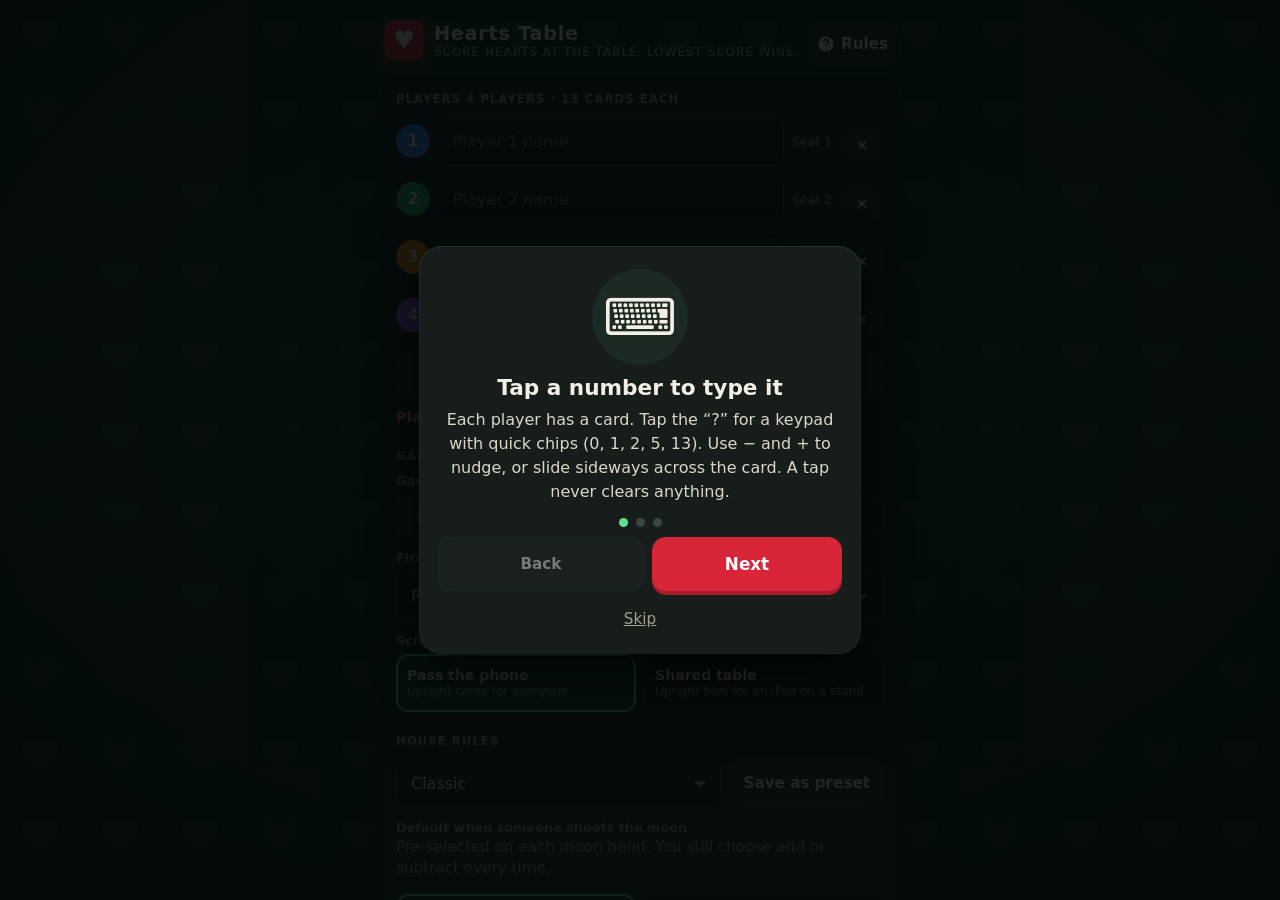
<file: index.html>
<!DOCTYPE html>
<html lang="en">
<head>
<meta charset="utf-8">
<meta name="viewport" content="width=device-width, initial-scale=1, maximum-scale=1, user-scalable=no, viewport-fit=cover">
<meta name="theme-color" content="#08120e">
<meta name="color-scheme" content="dark">
<meta name="apple-mobile-web-app-capable" content="yes">
<meta name="mobile-web-app-capable" content="yes">
<meta name="apple-mobile-web-app-status-bar-style" content="black-translucent">
<meta name="apple-mobile-web-app-title" content="Hearts">
<meta name="format-detection" content="telephone=no">
<meta name="description" content="A Hearts scorekeeper for 3 to 6 players. Scores stay on this device.">
<meta name="referrer" content="no-referrer">
<title>Hearts Table</title>
<link rel="manifest" href="manifest.webmanifest">
<link rel="apple-touch-icon" href="apple-touch-icon.png">
<link rel="icon" href="data:image/svg+xml,%3Csvg xmlns='http://www.w3.org/2000/svg' viewBox='0 0 64 64'%3E%3Crect width='64' height='64' rx='14' fill='%23f7f1e5'/%3E%3Cpath d='M32 52S8 36 8 22a12 12 0 0 1 24-4 12 12 0 0 1 24 4c0 14-24 30-24 30z' fill='%23d72638'/%3E%3C/svg%3E">
<style>
:root {
  --felt: #143d2e; --felt-deep: #0b2218; --cream: #f7f1e5; --paper: #fffdf7;
  --ink: #1c1916; --muted: #6b6258; --line: #e4d9c5;
  --heart: #d72638; --heart-deep: #a81b2a; --gold: #c9a227;
  --good: #1f7a4d; --bad: #c0392b;
  --shadow: 0 10px 28px rgba(0,0,0,.28);
  --side: 28vmin; --vert: 27vh; --gap: 8px;
  --sans: system-ui, -apple-system, "SF Pro Text", "Segoe UI", Roboto, sans-serif;
}
* { box-sizing: border-box; -webkit-tap-highlight-color: transparent; }
html, body {
  margin: 0; padding: 0; height: 100%; overflow: hidden; overscroll-behavior: none;
  background: var(--felt-deep); color: var(--ink); font-family: var(--sans);
  -webkit-user-select: none; user-select: none; -webkit-touch-callout: none;
  touch-action: manipulation; -webkit-text-size-adjust: 100%;
}
@supports (height: 100dvh) { :root { --vert: 27dvh; } }
body {
  background: radial-gradient(1400px 900px at 50% 40%, #1c553f 0%, var(--felt) 48%, var(--felt-deep) 100%);
}
body::before {
  content: ""; position: fixed; inset: 0; pointer-events: none; opacity: .06;
  background-image: url("data:image/svg+xml,%3Csvg xmlns='http://www.w3.org/2000/svg' width='80' height='80' viewBox='0 0 80 80'%3E%3Cpath d='M40 26c-3.2-6.8-12-7.4-16.2-3.2C19.4 27.2 19.6 35 40 52 60.4 35 60.6 27.2 56.2 22.8 52 18.6 43.2 19.2 40 26z' fill='%23fff'/%3E%3C/svg%3E");
}
button, input { font-family: inherit; }
button { cursor: pointer; border: 0; }
button:disabled { cursor: default; opacity: .45; }
input { -webkit-user-select: text; user-select: text; }
h1, h2, p { margin: 0; }
[hidden] { display: none !important; }
svg.ic { width: 1.2em; height: 1.2em; fill: currentColor; flex: 0 0 auto; }

/* ---------- setup ---------- */
.setup {
  position: fixed; inset: 0; overflow-y: auto; touch-action: pan-y; -webkit-overflow-scrolling: touch;
  padding: calc(14px + env(safe-area-inset-top)) 14px calc(24px + env(safe-area-inset-bottom));
}
.setup .wrap { width: min(520px, 100%); margin: 0 auto; }
.brand { display: flex; align-items: center; gap: 10px; color: var(--cream); padding: 6px 4px 14px; }
.brand-mark { width: 40px; height: 40px; border-radius: 11px; background: var(--cream); color: var(--heart); display: grid; place-items: center; font-size: 24px; }
.brand h1 { font-size: 1.2rem; letter-spacing: .04em; }
.brand .sub { font-size: .75rem; letter-spacing: .08em; text-transform: uppercase; color: rgba(247,241,229,.7); }
.sheet-card { background: var(--cream); border-radius: 18px; box-shadow: var(--shadow); padding: 18px 16px 16px; }
.kicker { font-size: .72rem; letter-spacing: .1em; text-transform: uppercase; color: var(--muted); font-weight: 700; margin-bottom: 10px; }
.lede { color: var(--muted); font-size: .95rem; line-height: 1.4; margin: -4px 0 14px; }
label.field { display: block; margin-bottom: 12px; }
label.field span, .field-label { display: block; font-size: .8rem; font-weight: 650; color: var(--muted); margin-bottom: 6px; }
input[type="text"], input[type="number"] {
  width: 100%; min-height: 48px; border: 1.5px solid var(--line); background: var(--paper);
  border-radius: 12px; padding: 0 14px; font-size: 16px; color: var(--ink); outline: none;
}
input:focus { border-color: #2f6b52; box-shadow: 0 0 0 3px rgba(31,122,77,.18); }
.seg { display: grid; grid-template-columns: 1fr 1fr; gap: 8px; margin-bottom: 18px; }
.seg button {
  min-height: 58px; padding: 8px 10px; border-radius: 12px; border: 1.5px solid var(--line);
  background: var(--paper); color: var(--ink); text-align: left; font-size: .88rem; font-weight: 650; line-height: 1.25;
}
.seg button small { display: block; font-weight: 500; color: var(--muted); font-size: .75rem; }
.seg button[aria-pressed="true"] { border-color: #2f6b52; background: #e7f3ec; box-shadow: inset 0 0 0 1px #2f6b52; }
.primary, .ghost, .danger { border-radius: 14px; font-weight: 700; }
.primary { width: 100%; min-height: 54px; background: var(--heart); color: #fff; font-size: 1.05rem; box-shadow: 0 4px 0 var(--heart-deep); }
.primary:active { transform: translateY(2px); box-shadow: 0 2px 0 var(--heart-deep); }
.primary:disabled { box-shadow: none; transform: none; }
.ghost { min-height: 46px; padding: 0 14px; background: #efe7d6; color: var(--ink); font-size: .95rem; }
.danger { min-height: 46px; padding: 0 14px; background: #f8e4e4; color: var(--heart-deep); font-size: .95rem; }
.seatmap { display: grid; place-items: center; margin: 2px 0 14px; color: var(--muted); font-size: .8rem; text-align: center; line-height: 1.4; }
.wake-note { margin-top: 12px; font-size: .82rem; color: var(--muted); line-height: 1.4; }

/* ---------- table ---------- */
.table {
  position: fixed; inset: 0; display: grid;
  grid-template-columns: var(--side) 1fr var(--side);
  grid-template-rows: var(--vert) 1fr var(--vert);
  gap: var(--gap);
  padding: calc(var(--gap) + env(safe-area-inset-top)) calc(var(--gap) + env(safe-area-inset-right)) calc(var(--gap) + env(safe-area-inset-bottom)) calc(var(--gap) + env(safe-area-inset-left));
  touch-action: none;
}
.table * { touch-action: none; }
.q { position: relative; min-width: 0; min-height: 0; }
.q-top { grid-column: 1 / 4; grid-row: 1; }
.q-bottom { grid-column: 1 / 4; grid-row: 3; }
.q-left { grid-column: 1; grid-row: 2; }
.q-right { grid-column: 3; grid-row: 2; }
.hub { grid-column: 2; grid-row: 2; }

.panel {
  position: absolute; left: 50%; top: 50%;
  transform: translate(-50%, -50%) rotate(var(--rot, 0deg));
  background: var(--paper); border-radius: clamp(14px, 3vmin, 26px);
  box-shadow: 0 6px 18px rgba(0,0,0,.28), inset 0 0 0 2px rgba(255,255,255,.35);
  display: flex; justify-content: space-between; align-items: stretch; gap: 10px;
  padding: clamp(8px, 1.8vmin, 16px) clamp(10px, 2.4vmin, 20px);
  touch-action: none; cursor: grab; z-index: 1;
}
.panel.jogging { z-index: 40; box-shadow: 0 0 0 4px rgba(255,255,255,.65), 0 10px 26px rgba(0,0,0,.4); }
.panel.lead { box-shadow: 0 6px 18px rgba(0,0,0,.28), 0 0 0 3px var(--gold); }
.panel .pcol { display: flex; flex-direction: column; justify-content: space-between; min-width: 0; pointer-events: none; }
.panel .pright { align-items: flex-end; pointer-events: none; }
.pname { font-weight: 780; font-size: clamp(.95rem, 2.6vmin, 1.5rem); white-space: nowrap; overflow: hidden; text-overflow: ellipsis; letter-spacing: .01em; }
.ptotal { font-weight: 800; font-size: clamp(2.1rem, 8.4vmin, 4.6rem); line-height: 1; letter-spacing: -.03em; font-variant-numeric: tabular-nums; }
.ptotal small { display: block; font-size: .72rem; letter-spacing: .12em; text-transform: uppercase; font-weight: 700; opacity: .6; margin-bottom: 2px; }
.ppass { font-size: clamp(.68rem, 1.8vmin, .95rem); font-weight: 700; letter-spacing: .05em; text-transform: uppercase; opacity: .65; white-space: nowrap; }
.ptag { font-size: .68rem; letter-spacing: .1em; text-transform: uppercase; font-weight: 800; color: #8a6d12; min-height: 1em; }
.pval {
  min-width: 1.7em; padding: .04em .22em; text-align: center; background: rgba(255,255,255,.92);
  border: 2px solid var(--line); border-radius: 14px; color: var(--ink);
  font-size: clamp(2rem, 7.4vmin, 4rem); font-weight: 800; line-height: 1.12; font-variant-numeric: tabular-nums;
}
.pval.unknown { color: var(--muted); font-weight: 650; }
.panel.jogging .pval { border-color: #2f6b52; background: #e7f3ec; }
.pacts { display: flex; gap: 8px; pointer-events: auto; }
.rest-btn, .moon-btn {
  min-height: clamp(34px, 5.4vmin, 48px); border-radius: 12px; border: 1.5px solid var(--line);
  background: #fff; color: var(--ink); font-weight: 800; font-size: clamp(.68rem, 1.9vmin, .9rem);
  letter-spacing: .05em; text-transform: uppercase; padding: 0 12px; display: inline-flex; align-items: center; justify-content: center;
}
.rest-btn { background: #e7f3ec; color: var(--good); border-color: #bfe0cd; }
.moon-btn { min-width: clamp(34px, 5.4vmin, 48px); padding: 0; background: #1c2438; color: #f3e2a8; border-color: #1c2438; }
.moon-btn svg { width: 1.5em; height: 1.5em; }
.panel.heat-dark { color: #fffdf7; }
.panel.heat-dark .ptag { color: #fff3c0; }
.panel.heat-dark .pval { color: var(--ink); }

/* ---------- aperture dial (per seat, rotates with the panel) ---------- */
.qdial {
  position: absolute; left: 50%; bottom: calc(100% + 10px); transform: translateX(-50%);
  width: clamp(240px, 50vmin, 360px); pointer-events: none; z-index: 5;
}
.jog-card {
  background: #141210; color: #fffdf7; border-radius: 24px; padding: 12px 10px 10px; text-align: center;
  box-shadow: 0 18px 44px rgba(0,0,0,.55), 0 0 0 2px rgba(255,255,255,.12);
}
.jog-name { font-size: .78rem; letter-spacing: .1em; text-transform: uppercase; font-weight: 700; color: rgba(247,241,229,.68); }
.jog-value { font-size: clamp(2.8rem, 8vmin, 4.4rem); font-weight: 780; letter-spacing: -.04em; line-height: 1; margin: 2px 0; font-variant-numeric: tabular-nums; color: #fffdf7; text-shadow: 0 0 24px rgba(255,45,61,.18); }
.jog-caption { min-height: 1.15em; color: #ff9aa3; font-weight: 800; letter-spacing: .08em; text-transform: uppercase; font-size: .72rem; }
.jog-dial { position: relative; height: clamp(58px, 9vmin, 84px); margin: 4px 0 0; overflow: hidden; }
.jog-arc { position: absolute; left: 50%; top: 14px; width: 0; height: 0; }
.jog-tick { position: absolute; left: 0; top: 0; width: 40px; margin-left: -20px; display: flex; flex-direction: column; align-items: center; color: rgba(255,253,247,.9); font-weight: 700; font-variant-numeric: tabular-nums; will-change: transform, opacity; }
.jog-tick-mark { width: 2px; height: 12px; border-radius: 2px; background: rgba(255,253,247,.42); margin-bottom: 5px; }
.jog-tick.current .jog-tick-mark { width: 3px; height: 18px; background: currentColor; }
.jog-tick-num { font-size: .95rem; line-height: 1; }
.jog-tick.current .jog-tick-num { font-size: 1.12rem; font-weight: 800; }
.jog-notch { position: absolute; left: 50%; top: 0; z-index: 2; width: 0; height: 0; border-left: 6px solid transparent; border-right: 6px solid transparent; border-top: 8px solid #fffdf7; transform: translateX(-50%); }
.jog-fade { position: absolute; inset: 0; z-index: 3; background: linear-gradient(90deg, #141210 0%, rgba(20,18,16,0) 22%, rgba(20,18,16,0) 78%, #141210 100%); }
.jog-range { display: flex; justify-content: space-between; padding: 0 16px; font-size: .75rem; font-weight: 700; color: rgba(247,241,229,.55); }
.jog-moon { margin: 8px 12px 2px; display: none; align-items: center; gap: 8px; color: #f3e2a8; font-size: .72rem; font-weight: 800; letter-spacing: .08em; text-transform: uppercase; }
.jog-moon.on { display: flex; }
.jog-moon .bar { flex: 1; height: 8px; border-radius: 8px; background: rgba(255,255,255,.16); overflow: hidden; }
.jog-moon .bar i { display: block; height: 100%; width: 0%; background: linear-gradient(90deg, #f3e2a8, #ff4d5e); }
.jog-moon svg { width: 1.5em; height: 1.5em; }

/* ---------- hub ---------- */
.hub {
  position: relative; display: flex; flex-direction: column; align-items: center; justify-content: center; gap: clamp(6px, 1.4vmin, 14px);
  color: var(--cream); text-align: center; z-index: 2; min-width: 0;
}
.hub-round { font-size: clamp(1.3rem, 4.2vmin, 2.4rem); font-weight: 800; letter-spacing: .01em; }
.hub-meta { font-size: clamp(.72rem, 1.9vmin, 1rem); opacity: .8; font-weight: 650; }
.pass-glyph { width: clamp(46px, 11vmin, 96px); height: clamp(46px, 11vmin, 96px); color: #f3e2a8; }
.pass-glyph svg { width: 100%; height: 100%; fill: none; stroke: currentColor; stroke-width: 4; stroke-linecap: round; stroke-linejoin: round; }
.pass-glyph polygon { fill: currentColor; stroke: none; }
.pass-label { font-weight: 800; letter-spacing: .08em; text-transform: uppercase; font-size: clamp(.78rem, 2.2vmin, 1.1rem); color: #f3e2a8; }
.hub .primary { width: min(100%, 260px); min-height: clamp(48px, 8vmin, 72px); font-size: clamp(1rem, 2.8vmin, 1.5rem); display: inline-flex; align-items: center; justify-content: center; gap: 8px; }
.hub-row { display: flex; gap: clamp(6px, 1.2vmin, 12px); justify-content: center; flex-wrap: wrap; }
.hub-btn {
  min-width: clamp(44px, 7.4vmin, 68px); min-height: clamp(44px, 7.4vmin, 68px); border-radius: 16px; background: rgba(255,255,255,.12);
  color: var(--cream); display: inline-flex; flex-direction: column; align-items: center; justify-content: center; gap: 2px; font-size: clamp(.6rem, 1.5vmin, .78rem); font-weight: 700; padding: 0 8px;
}
.hub-btn svg { width: clamp(20px, 3.4vmin, 30px); height: clamp(20px, 3.4vmin, 30px); }
.hub-btn:active { transform: scale(.96); background: rgba(255,255,255,.2); }
.hub-status { font-size: clamp(.68rem, 1.7vmin, .9rem); font-weight: 700; opacity: .9; font-variant-numeric: tabular-nums; }
.hub-status.ok { color: #9fe8bd; }
.hub-status.bad { color: #ffb0a8; }
.hub-hint { font-size: clamp(.62rem, 1.5vmin, .8rem); opacity: .6; line-height: 1.3; max-width: 22em; }
.wake { display: inline-flex; align-items: center; gap: 6px; font-size: clamp(.62rem, 1.5vmin, .8rem); font-weight: 700; background: rgba(255,255,255,.1); color: var(--cream); border-radius: 99px; padding: 5px 10px; min-height: 28px; }
.wake i { width: 8px; height: 8px; border-radius: 50%; background: #6b6258; display: inline-block; }
.wake.on i { background: #5ee08f; box-shadow: 0 0 8px #5ee08f; }
.wake.warn { background: rgba(255,200,120,.2); color: #ffd9a0; }
.wake.warn i { background: #ffb347; }
.winner { background: linear-gradient(180deg, #f8e7a6, #f1d57a); color: #3a2d08; border-radius: 18px; padding: 12px 14px; box-shadow: var(--shadow); width: min(100%, 280px); }
.winner h2 { font-size: clamp(1.1rem, 3.4vmin, 1.9rem); }
.winner p { margin-top: 2px; font-size: clamp(.8rem, 2vmin, 1rem); }
.edit-banner { background: rgba(255,255,255,.14); border-radius: 14px; padding: 8px 12px; font-weight: 700; font-size: clamp(.78rem, 2vmin, 1rem); width: min(100%, 280px); }

/* ---------- toast / modal / sheet ---------- */
.toast { position: fixed; left: 50%; top: 50%; transform: translate(-50%, -50%); z-index: 150; background: #1c1916; color: #fff; padding: 14px 18px; border-radius: 14px; font-size: 1rem; max-width: min(420px, calc(100% - 28px)); text-align: center; box-shadow: var(--shadow); display: none; pointer-events: none; }
.toast.show { display: block; }
.modal-back { position: fixed; inset: 0; z-index: 120; background: rgba(0,0,0,.5); display: none; align-items: center; justify-content: center; padding: 16px; touch-action: pan-y; }
.modal-back.show { display: flex; }
.modal { width: min(460px, 100%); max-height: 92%; overflow-y: auto; background: var(--cream); border-radius: 20px; padding: 18px 16px 16px; box-shadow: var(--shadow); }
.modal h2 { font-size: 1.15rem; margin-bottom: 8px; }
.modal p { color: var(--muted); font-size: .95rem; line-height: 1.4; margin-bottom: 14px; }
.row-actions { display: flex; gap: 8px; margin-top: 10px; }
.row-actions > * { flex: 1; }
.sheet { position: fixed; inset: 0; z-index: 110; background: rgba(8,20,14,.82); display: none; padding: calc(14px + env(safe-area-inset-top)) 14px calc(14px + env(safe-area-inset-bottom)); overflow-y: auto; touch-action: pan-y; -webkit-overflow-scrolling: touch; }
.sheet.show { display: block; }
.sheet .wrap { width: min(540px, 100%); margin: 0 auto; }
.sheet-head { display: flex; align-items: center; justify-content: space-between; color: var(--cream); margin-bottom: 10px; }
.sheet-head h2 { font-size: 1.2rem; }
.sheet-head .ghost { min-height: 44px; }
.hist-item { background: var(--cream); border-radius: 16px; padding: 12px 14px; margin-bottom: 10px; }
.hist-item .top { display: flex; justify-content: space-between; align-items: baseline; margin-bottom: 6px; }
.hist-item .rlabel { font-weight: 800; }
.hist-item .rpass { color: var(--muted); font-size: .82rem; }
.hist-grid { display: grid; grid-template-columns: 1fr 1fr; gap: 2px 12px; font-size: .92rem; }
.hist-grid span { color: var(--muted); }
.hist-grid strong { font-weight: 800; }
.moon-note { margin-top: 6px; font-size: .82rem; color: #3a3a6a; font-weight: 700; }
.menu-list { display: grid; gap: 10px; }
.menu-list .ghost, .menu-list .danger { width: 100%; text-align: left; padding: 0 16px; min-height: 54px; }
.empty { color: var(--cream); opacity: .8; }

/* ---------- moon stage ---------- */
#moon-stage { position: fixed; inset: 0; z-index: 200; overflow: hidden; background: #05070f; cursor: pointer; touch-action: none; }
.moon-sky {
  position: absolute; inset: 0;
  background:
    radial-gradient(2px 2px at 12% 18%, #fff 50%, transparent 52%), radial-gradient(1.5px 1.5px at 28% 62%, #fff 50%, transparent 52%),
    radial-gradient(2px 2px at 44% 10%, #fff 50%, transparent 52%), radial-gradient(1.5px 1.5px at 63% 30%, #fff 50%, transparent 52%),
    radial-gradient(2.5px 2.5px at 78% 14%, #fff 50%, transparent 52%), radial-gradient(1.5px 1.5px at 88% 52%, #fff 50%, transparent 52%),
    radial-gradient(2px 2px at 8% 84%, #fff 50%, transparent 52%), radial-gradient(1.5px 1.5px at 52% 88%, #fff 50%, transparent 52%),
    radial-gradient(2px 2px at 92% 90%, #fff 50%, transparent 52%), radial-gradient(1.5px 1.5px at 35% 40%, #fff 50%, transparent 52%),
    radial-gradient(900px 700px at 50% 38%, #1b2b5c 0%, #0b1330 55%, #05070f 100%);
}
.moon-svg { position: absolute; inset: 0; width: 100%; height: 100%; overflow: visible; }
.moon-cap { position: absolute; left: 50%; top: calc(100% - 7vmin); width: 0; height: 0; color: #fffdf7; z-index: 3; pointer-events: none; }
.moon-cap[data-rot="180"] { top: 7vmin; }
.moon-cap[data-rot="90"] { left: 5.5vmin; top: 50%; }
.moon-cap[data-rot="270"] { left: calc(100% - 5.5vmin); top: 50%; }
.moon-cap .capin { position: absolute; width: min(90vw, 78vh); left: calc(min(90vw, 78vh) / -2); top: -1.6em; text-align: center; transform: rotate(var(--rot, 0deg)); }
.moon-cap b { display: block; font-size: clamp(1.3rem, 5.4vmin, 3rem); font-weight: 900; text-shadow: 0 2px 10px rgba(0,0,0,.7); letter-spacing: .01em; }
.moon-cap span { display: block; font-size: clamp(.8rem, 2.4vmin, 1.3rem); font-weight: 700; opacity: .85; text-shadow: 0 2px 8px rgba(0,0,0,.7); }
.moon-hint { position: absolute; left: 0; right: 0; top: calc(env(safe-area-inset-top) + 6px); text-align: center; color: rgba(255,255,255,.5); font-size: .78rem; letter-spacing: .1em; text-transform: uppercase; pointer-events: none; }

</style>
<style>
/* ---------- v4: dark look + new screens ---------- */
:root { --night: #0a1210; --card: #161d1a; --card2: #1e2723; --edge: #2c3832; --text: #f4efe6; --dim: #a59d90; }
body { background: radial-gradient(1300px 900px at 50% 42%, #173a2c 0%, #0e2219 45%, #070d0a 100%); color: var(--text); }
.sheet-card, .modal { background: var(--card); color: var(--text); box-shadow: 0 18px 48px rgba(0,0,0,.55), 0 0 0 1px var(--edge); }
.kicker, .lede, .seatmap, .wake-note, label.field span, .field-label, .modal p { color: var(--dim); }
input[type="text"], input[type="number"], select {
  width: 100%; min-height: 50px; border: 1.5px solid var(--edge); background: #0f1513; color: var(--text);
  border-radius: 12px; padding: 0 14px; font-size: 16px; outline: none; font-family: inherit;
}
select { appearance: none; -webkit-appearance: none; background-image: linear-gradient(45deg, transparent 50%, var(--dim) 50%), linear-gradient(135deg, var(--dim) 50%, transparent 50%); background-position: calc(100% - 20px) 22px, calc(100% - 14px) 22px; background-size: 6px 6px; background-repeat: no-repeat; padding-right: 34px; text-overflow: ellipsis; }
input:focus, select:focus { border-color: #5ee08f; box-shadow: 0 0 0 3px rgba(94,224,143,.18); }
.seg button { background: #0f1513; color: var(--text); border-color: var(--edge); }
.seg button small { color: var(--dim); }
.seg button[aria-pressed="true"] { border-color: #5ee08f; background: #143425; box-shadow: inset 0 0 0 1px #5ee08f; }
.ghost { background: var(--card2); color: var(--text); box-shadow: inset 0 0 0 1px var(--edge); }
.danger { background: #3a171c; color: #ffadb5; box-shadow: inset 0 0 0 1px #5a2129; }
.ghost.wide { width: 100%; min-height: 50px; margin-top: 10px; display: inline-flex; align-items: center; justify-content: center; gap: 8px; }
.ghost.small, .primary.small { min-height: 40px; font-size: .9rem; padding: 0 12px; width: auto; box-shadow: none; }
.link { background: none; color: var(--dim); text-decoration: underline; min-height: 44px; font-size: .95rem; width: 100%; margin-top: 6px; }
.count { background: #d72638; color: #fff; border-radius: 99px; padding: 1px 8px; font-size: .78rem; font-weight: 800; }
.count:empty { display: none; }
.two { display: grid; grid-template-columns: 1fr 1fr; gap: 10px; }
.brand-mark { background: #d72638; color: #fff; box-shadow: 0 6px 18px rgba(215,38,56,.4); }
.roster-wrap { margin-bottom: 12px; }
.roster { display: flex; flex-wrap: wrap; gap: 8px; }
.chip-btn { min-height: 40px; padding: 0 14px; border-radius: 99px; background: var(--card2); color: var(--text); font-weight: 700; font-size: .92rem; box-shadow: inset 0 0 0 1px var(--edge); }
.chip-btn.used { background: #143425; box-shadow: inset 0 0 0 1.5px #5ee08f; color: #b9f5cf; }
:focus-visible { outline: 3px solid #f3e2a8; outline-offset: 2px; }

/* panels: chips, delta, pop */
.pchips { display: flex; gap: 6px; justify-content: flex-end; min-height: 1.4em; }
.chip { font-size: clamp(.6rem, 1.6vmin, .8rem); font-weight: 800; letter-spacing: .06em; text-transform: uppercase; border-radius: 99px; padding: 2px 8px; line-height: 1.4; }
.chip.rank { background: rgba(0,0,0,.08); color: inherit; }
.chip.rank:empty { display: none; }
.chip.dealer { background: #1c2438; color: #f3e2a8; }
.panel.heat-dark .chip.rank { background: rgba(255,255,255,.2); }
.ptotal-wrap { display: flex; align-items: baseline; gap: 8px; min-width: 0; }
.pdelta { font-size: clamp(.62rem, 1.7vmin, .9rem); font-weight: 700; opacity: .6; white-space: nowrap; }
.ptotal.bump { color: #d72638; }
.panel.heat-dark .ptotal.bump { color: #fff3c0; }
.pval.pop { animation: pop .22s ease-out; }
@keyframes pop { 0% { transform: scale(1.18); } 100% { transform: scale(1); } }
.panel { transition: background-color .5s ease, box-shadow .3s ease; }
.panel:focus-visible { outline: 4px solid #f3e2a8; outline-offset: 3px; }

/* hub additions */
.hand-meter { width: min(100%, 220px); height: 8px; border-radius: 8px; background: rgba(255,255,255,.12); overflow: hidden; }
.hand-meter i { display: block; height: 100%; width: 0; background: linear-gradient(90deg, #fffdf7, #ff4d5e); border-radius: 8px; transition: width .25s ease; }
.hand-meter.ok i { background: linear-gradient(90deg, #5ee08f, #9fe8bd); }
.hub-btn:disabled { opacity: .35; }
.winner .row-actions { margin-top: 8px; }
.winner .ghost.small { background: rgba(0,0,0,.12); color: #3a2d08; box-shadow: none; }
.edit-banner .ghost.small { margin-left: 8px; min-height: 34px; }

/* sheets */
.sheet { background: rgba(4,9,7,.9); backdrop-filter: blur(6px); -webkit-backdrop-filter: blur(6px); }
.sheet.show { animation: fadeUp .22s ease-out; }
@keyframes fadeUp { from { opacity: 0; transform: translateY(14px); } to { opacity: 1; transform: none; } }
.hist-item { background: var(--card); color: var(--text); box-shadow: 0 0 0 1px var(--edge); }
.hist-item .rpass, .hist-grid span { color: var(--dim); }
.hist-grid small { color: var(--dim); font-size: .78rem; }
.hist-grid .shooter strong { color: #f3e2a8; }
.moon-note { color: #f3e2a8; }
.menu-list .ghost, .menu-list .danger { display: flex; align-items: center; gap: 10px; }
.toggles { display: grid; grid-template-columns: repeat(3, 1fr); gap: 8px; }
.toggle { min-height: 64px; border-radius: 14px; background: var(--card2); color: var(--text); box-shadow: inset 0 0 0 1px var(--edge); display: flex; flex-direction: column; align-items: center; justify-content: center; gap: 8px; font-weight: 700; font-size: .85rem; }
.toggle i { width: 38px; height: 22px; border-radius: 22px; background: #3b4641; position: relative; transition: background .2s; }
.toggle i::after { content: ""; position: absolute; left: 3px; top: 3px; width: 16px; height: 16px; border-radius: 50%; background: #fff; transition: transform .2s; }
.toggle[aria-pressed="true"] i { background: #2fa866; }
.toggle[aria-pressed="true"] i::after { transform: translateX(16px); }
.modal-back.show .modal { animation: fadeUp .2s ease-out; }
.resume-list { list-style: none; padding: 0; margin: 0 0 8px; display: grid; grid-template-columns: 1fr 1fr; gap: 6px 14px; }
.resume-list li { display: flex; justify-content: space-between; background: var(--card2); border-radius: 10px; padding: 8px 12px; }
.toast { background: #f4efe6; color: #1c1916; font-weight: 700; }

/* history screen */
.history { position: fixed; inset: 0; z-index: 115; background: var(--night); color: var(--text); overflow-y: auto; touch-action: pan-y; -webkit-overflow-scrolling: touch;
  padding: calc(12px + env(safe-area-inset-top)) 14px calc(24px + env(safe-area-inset-bottom)); -webkit-user-select: text; user-select: text; }
.history .wrap { width: min(760px, 100%); margin: 0 auto; }
.hist-head { display: grid; grid-template-columns: auto 1fr auto; align-items: center; gap: 10px; margin-bottom: 12px; }
.hist-head h2 { font-size: 1.35rem; text-align: center; }
.hist-mode { font-size: .72rem; color: var(--dim); letter-spacing: .06em; text-transform: uppercase; }
.tabs { display: grid; grid-template-columns: 1fr 1fr; background: var(--card); border-radius: 14px; padding: 4px; margin-bottom: 14px; box-shadow: 0 0 0 1px var(--edge); }
.tabs button { min-height: 44px; border-radius: 11px; background: none; color: var(--dim); font-weight: 800; font-size: .95rem; }
.tabs button[aria-selected="true"] { background: var(--card2); color: var(--text); box-shadow: inset 0 0 0 1px var(--edge); }
.game-list { display: grid; gap: 10px; }
.game-row { text-align: left; width: 100%; background: var(--card); color: var(--text); border-radius: 16px; padding: 14px; box-shadow: 0 0 0 1px var(--edge); display: grid; gap: 8px; }
.game-row:active { transform: scale(.99); }
.gr-top { display: flex; justify-content: space-between; gap: 10px; font-size: .82rem; color: var(--dim); }
.gr-win { display: flex; align-items: center; gap: 8px; font-weight: 850; font-size: 1.1rem; color: #f3e2a8; }
.gr-players { display: flex; flex-wrap: wrap; gap: 6px; }
.gr-players span { background: var(--card2); border-radius: 99px; padding: 4px 10px; font-size: .88rem; }
.gr-players span.w { background: #3b3214; color: #f3e2a8; }
.empty-card { background: var(--card); border-radius: 18px; padding: 28px 18px; text-align: center; box-shadow: 0 0 0 1px var(--edge); }
.empty-card svg { width: 44px; height: 44px; color: #f3e2a8; }
.empty-card p { margin-top: 8px; }
.muted { color: var(--dim); }
.small { font-size: .82rem; line-height: 1.4; margin-top: 8px; }
.backup { margin-top: 18px; }
.detail-head { background: var(--card); border-radius: 16px; padding: 14px; box-shadow: 0 0 0 1px var(--edge); margin-bottom: 12px; }
.dh-win { display: flex; align-items: center; gap: 8px; font-size: 1.3rem; font-weight: 850; color: #f3e2a8; }
.dh-meta, .dh-moons { margin-top: 6px; color: var(--dim); font-size: .88rem; line-height: 1.4; }
.dh-moons { color: #cfd7ff; }
.scoresheet { overflow-x: auto; background: var(--card); border-radius: 16px; box-shadow: 0 0 0 1px var(--edge); margin-bottom: 12px; }
.scoresheet table { width: 100%; border-collapse: collapse; font-variant-numeric: tabular-nums; }
.scoresheet th, .scoresheet td { padding: 8px 6px; text-align: center; border-bottom: 1px solid var(--edge); }
.scoresheet th { font-size: .8rem; color: var(--dim); font-weight: 800; position: sticky; top: 0; background: var(--card); white-space: nowrap; max-width: 6em; overflow: hidden; text-overflow: ellipsis; }
.scoresheet td b { display: block; font-size: 1.02rem; }
.scoresheet td small { display: block; font-size: .72rem; color: var(--dim); }
.scoresheet td.h, .scoresheet td.ps { color: var(--dim); font-weight: 700; width: 2.4em; }
.scoresheet tr.moon { background: rgba(124,140,255,.08); }
.scoresheet td.shooter b { color: #cfd7ff; }
.scoresheet tfoot td { font-weight: 900; font-size: 1.1rem; border-bottom: 0; }
.scoresheet tfoot td.win { color: #f3e2a8; background: rgba(243,226,168,.1); }
.stat-summary { display: grid; grid-template-columns: repeat(4, 1fr); gap: 8px; margin-bottom: 12px; }
.stat-summary div, .sc-grid div { background: var(--card); border-radius: 14px; padding: 10px 6px; text-align: center; box-shadow: 0 0 0 1px var(--edge); }
.stat-summary b, .sc-grid b { display: block; font-size: 1.3rem; font-weight: 850; font-variant-numeric: tabular-nums; }
.stat-summary span, .sc-grid span { font-size: .72rem; color: var(--dim); text-transform: uppercase; letter-spacing: .06em; font-weight: 700; }
.stat-list { display: grid; gap: 10px; grid-template-columns: repeat(auto-fill, minmax(300px, 1fr)); }
.stat-card { background: var(--card); border-radius: 16px; padding: 14px; box-shadow: 0 0 0 1px var(--edge); }
.stat-card.top { box-shadow: 0 0 0 2px #c9a227; }
.sc-head { display: flex; justify-content: space-between; align-items: baseline; }
.sc-name { font-weight: 850; font-size: 1.15rem; }
.sc-pct { color: #f3e2a8; font-weight: 800; }
.sc-bar { height: 6px; border-radius: 6px; background: var(--card2); margin: 8px 0 10px; overflow: hidden; }
.sc-bar i { display: block; height: 100%; background: linear-gradient(90deg, #f3e2a8, #c9a227); }
.sc-grid { display: grid; grid-template-columns: repeat(3, 1fr); gap: 6px; }
.sc-grid div { background: var(--card2); box-shadow: none; }
.sc-grid b { font-size: 1.1rem; }

/* winner screen */
.winner-screen { position: fixed; inset: 0; z-index: 130; display: grid; place-items: center; padding: 18px; background: radial-gradient(900px 700px at 50% 40%, rgba(60,40,6,.92), rgba(4,8,6,.96)); animation: fadeUp .35s ease-out; overflow-y: auto; }
#confetti { position: fixed; inset: 0; width: 100%; height: 100%; pointer-events: none; }
.ws-card { position: relative; width: min(460px, 100%); background: var(--card); border-radius: 26px; padding: 24px 18px 14px; text-align: center; box-shadow: 0 24px 60px rgba(0,0,0,.6), 0 0 0 2px #c9a227; }
.ws-trophy svg { width: 64px; height: 64px; color: #f3e2a8; filter: drop-shadow(0 6px 18px rgba(243,226,168,.5)); }
.ws-card h2 { font-size: clamp(1.8rem, 7vmin, 2.6rem); margin: 4px 0 6px; color: #f3e2a8; }
.ws-card p { color: var(--dim); line-height: 1.4; margin-bottom: 14px; }
.ws-standings { list-style: none; padding: 0; margin: 0 0 16px; display: grid; gap: 6px; }
.ws-standings li { display: grid; grid-template-columns: 3em 1fr auto; align-items: center; background: var(--card2); border-radius: 12px; padding: 10px 14px; font-size: 1.05rem; text-align: left; }
.ws-standings li.win { background: #3b3214; color: #f3e2a8; font-weight: 800; }
.ws-standings .pos { color: var(--dim); font-weight: 800; font-size: .85rem; }
.ws-standings b { font-size: 1.25rem; font-variant-numeric: tabular-nums; }
.ws-standings em { font-style: normal; color: #cfd7ff; }
.ws-card .row-actions { margin-top: 10px; }

/* calm moon (reduced motion) */
.calm-moon { position: absolute; left: 50%; top: 50%; transform: translate(-50%, -50%) rotate(var(--rot)); text-align: center; color: #fffdf7; width: min(80vw, 70vh); }
.calm-moon svg { width: 120px; height: 120px; color: #f3e2a8; }
.calm-moon b { display: block; font-size: 2rem; margin-top: 10px; }
.calm-moon span, .calm-moon small { display: block; margin-top: 6px; opacity: .8; }

/* phones: tighten the hub */
@media (max-width: 500px) {
  .hub { gap: 5px; }
  .hub-btn { min-width: 44px; padding: 0 4px; }
  #dealer-label { font-size: .7rem; }
  .pass-glyph { width: 40px; height: 40px; }
  .hub-row { gap: 4px; }
  .stat-summary { grid-template-columns: repeat(2, 1fr); }
  .scoresheet th, .scoresheet td { padding: 7px 3px; }
}
@media (prefers-reduced-motion: reduce) {
  *, *::before, *::after { animation-duration: .01ms !important; animation-iteration-count: 1 !important; transition-duration: .01ms !important; }
}

</style>
<style>
/* ---------- v5: pass-the-phone layout, cards, keypad, scorecard, help ---------- */
:root { --gold2: #e9c45a; --ok: #5ee08f; --badc: #ff8a95; --safe-t: env(safe-area-inset-top); --safe-b: env(safe-area-inset-bottom); }
.sr { position: absolute; width: 1px; height: 1px; overflow: hidden; clip: rect(0 0 0 0); }
.avatar { --pc: #3d7bfd; display: inline-grid; place-items: center; flex: none; width: 30px; height: 30px; border-radius: 50%; background: var(--pc); color: #fff; font-weight: 800; font-size: .95rem; box-shadow: 0 0 0 2px rgba(0,0,0,.25); }
.avatar.big { width: 56px; height: 56px; font-size: 1.6rem; }
.muted { color: var(--dim); }
.tag { display: inline-block; margin: 6px 6px 0 0; padding: 3px 10px; border-radius: 99px; font-size: .8rem; font-weight: 800; background: #24302b; color: var(--text); }
.tag.moon { background: #2b2350; color: #e5dcff; }
.tag.q { background: #1b2230; color: #dfe7ff; }
.tag.j { background: #3a2a12; color: #ffd9a0; }
.qb, .jb, .mt { font-style: normal; font-size: .72em; font-weight: 800; margin-left: 4px; padding: 0 5px; border-radius: 6px; background: #1b2230; color: #dfe7ff; vertical-align: middle; }
.jb { background: #3a2a12; color: #ffd9a0; }
.mt { background: #2b2350; color: #e5dcff; }

/* setup additions */
.brand { position: relative; }
.brand-help { position: absolute; right: 0; top: 50%; transform: translateY(-50%); width: auto; min-height: 44px; padding: 0 12px; display: inline-flex; gap: 6px; align-items: center; }
.brand-help svg { width: 18px; height: 18px; fill: currentColor; }
.kicker.sp { margin-top: 22px; }
.setup-players { display: grid; gap: 8px; margin-top: 8px; }
.sp-row { display: grid; grid-template-columns: 34px 1fr auto 44px; gap: 8px; align-items: center; }
.sp-row .avatar { width: 34px; height: 34px; }
.sp-row.bad input { border-color: var(--badc); box-shadow: 0 0 0 3px rgba(255,138,149,.2); }
.sp-seat { font-size: .78rem; color: var(--dim); white-space: nowrap; }
.sp-del { min-height: 44px; min-width: 44px; font-size: 1.3rem; padding: 0; }
.field-error { color: var(--badc); font-weight: 700; min-height: 1.3em; margin: 8px 0 0; font-size: .92rem; }
.chips { display: flex; flex-wrap: wrap; gap: 8px; margin: 6px 0 12px; align-items: center; }
.chips > button { min-height: 44px; min-width: 64px; padding: 0 14px; border-radius: 12px; background: var(--card2); color: var(--text); font-weight: 800; font-size: 1rem; box-shadow: inset 0 0 0 1px var(--edge); }
.chips > button[aria-pressed="true"] { background: #143425; box-shadow: inset 0 0 0 2px var(--ok); }
.custom-target { flex: 1; min-width: 110px; }
.custom-target input { min-height: 44px; }
.preset-row { display: grid; grid-template-columns: 1fr auto; gap: 8px; margin: 6px 0 12px; }
.preset-row .ghost { min-height: 50px; padding: 0 14px; width: auto; }
.rule-toggles { display: grid; gap: 8px; margin: 10px 0 12px; }
.toggle.wide { width: 100%; text-align: left; }
.toggle small { display: block; color: var(--dim); font-weight: 500; font-size: .8rem; margin-top: 2px; }
.seg button:disabled { opacity: .45; }
#start-btn:disabled { background: #3a423e; color: #d5d0c7; box-shadow: none; font-size: .98rem; }
label.field { margin-bottom: 12px; }

/* game frame */
.game { position: fixed; inset: 0; display: flex; flex-direction: column; gap: 8px; color: var(--text);
  padding: calc(8px + var(--safe-t)) 10px calc(6px + var(--safe-b)); max-width: 1500px; margin: 0 auto; }
.g-head { flex: none; display: grid; gap: 2px; text-align: center; }
.g-title { display: flex; flex-wrap: wrap; justify-content: center; gap: 4px 12px; align-items: baseline; font-size: clamp(1rem, 2.3vh, 1.3rem); }
.g-title b { font-size: 1.15em; flex-basis: 100%; }
.g-title span { color: #e8e1d4; font-weight: 600; font-size: .92em; }
.g-title span + span::before { content: "·"; margin-right: 12px; color: var(--dim); }
@media (min-width: 700px) { .g-title b { flex-basis: auto; } }
.g-meta { display: flex; flex-wrap: wrap; justify-content: center; align-items: center; gap: 2px 12px; font-size: .8rem; color: var(--dim); }
.g-meta .wake { position: static; transform: none; min-height: 0; padding: 2px 10px; font-size: .75rem; pointer-events: none; }
.g-clock { font-variant-numeric: tabular-nums; }
.edit-banner { position: static; transform: none; display: flex; align-items: center; justify-content: center; gap: 10px; background: #3a2f10; color: #ffe7a3; border-radius: 12px; padding: 4px 10px; font-weight: 700; font-size: .88rem; margin-top: 4px; }
.edit-banner[hidden] { display: none; }

.cards { flex: 1 1 auto; min-height: 0; display: grid; gap: 8px; grid-template-columns: repeat(2, minmax(0, 1fr)); grid-auto-rows: minmax(0, 1fr); }
.game.n3 .cards { grid-template-columns: 1fr; }
@media (min-aspect-ratio: 1/1) {
  .cards { grid-auto-rows: minmax(0, 430px); align-content: center; }
  .c-total b { font-size: clamp(28px, 9vh, 96px); }
  .game.n3 .cards { grid-template-columns: repeat(3, minmax(0, 1fr)); }
  .game.n4 .cards { grid-template-columns: repeat(4, minmax(0, 1fr)); }
  .game.n5 .cards, .game.n6 .cards { grid-template-columns: repeat(3, minmax(0, 1fr)); }
}

/* player card */
.card { --pc: #3d7bfd; position: relative; min-width: 0; min-height: 0; overflow: hidden; display: grid; grid-template-columns: minmax(0, 1fr) auto;
  grid-template-rows: auto auto minmax(0, 1fr) auto; grid-template-areas: "top top" "pass pass" "tot acts" "entry entry";
  gap: 4px 8px; padding: 10px; border-radius: 18px; background: var(--card); box-shadow: inset 4px 0 0 var(--pc), 0 0 0 1px var(--edge), 0 8px 20px rgba(0,0,0,.3);
  touch-action: none; outline: none; transition: box-shadow .2s, background .2s; }
.card:focus-visible { box-shadow: inset 4px 0 0 var(--pc), 0 0 0 3px #f3e2a8; }
.card.lead { box-shadow: inset 4px 0 0 var(--pc), 0 0 0 3px var(--gold2), 0 0 22px rgba(233,196,90,.25); }
.card.last { background: #2a1619; box-shadow: inset 4px 0 0 var(--pc), 0 0 0 2px #7d2b35; }
.card.nope { animation: nope .3s; }
@keyframes nope { 25% { translate: -5px 0; } 75% { translate: 5px 0; } }
.c-mid { display: contents; }
.c-top { grid-area: top; display: flex; align-items: center; gap: 8px; min-width: 0; }
.c-name { font-weight: 800; font-size: clamp(1rem, 2.2vh, 1.25rem); white-space: nowrap; overflow: hidden; text-overflow: ellipsis; min-width: 0; flex: 1; }
.card .chip { font-size: .7rem; }
.card .chip.rank { background: #26302b; color: #f4efe6; }
.card.lead .chip.rank { background: var(--gold2); color: #231a03; }
.card.last .chip.rank { background: #7d2b35; color: #fff; }
.c-pass { grid-area: pass; font-size: .8rem; color: var(--dim); white-space: nowrap; overflow: hidden; text-overflow: ellipsis; }
.c-total { grid-area: tot; align-self: center; display: flex; flex-wrap: wrap; align-items: baseline; gap: 0 8px; min-width: 0; }
.c-total b { font-size: clamp(28px, 6vh, 64px); line-height: 1; font-weight: 900; font-variant-numeric: tabular-nums; }
.c-total b.bump { color: #ffd36e; transition: color .6s; }
.c-tl { flex-basis: 100%; order: -1; font-size: .68rem; letter-spacing: .08em; text-transform: uppercase; color: var(--dim); font-weight: 800; margin-bottom: -2px; }
.c-after { font-size: .85rem; color: var(--dim); font-weight: 700; white-space: nowrap; }
.c-acts { grid-area: acts; align-self: center; display: flex; flex-wrap: wrap; justify-content: flex-end; gap: 4px; max-width: 150px; }
.c-acts button { min-height: 44px; min-width: 48px; padding: 0 10px; border-radius: 12px; font-weight: 800; font-size: .92rem; background: var(--card2); color: var(--text); box-shadow: inset 0 0 0 1px var(--edge); }
.c-acts button[hidden] { display: none; }
.c-ok { background: #1a4d33 !important; color: #c9ffdc !important; box-shadow: inset 0 0 0 2px var(--ok) !important; }
.c-q[aria-pressed="true"], .c-j[aria-pressed="true"] { background: #dfe7ff !important; color: #111a33 !important; }
.c-j[aria-pressed="true"] { background: #ffd9a0 !important; color: #3a2405 !important; }
.c-entry { grid-area: entry; display: grid; grid-template-columns: 48px minmax(0, 1fr) 48px; gap: 6px; height: clamp(48px, 7.4vh, 70px); }
.step { border-radius: 14px; background: var(--card2); color: var(--text); font-size: 1.6rem; font-weight: 800; box-shadow: inset 0 0 0 1px var(--edge); min-height: 44px; }
.step:disabled { opacity: .35; }
.c-val { border-radius: 14px; background: #f4efe6; color: #1c1916; font-size: clamp(1.6rem, 4.4vh, 2.6rem); font-weight: 900; font-variant-numeric: tabular-nums; min-height: 44px; }
.c-val.unknown { background: transparent; color: var(--dim); box-shadow: inset 0 0 0 2px #4a5751; border: 0; }
.c-val.sug { background: #2c2608; color: #ffe58a; box-shadow: inset 0 0 0 2px var(--gold2); }
.c-val.sug::after { content: " ?"; font-size: .6em; opacity: .8; }
.c-val.pop { animation: pop .25s; }
@keyframes pop { 50% { transform: scale(1.12); } }
.card.locked .c-entry { opacity: .45; }
.card.dragging { box-shadow: inset 4px 0 0 var(--pc), 0 0 0 3px #f3e2a8; }
.c-drag { position: absolute; z-index: 6; left: 0; right: 0; top: 0; bottom: 0; width: 100%; height: 100%; margin: 0;
  grid-column: 1 / -1; grid-row: 1 / -1;
  background: rgba(10,18,16,.96); display: flex; flex-direction: column; align-items: center; justify-content: center; gap: 6px; padding: 12px 10px; pointer-events: none; border-radius: 18px; touch-action: none; }
.c-drag[hidden] { display: none; }
.cd-num { font-size: clamp(40px, 9vh, 96px); font-weight: 900; line-height: 1; color: #fff; font-variant-numeric: tabular-nums; }
.cd-slider { position: relative; width: min(92%, 440px); height: 44px; touch-action: none; }
.cd-track { position: absolute; left: 17px; right: 17px; top: 50%; height: 14px; margin-top: -7px; border-radius: 99px; background: #efe6d4; box-shadow: inset 0 1px 2px rgba(0,0,0,.35), 0 0 0 1px rgba(255,255,255,.45); overflow: hidden; }
.cd-track i { display: block; height: 14px; width: 0; background: linear-gradient(90deg, #5ee08f, #e9c45a); border-radius: 99px; }
.cd-thumb { position: absolute; left: 0; top: 50%; width: 34px; height: 34px; border-radius: 50%; background: #fffdf7; box-shadow: 0 2px 8px rgba(0,0,0,.55), 0 0 0 3px #1c1916, 0 0 0 6px #e9c45a; transform: translate3d(17px,-50%,0); }
.cd-range { width: min(92%, 440px); display: flex; justify-content: space-between; font-size: .85rem; color: #f4efe6; font-weight: 700; }
.cd-moon { opacity: 0; width: 90%; font-size: .8rem; color: #e5dcff; text-align: center; transition: opacity .15s; }
.cd-moon.on { opacity: 1; }
.cd-moon .bar { height: 6px; background: #2b2350; border-radius: 99px; overflow: hidden; margin-top: 4px; }
.cd-moon .bar i { display: block; height: 100%; width: 0; background: #b9a6ff; }

/* entry bar + bottom bar */
.g-entry { flex: none; display: grid; gap: 6px; }
.meter { height: 8px; border-radius: 99px; background: #26302b; overflow: hidden; }
.meter i { display: block; height: 100%; width: 0; background: #e9c45a; transition: width .2s; }
.meter.ok i { background: var(--ok); }
.meter.bad i { background: #ff6b78; }
.g-status { display: flex; flex-wrap: wrap; justify-content: space-between; gap: 2px 10px; font-size: .9rem; }
.g-status b { font-variant-numeric: tabular-nums; }
#entry-hint { color: #f0d892; font-weight: 700; }
#entry-hint.ok { color: var(--ok); }
#entry-hint.bad { color: var(--badc); }
.g-actions { display: grid; grid-template-columns: auto 1fr; gap: 8px; }
.moon-main { min-height: 54px; padding: 0 14px; border-radius: 14px; background: #2b2350; color: #efe9ff; font-weight: 800; font-size: 1rem; box-shadow: inset 0 0 0 1px #4a3d8a; }
.moon-main[hidden] { display: none; }
.primary.save { min-height: 54px; display: flex; flex-direction: column; align-items: center; justify-content: center; gap: 1px; margin: 0; }
.primary.save:disabled { background: #343c38; color: #e2ddd3; opacity: 1; box-shadow: inset 0 0 0 1px #4a5751; }
.sv-main { font-size: 1.05rem; font-weight: 800; }
.sv-why { font-size: .8rem; font-weight: 700; color: #ffd0a0; }
.sv-why:empty { display: none; }
.g-over { display: flex; flex-wrap: wrap; gap: 8px; align-items: center; justify-content: center; background: #2c2608; border-radius: 14px; padding: 8px; color: #ffe58a; }
.g-over[hidden] { display: none; }
.g-over b { font-size: 1.1rem; }
.g-bar { flex: none; display: grid; grid-template-columns: repeat(6, minmax(0, 1fr)); gap: 4px; }
.bar-btn { min-height: 52px; border-radius: 12px; background: var(--card2); color: var(--text); display: flex; flex-direction: column; align-items: center; justify-content: center; gap: 2px; font-weight: 700; font-size: .72rem; box-shadow: inset 0 0 0 1px var(--edge); }
.bar-btn svg { width: 22px; height: 22px; fill: currentColor; }
.bar-btn:disabled { opacity: .4; }

/* shared table: iPad standing on one side, every tile upright */
.lay-table { padding: calc(8px + var(--safe-t)) 12px calc(6px + var(--safe-b)); max-width: 1600px; }
.lay-table .cards { grid-auto-rows: minmax(0, 1fr); align-content: stretch; gap: 10px; }
.lay-table.n3 .cards { grid-template-columns: 1fr; }
.lay-table.n4 .cards, .lay-table.n5 .cards, .lay-table.n6 .cards { grid-template-columns: 1fr 1fr; }
.lay-table.n5 .cards .card:last-child { grid-column: 1 / -1; }
@media (orientation: landscape) {
  .lay-table.n3 .cards { grid-template-columns: repeat(3, minmax(0, 1fr)); }
  .lay-table.n4 .cards { grid-template-columns: repeat(4, minmax(0, 1fr)); }
  .lay-table.n5 .cards { grid-template-columns: repeat(6, minmax(0, 1fr)); }
  .lay-table.n5 .cards .card { grid-column: span 2; }
  .lay-table.n5 .cards .card:nth-child(4) { grid-column: 2 / span 2; }
  .lay-table.n5 .cards .card:nth-child(5) { grid-column: 4 / span 2; }
  .lay-table.n6 .cards { grid-template-columns: repeat(3, minmax(0, 1fr)); }
  .lay-table.n6 .cards .card:last-child { grid-column: auto; }
}
.lay-table .c-name { font-size: clamp(1.05rem, 2.6vh, 1.7rem); }
.lay-table .c-total b { font-size: clamp(36px, 8vh, 112px); }
.lay-table.n5 .c-total b, .lay-table.n6 .c-total b { font-size: clamp(32px, 6.2vh, 84px); }
.lay-table .c-pass, .lay-table .c-tl, .lay-table .c-after { font-size: clamp(.78rem, 1.8vh, 1rem); }
.lay-table .c-entry { height: clamp(52px, 7vh, 84px); grid-template-columns: minmax(48px, 72px) minmax(48px, 1fr) minmax(48px, 72px); }
.lay-table .step, .lay-table .c-val { min-height: 56px; font-size: clamp(1.4rem, 3vh, 2.2rem); }
.lay-table .c-acts button { min-height: 48px; min-width: 52px; font-size: 1rem; }
.lay-table .g-title { font-size: clamp(1.05rem, 2.4vh, 1.45rem); }
.lay-table .bar-btn { min-height: 52px; font-size: .8rem; }
.lay-table .moon-main, .lay-table .primary.save { min-height: 58px; }
.lay-table .cd-num { font-size: clamp(48px, 12vh, 140px); }
.moon-choice { grid-template-columns: 1fr; margin: 8px 0 12px; }
.moon-choice button { min-height: 58px; font-size: 1rem; }

/* keypad */
.keypad-back { position: fixed; inset: 0; z-index: 118; background: rgba(0,0,0,.55); display: flex; align-items: flex-end; justify-content: center; padding: 10px 10px calc(10px + var(--safe-b)); }
.keypad-back[hidden] { display: none; }
.keypad { width: min(380px, 100%); background: var(--card); border-radius: 22px; padding: 14px; box-shadow: 0 18px 48px rgba(0,0,0,.6), 0 0 0 1px var(--edge); rotate: var(--face, 0deg); color: var(--text); }
@media (min-height: 700px) { .keypad-back { align-items: center; } }
.keypad.sideways { max-width: min(380px, 94vh); }
.kp-head { display: flex; align-items: center; gap: 10px; }
.kp-head h2 { flex: 1; font-size: 1.1rem; }
.kp-head .ghost.small { min-height: 44px; }
.kp-display { text-align: center; margin: 6px 0; }
.kp-display output { display: block; font-size: 3.4rem; font-weight: 900; line-height: 1.1; font-variant-numeric: tabular-nums; }
.kp-display output.bad { color: var(--badc); }
.kp-hint { font-size: .85rem; color: var(--dim); min-height: 1.2em; }
.kp-hint.bad { color: var(--badc); font-weight: 700; }
.kp-chips { display: flex; flex-wrap: wrap; gap: 6px; justify-content: center; margin: 8px 0; }
.kchip { min-height: 44px; min-width: 52px; padding: 0 12px; border-radius: 99px; background: #26302b; color: var(--text); font-weight: 800; font-size: 1rem; box-shadow: inset 0 0 0 1px var(--edge); }
.kchip.rest { background: #2c2608; color: #ffe58a; box-shadow: inset 0 0 0 1px var(--gold2); }
.kchip.moon { background: #2b2350; color: #efe9ff; }
.kp-grid { display: grid; grid-template-columns: repeat(3, 1fr); gap: 6px; }
.kkey { min-height: 56px; border-radius: 14px; background: #222b27; color: var(--text); font-size: 1.5rem; font-weight: 800; box-shadow: inset 0 0 0 1px var(--edge); }
.kkey.fn { background: #1b221f; font-size: 1.3rem; }
.kkey.ok { background: #1a4d33; color: #c9ffdc; }
.kp-foot { display: grid; grid-template-columns: auto auto 1fr; gap: 8px; margin-top: 10px; }
.kp-foot > * { min-height: 50px; padding: 0 14px; margin: 0; }
.kp-foot [hidden] { display: none; }

/* modal facing a seat (shared table) */
.modal { rotate: var(--face, 0deg); }
.modal.sideways { max-width: min(460px, 92vh); }
.modal-actions, #modal-actions { flex-wrap: wrap; }
.pick-list { display: grid; grid-template-columns: repeat(auto-fill, minmax(140px, 1fr)); gap: 8px; margin-bottom: 6px; }
.pick { display: flex; align-items: center; gap: 10px; min-height: 52px; padding: 0 12px; text-align: left; font-weight: 800; }
.moon-preview { width: 100%; border-collapse: collapse; margin: 8px 0 12px; font-size: .95rem; }
.moon-preview th, .moon-preview td { padding: 6px 4px; text-align: right; border-bottom: 1px solid var(--edge); }
.moon-preview th:first-child, .moon-preview td:first-child { text-align: left; }
.moon-preview td:first-child { display: flex; align-items: center; gap: 8px; }
.moon-preview .avatar { width: 24px; height: 24px; font-size: .8rem; }
.moon-preview td.d { color: #e5dcff; font-weight: 800; }
.jack-pick > button { min-width: 0; }

/* toast with action */
.toast { top: auto; bottom: calc(10px + var(--safe-b)); transform: translateX(-50%); display: none; align-items: center; gap: 12px; pointer-events: auto; padding: 12px 16px; }
.toast.show { display: flex; }
.toast button { background: #1c1916; color: #fff; border-radius: 10px; min-height: 40px; padding: 0 14px; font-weight: 800; }
.toast button[hidden] { display: none; }

/* scorecard */
.scorecard { position: fixed; inset: 0; z-index: 105; background: var(--night); color: var(--text); overflow-y: auto; touch-action: pan-x pan-y; -webkit-overflow-scrolling: touch;
  padding: calc(12px + var(--safe-t)) 12px calc(24px + var(--safe-b)); -webkit-user-select: text; user-select: text; }
.scorecard .wrap { width: min(1300px, 100%); margin: 0 auto; }
.sc-clock { font-size: .85rem; color: var(--dim); font-variant-numeric: tabular-nums; }
.sc-recap { background: #1b2a22; border-radius: 14px; padding: 10px 12px; margin-bottom: 10px; display: flex; flex-wrap: wrap; gap: 6px 10px; align-items: center; }
.sc-recap[hidden] { display: none; }
.sc-standings { display: flex; flex-wrap: wrap; gap: 8px; margin-bottom: 12px; }
.sc-pl { flex: 1 1 140px; display: flex; align-items: center; gap: 8px; padding: 8px 12px; border-radius: 14px; background: var(--card); box-shadow: 0 0 0 1px var(--edge); }
.sc-pl.lead { box-shadow: 0 0 0 3px var(--gold2); }
.sc-pl.last { background: #2a1619; }
.sc-pl.out { opacity: .6; }
.sc-pl .rk { font-weight: 900; color: var(--dim); min-width: 1.2em; }
.sc-pl .nm { flex: 1; font-weight: 800; min-width: 0; overflow: hidden; text-overflow: ellipsis; white-space: nowrap; }
.sc-pl b { font-size: 1.8rem; font-weight: 900; font-variant-numeric: tabular-nums; }
.sc-grid2 { display: grid; gap: 12px; }
@media (min-width: 960px) { .sc-grid2 { grid-template-columns: minmax(0, 1.2fr) minmax(0, 1fr); align-items: start; } }
.scd th { vertical-align: bottom; }
.scd table { font-size: 1rem; }
.scd td b { font-size: 1.05rem; }
.scd tfoot td b { font-size: 1.3rem; }
.scd th .avatar { width: 24px; height: 24px; font-size: .78rem; display: grid; margin: 0 auto 2px; }
.thn { display: block; max-width: 7em; overflow: hidden; text-overflow: ellipsis; white-space: nowrap; margin: 0 auto; }
.scd td.na { color: var(--dim); }
.scd tr.fresh td { background: rgba(233,196,90,.12); }
.scd td .link.small { width: auto; min-height: 32px; margin: 0; padding: 0 4px; font-size: .8rem; }
.scd td.ps { font-size: .78rem; color: var(--dim); white-space: nowrap; }
.scd td.ps .tag { margin: 2px 0 0; font-size: .7rem; }
.sc-chart { background: var(--card); border-radius: 16px; padding: 10px; box-shadow: 0 0 0 1px var(--edge); }
.chart { width: 100%; height: auto; display: block; }
.chart .grid { stroke: #2c3832; stroke-width: 1; }
.chart .ax { fill: #a59d90; font-size: 11px; }
.chart .target { stroke: #ff8a95; stroke-width: 2; stroke-dasharray: 6 5; }
.chart .tlabel { fill: #ff8a95; font-size: 12px; font-weight: 700; }
.chart .pl { fill: none; stroke-width: 3; stroke-linejoin: round; stroke-linecap: round; }
.chart .pl.out { stroke-dasharray: 3 4; opacity: .6; }
.legend { display: flex; flex-wrap: wrap; gap: 6px 14px; font-size: .85rem; margin-top: 6px; }
.legend i { display: inline-block; width: 14px; height: 4px; border-radius: 2px; margin-right: 6px; vertical-align: middle; }
.legend i.tl { background: repeating-linear-gradient(90deg, #ff8a95 0 5px, transparent 5px 9px); }

/* hands list */
.hist-item .recap { color: #e8e1d4; font-size: .92rem; margin: 4px 0; }
.hgrid { display: grid; grid-template-columns: repeat(auto-fill, minmax(130px, 1fr)); gap: 6px; margin-top: 8px; }
.hgrid div { display: grid; grid-template-columns: auto 1fr auto; grid-template-rows: auto auto; column-gap: 6px; align-items: center; background: #0f1513; border-radius: 10px; padding: 6px 8px; }
.hgrid .avatar { width: 22px; height: 22px; font-size: .72rem; grid-row: 1 / 3; }
.hgrid span { font-weight: 700; font-size: .85rem; overflow: hidden; text-overflow: ellipsis; white-space: nowrap; }
.hgrid small { grid-column: 2 / 4; color: var(--dim); font-size: .75rem; }
.hgrid .shooter { box-shadow: inset 0 0 0 1px #6b5cc4; }

/* winner */
.ws-moment { color: #f3e2a8; font-style: italic; }
.ws-standings li { display: flex; align-items: center; gap: 8px; }
.ws-standings .avatar { width: 26px; height: 26px; font-size: .8rem; }
.ws-standings .qs { font-style: normal; font-size: .72rem; color: #dfe7ff; }
.ws-card .row-actions .ghost { display: inline-flex; align-items: center; justify-content: center; gap: 6px; }
.ws-card .row-actions svg { width: 18px; height: 18px; fill: currentColor; }

/* menu */
.menu-group { margin-bottom: 16px; }
.menu-group h3 { font-size: .78rem; letter-spacing: .1em; text-transform: uppercase; color: var(--dim); margin: 0 0 8px; }
.menu-item { width: 100%; display: grid; gap: 2px; text-align: left; padding: 12px 14px; margin-bottom: 6px; border-radius: 14px; background: var(--card2); color: var(--text); box-shadow: inset 0 0 0 1px var(--edge); min-height: 56px; }
.menu-item b { font-size: 1rem; }
.menu-item span { font-size: .84rem; color: var(--dim); }
.pl-row { display: grid; grid-template-columns: auto 1fr auto; gap: 10px; align-items: center; background: var(--card); border-radius: 14px; padding: 10px; margin-bottom: 8px; box-shadow: 0 0 0 1px var(--edge); }
.pl-row.out { opacity: .7; }
.pl-main { display: grid; gap: 4px; min-width: 0; }
.pl-main span { font-size: .82rem; color: var(--dim); }
.pl-main input { min-height: 44px; }
.pl-row .small { min-height: 44px; }
.row-actions.wrap { flex-wrap: wrap; }
.row-actions.wrap > * { flex: 1 1 45%; }

/* history additions */
.gr-players .avatar { width: 20px; height: 20px; font-size: .66rem; margin-right: 4px; vertical-align: middle; }
.stat-card { width: 100%; text-align: left; color: inherit; }
.sc-head .avatar { margin-right: 8px; }
.profile-head { display: flex; align-items: center; gap: 14px; margin-bottom: 12px; }
.profile-head h3 { font-size: 1.4rem; margin: 0; }
.profile-head p { margin: 2px 0 0; }
.sc-grid.big { grid-template-columns: repeat(auto-fill, minmax(110px, 1fr)); }
.sub-h { margin: 18px 0 8px; font-size: 1rem; }
.h2h { width: 100%; border-collapse: collapse; font-size: .92rem; }
.h2h th, .h2h td { padding: 8px 6px; border-bottom: 1px solid var(--edge); text-align: right; }
.h2h th:first-child, .h2h td:first-child { text-align: left; }
.h2h td:first-child .avatar { width: 22px; height: 22px; font-size: .7rem; margin-right: 6px; vertical-align: middle; }
.game-row.small { padding: 10px 12px; }

/* help + intro */
.help { position: fixed; inset: 0; z-index: 130; background: rgba(4,10,8,.88); display: flex; align-items: center; justify-content: center; padding: 16px; }
.help[hidden] { display: none; }
.help-card { width: min(440px, 100%); background: var(--card); color: var(--text); border-radius: 22px; padding: 22px 18px 12px; text-align: center; box-shadow: 0 18px 48px rgba(0,0,0,.6), 0 0 0 1px var(--edge); }
.help-card h2 { font-size: 1.35rem; margin: 10px 0 8px; }
.help-card p { color: #ddd6ca; line-height: 1.5; }
.intro-art { font-size: 3.2rem; width: 96px; height: 96px; margin: 0 auto; border-radius: 50%; display: grid; place-items: center; background: #1b2a22; }
.help-dots { display: flex; justify-content: center; gap: 8px; margin: 14px 0 4px; }
.help-dots i { width: 9px; height: 9px; border-radius: 50%; background: #3a4640; }
.help-dots i.on { background: var(--ok); }
.help-sec { margin-bottom: 14px; }
.help-sec h3 { font-size: 1rem; margin: 0 0 6px; color: #f3e2a8; }
.help-sec ul { margin: 0; padding-left: 20px; display: grid; gap: 6px; line-height: 1.45; color: #e8e1d4; font-size: .93rem; }
.sheet .wrap { color: var(--text); }

/* calm moon: small upright badge */
.moon-sky.calm { opacity: .5; }
.calm-badge { font-size: 2.4rem; }

/* small phones and 5-6 players */
@media (max-height: 760px) {
  .g-meta { font-size: .72rem; }
  .bar-btn { min-height: 48px; }
  .moon-main, .primary.save { min-height: 50px; }
}
.game.n5 .c-pass, .game.n6 .c-pass { font-size: .74rem; }
.game.n5 .card, .game.n6 .card { padding: 8px; gap: 2px 6px; }
.game.n5 .c-total b, .game.n6 .c-total b { font-size: clamp(28px, 4.4vh, 52px); }
.game.n5 .c-entry, .game.n6 .c-entry { height: clamp(44px, 6vh, 60px); grid-template-columns: 44px minmax(0, 1fr) 44px; }
.game.n5 .c-acts button, .game.n6 .c-acts button { min-width: 44px; padding: 0 6px; }

/* print (History → Print / PDF) */
@media print {
  html, body { height: auto; overflow: visible; background: #fff !important; color: #000; }
  body::before, #setup, #game, #scorecard, #toast, #modal, #sheet, #keypad, #help, #winner-screen, .hist-head button, .tabs, .backup, #detail-rematch, #detail-delete, #detail-share { display: none !important; }
  .history { position: static; background: #fff; color: #000; overflow: visible; padding: 0; }
  .game-row, .stat-card, .sc-chart, .sc-pl { background: #fff !important; color: #000 !important; box-shadow: 0 0 0 1px #999 !important; break-inside: avoid; }
  .scoresheet table, .scoresheet th, .scoresheet td { color: #000 !important; background: #fff !important; }
  .muted, .gr-meta, .gr-date { color: #333 !important; }
}
.ws-standings .nm { flex: 1; text-align: left; }

</style>
</head>
<body>
<svg width="0" height="0" style="position:absolute" aria-hidden="true">
  <symbol id="ic-moon" viewBox="0 0 24 24"><path d="M20.5 14.6A8.6 8.6 0 1 1 9.4 3.5a7.1 7.1 0 0 0 11.1 11.1z"/></symbol>
  <symbol id="ic-undo" viewBox="0 0 24 24"><path d="M12.5 8c-2.6 0-4.9 1-6.7 2.6L2 7v9h9l-3.6-3.6A8 8 0 0 1 12.5 10.5c3.2 0 6 1.9 7.3 4.7l2.2-.9C20.3 10.7 16.8 8 12.5 8z"/></symbol>
  <symbol id="ic-history" viewBox="0 0 24 24"><path d="M13 3a9 9 0 0 0-9 9H1l4 4 4-4H6a7 7 0 1 1 2.1 5l-1.4 1.4A9 9 0 1 0 13 3zm-1 5v5l4.3 2.5.8-1.3-3.6-2.1V8z"/></symbol>
  <symbol id="ic-menu" viewBox="0 0 24 24"><path d="M3 6h18v2.4H3zm0 5h18v2.4H3zm0 5h18v2.4H3z"/></symbol>
  <symbol id="ic-check" viewBox="0 0 24 24"><path d="M9.2 16.6 4.9 12.3l-1.9 1.9 6.2 6.2L21 8.6l-1.9-1.9z"/></symbol>
  <symbol id="ic-redo" viewBox="0 0 24 24"><g transform="translate(24 0) scale(-1 1)"><path d="M12.5 8c-2.6 0-4.9 1-6.7 2.6L2 7v9h9l-3.6-3.6A8 8 0 0 1 12.5 10.5c3.2 0 6 1.9 7.3 4.7l2.2-.9C20.3 10.7 16.8 8 12.5 8z"/></g></symbol>
  <symbol id="ic-list" viewBox="0 0 24 24"><path d="M4 5h2.5v2.5H4zm4.5.2H20v2.1H8.5zM4 10.8h2.5v2.5H4zm4.5.2H20v2.1H8.5zM4 16.5h2.5V19H4zm4.5.2H20v2.1H8.5z"/></symbol>
  <symbol id="ic-trophy" viewBox="0 0 24 24"><path d="M7 3h10v2h3v3a4 4 0 0 1-4 4h-.3A5 5 0 0 1 13 14.9V18h3v3H8v-3h3v-3.1A5 5 0 0 1 8.3 12H8a4 4 0 0 1-4-4V5h3zm0 4H6v1a2 2 0 0 0 1.2 1.8A5 5 0 0 1 7 8zm10 0v1c0 .6-.1 1.2-.2 1.8A2 2 0 0 0 18 8V7z"/></symbol>
  <symbol id="ic-sound" viewBox="0 0 24 24"><path d="M4 9h4l5-4v14l-5-4H4zm12.5-.6a5 5 0 0 1 0 7.2l-1.4-1.4a3 3 0 0 0 0-4.4zm2.8-2.8a9 9 0 0 1 0 12.8l-1.4-1.4a7 7 0 0 0 0-10z"/></symbol>
  <symbol id="ic-chart" viewBox="0 0 24 24"><path d="M4 19h16v2H2V3h2zm2-3 4-5 3 3 5-7 1.6 1.2-6.4 8.9-3-3L7.6 17.3z"/></symbol>
  <symbol id="ic-help" viewBox="0 0 24 24"><path d="M12 2a10 10 0 1 0 0 20 10 10 0 0 0 0-20zm1 17h-2v-2h2zm2.1-7.7-.9.9c-.7.7-1.2 1.3-1.2 2.8h-2v-.5c0-1.1.5-2.1 1.2-2.8l1.2-1.3a1.9 1.9 0 0 0 .6-1.4 2 2 0 0 0-4 0H8a4 4 0 0 1 8 0c0 .9-.4 1.7-.9 2.3z"/></symbol>
  <symbol id="ic-share" viewBox="0 0 24 24"><path d="M18 16a3 3 0 0 0-2.4 1.2l-6.8-3.4a3 3 0 0 0 0-1.6l6.8-3.4A3 3 0 1 0 15 7c0 .3 0 .5.1.8L8.3 11.2a3 3 0 1 0 0 3.6l6.8 3.4A3 3 0 1 0 18 16z"/></symbol>
</svg>

<section id="setup" class="setup" hidden>
  <div class="wrap">
    <div class="brand">
      <div class="brand-mark" aria-hidden="true">♥</div>
      <div><h1>Hearts Table</h1><div class="sub">Score Hearts at the table. Lowest score wins.</div></div>
      <button type="button" class="ghost brand-help" id="setup-help" aria-label="How to play Hearts"><svg class="ic"><use href="#ic-help"/></svg>Rules</button>
    </div>
    <div class="sheet-card">
      <div class="kicker">Players <span class="muted" id="player-count-note"></span></div>
      <div id="roster-wrap" class="roster-wrap" hidden>
        <div class="field-label">Recent players: tap to add</div>
        <div id="roster" class="roster"></div>
      </div>
      <div id="setup-players" class="setup-players"></div>
      <button type="button" class="ghost wide" id="add-player">+ Add player</button>
      <p class="field-error" id="setup-error" role="alert"></p>
      <datalist id="roster-list"></datalist>

      <div class="kicker sp">Game</div>
      <div class="field-label">Game ends when someone reaches</div>
      <div class="chips" id="target-chips" role="group" aria-label="End score">
        <button type="button" data-target="50">50</button><button type="button" data-target="100">100</button>
        <label class="custom-target"><span class="sr">Custom end score</span><input id="setup-target" type="number" inputmode="numeric" min="10" max="1000" step="1" value="100"></label>
      </div>
      <label class="field"><span>First dealer</span><select id="setup-dealer"></select></label>
      <div class="field-label">Screen</div>
      <div class="seg" role="group" aria-label="Screen layout">
        <button type="button" id="layout-phone" aria-pressed="true">Pass the phone<small>Upright cards for everyone</small></button>
        <button type="button" id="layout-table" aria-pressed="false">Shared table<small>Upright tiles for an iPad on a stand</small></button>
      </div>

      <div class="kicker sp">House rules</div>
      <div class="preset-row"><select id="preset-select" aria-label="House rules preset"></select><button type="button" class="ghost" id="save-preset">Save as preset</button></div>
      <div class="field-label">Default when someone shoots the moon</div>
      <p class="lede">Pre-selected on each moon hand. You still choose add or subtract every time.</p>
      <div class="seg" role="group" aria-label="Default moon scoring">
        <button type="button" id="mode-add" aria-pressed="true">+26 to everyone else<small>Shooter scores 0</small></button>
        <button type="button" id="mode-sub" aria-pressed="false">−26 to the shooter<small>Others score 0; can go below 0</small></button>
      </div>
      <div class="rule-toggles">
        <button type="button" class="toggle wide" id="rule-spot" aria-pressed="false"><span><b>Spot hearts</b><small>♥2–♥10 = face value, J 11, Q 12, K 13, A 14; ♠Q 13 (117 a hand)</small></span><i></i></button>
        <button type="button" class="toggle wide" id="rule-jack" aria-pressed="false"><span><b>Jack of Diamonds −10</b><small>Omnibus: whoever takes the J♦ subtracts 10</small></span><i></i></button>
      </div>
      <label class="field"><span>Passing</span><select id="rule-pass">
        <option value="classic">Left, right, across, hold (3 or 5 players: left, right, hold)</option>
        <option value="nohold">Left, right, across, never a hold hand</option>
        <option value="none">No passing</option>
      </select></label>
      <button type="button" class="primary" id="start-btn">Start game</button>
      <button type="button" class="ghost wide" id="setup-history"><svg class="ic"><use href="#ic-trophy"/></svg> History and player stats <span id="setup-history-count" class="count"></span></button>
      <p class="wake-note" id="setup-wake"></p>
    </div>
  </div>
</section>

<main id="game" class="game" hidden></main>

<section id="scorecard" class="scorecard" hidden aria-labelledby="sc-title">
  <div class="wrap">
    <div class="hist-head">
      <button type="button" class="ghost" id="sc-back">Table</button>
      <h2 id="sc-title">Scorecard</h2>
      <span class="sc-clock" id="sc-clock"></span>
    </div>
    <div id="sc-recap" class="sc-recap" hidden></div>
    <div id="sc-body"></div>
  </div>
</section>

<div id="keypad" class="keypad-back" hidden>
  <div class="keypad" id="keypad-box" role="dialog" aria-modal="true" aria-labelledby="kp-title">
    <div class="kp-head"><span class="avatar" id="kp-avatar"></span><h2 id="kp-title"></h2><button type="button" class="ghost small" id="kp-close" aria-label="Close keypad">Close</button></div>
    <div class="kp-display"><output id="kp-display" aria-live="polite">?</output><div class="kp-hint" id="kp-hint"></div></div>
    <div class="kp-chips" id="kp-chips"></div>
    <div class="kp-grid" id="kp-grid"></div>
    <div class="kp-foot">
      <button type="button" class="ghost" id="kp-undo" hidden>Undo</button>
      <button type="button" class="danger" id="kp-clear">Clear</button>
      <button type="button" class="primary" id="kp-done">Done</button>
    </div>
  </div>
</div>

<section id="help" class="help" hidden aria-labelledby="help-title">
  <div class="help-card">
    <div class="help-steps" id="help-steps"></div>
    <div class="help-dots" id="help-dots"></div>
    <div class="row-actions"><button type="button" class="ghost" id="help-prev">Back</button><button type="button" class="primary" id="help-next">Next</button></div>
    <button type="button" class="link" id="help-skip">Skip</button>
  </div>
</section>

<section id="history" class="history" hidden aria-labelledby="history-title">
  <div class="wrap">
    <div class="hist-head">
      <button type="button" class="ghost" id="history-back">Back</button>
      <h2 id="history-title">History</h2>
      <span class="hist-mode" id="history-mode"></span>
    </div>
    <div class="tabs" role="tablist">
      <button type="button" role="tab" id="tab-games" aria-selected="true">Games</button>
      <button type="button" role="tab" id="tab-stats" aria-selected="false">Players</button>
    </div>
    <div id="history-body"></div>
  </div>
  <input type="file" id="import-file" accept="application/json,.json" hidden>
</section>

<section id="winner-screen" class="winner-screen" hidden aria-labelledby="ws-title">
  <canvas id="confetti" aria-hidden="true"></canvas>
  <div class="ws-card">
    <div class="ws-trophy" aria-hidden="true"><svg class="ic"><use href="#ic-trophy"/></svg></div>
    <h2 id="ws-title"></h2>
    <p id="ws-sub"></p>
    <p id="ws-moment" class="ws-moment"></p>
    <ol id="ws-standings" class="ws-standings"></ol>
    <button type="button" class="primary" id="ws-rematch">Rematch, same players and rules</button>
    <div class="row-actions">
      <button type="button" class="ghost" id="ws-share"><svg class="ic"><use href="#ic-share"/></svg> Share results</button>
      <button type="button" class="ghost" id="ws-sheet"><svg class="ic"><use href="#ic-chart"/></svg> Scorecard</button>
    </div>
    <div class="row-actions">
      <button type="button" class="ghost" id="ws-new">New game</button>
      <button type="button" class="ghost" id="ws-close">Back to table</button>
    </div>
  </div>
</section>

<div id="sheet" class="sheet" aria-hidden="true">
  <div class="wrap">
    <div class="sheet-head"><h2 id="sheet-title"></h2><button type="button" class="ghost" id="sheet-close">Close</button></div>
    <div id="sheet-body"></div>
  </div>
</div>

<div id="moon-stage" hidden></div>
<div class="toast" id="toast" role="status" aria-live="polite"><span id="toast-msg"></span><button type="button" id="toast-act" hidden></button></div>
<div class="modal-back" id="modal" role="dialog" aria-modal="true" aria-labelledby="modal-title">
  <div class="modal">
    <h2 id="modal-title"></h2>
    <div id="modal-body"></div>
    <div class="row-actions" id="modal-actions"></div>
  </div>
</div>

<script>
/**
 * Pure Hearts scorekeeping logic. No DOM, no storage.
 * A standard Hearts hand has 26 points (13 hearts + Queen of Spades).
 */
(function (root, factory) {
  if (typeof module === "object" && module.exports) {
    module.exports = factory();
  } else {
    root.HeartsLogic = factory();
  }
})(typeof globalThis !== "undefined" ? globalThis : this, function () {
  "use strict";

  var PASS_ORDER = ["left", "right", "across", "hold"];
  var PASS_LABELS = {
    left: "Pass left",
    right: "Pass right",
    across: "Pass across",
    hold: "Hold (no pass)",
  };

  // Pixels of slow horizontal travel needed to change one point.
  // 12px × 26 points = 312px, which still fits on a 390px phone screen.
  var JOG_BASE_PX = 12;

  function passForRound(roundIndex) {
    return PASS_ORDER[((roundIndex % 4) + 4) % 4];
  }

  function passLabel(dir) {
    return PASS_LABELS[dir] || dir;
  }

  function moonScores(shooterIndex, mode) {
    var scores = [0, 0, 0, 0];
    var i;
    if (shooterIndex < 0 || shooterIndex > 3) {
      throw new Error("Shooter must be a player index 0–3");
    }
    if (mode === "subtract") {
      scores[shooterIndex] = -26;
    } else {
      for (i = 0; i < 4; i++) {
        scores[i] = i === shooterIndex ? 0 : 26;
      }
    }
    return scores;
  }

  function isInteger(n) {
    return typeof n === "number" && isFinite(n) && Math.floor(n) === n;
  }

  function isSetScore(n) {
    return isInteger(n);
  }

  function validateRoundScores(scores) {
    var i, s, total;
    if (!scores || scores.length !== 4) {
      return { ok: false, error: "Enter a score for each of the four players.", total: 0 };
    }
    total = 0;
    for (i = 0; i < 4; i++) {
      s = scores[i];
      if (!isInteger(s) || s < 0 || s > 26) {
        return {
          ok: false,
          error: "Each score must be a whole number from 0 to 26.",
          total: null,
        };
      }
      total += s;
    }
    if (total !== 26) {
      return {
        ok: false,
        error: "Points must add up to 26 (now " + total + ").",
        total: total,
      };
    }
    return { ok: true, error: null, total: total };
  }

  function looksLikeMoon(scores) {
    var i, shooter, count26;
    if (!scores || scores.length !== 4) return { match: false, shooter: -1 };
    count26 = 0;
    shooter = -1;
    for (i = 0; i < 4; i++) {
      if (scores[i] === 26) {
        count26 += 1;
        shooter = i;
      } else if (scores[i] !== 0) {
        return { match: false, shooter: -1 };
      }
    }
    if (count26 === 1) return { match: true, shooter: shooter };
    return { match: false, shooter: -1 };
  }

  function totals(rounds) {
    var t = [0, 0, 0, 0];
    var r, i;
    if (!rounds) return t;
    for (r = 0; r < rounds.length; r++) {
      for (i = 0; i < 4; i++) {
        t[i] += rounds[r].scores[i];
      }
    }
    return t;
  }

  function leaders(totalsArr) {
    var i, min, result;
    if (!totalsArr || !totalsArr.length) return [];
    min = totalsArr[0];
    for (i = 1; i < totalsArr.length; i++) {
      if (totalsArr[i] < min) min = totalsArr[i];
    }
    result = [];
    for (i = 0; i < totalsArr.length; i++) {
      if (totalsArr[i] === min) result.push(i);
    }
    return result;
  }

  function isGameOver(totalsArr, target) {
    var i;
    if (!isInteger(target) || target <= 0) return false;
    for (i = 0; i < totalsArr.length; i++) {
      if (totalsArr[i] >= target) return true;
    }
    return false;
  }

  function winners(totalsArr, target) {
    if (!isGameOver(totalsArr, target)) return [];
    return leaders(totalsArr);
  }

  function defaultState() {
    return {
      version: 1,
      started: false,
      players: ["Player 1", "Player 2", "Player 3", "Player 4"],
      target: 100,
      moonMode: "add",
      rounds: [],
    };
  }

  function normalizeName(name, fallback) {
    var n = (name == null ? "" : String(name)).trim();
    return n || fallback;
  }

  // Sum of already-set scores for everyone except `index`. Unknowns are ignored.
  function otherSetSum(values, index) {
    var sum = 0;
    var i;
    if (!values) return 0;
    for (i = 0; i < values.length; i++) {
      if (i !== index && isSetScore(values[i])) sum += values[i];
    }
    return sum;
  }

  // Slider range for a player: min 0, max = remaining points (26 − others' set values).
  // Full-right is always "the rest."
  function sliderBounds(values, index) {
    var max = 26 - otherSetSum(values, index);
    if (max < 0) max = 0;
    if (max > 26) max = 26;
    return { min: 0, max: max };
  }

  function clampScore(value, values, index) {
    var b = sliderBounds(values, index);
    var n = typeof value === "number" ? value : Number(value);
    if (!isFinite(n)) return b.min;
    n = Math.round(n);
    if (n < b.min) return b.min;
    if (n > b.max) return b.max;
    return n;
  }

  function assignScore(values, index, value) {
    var next = values ? values.slice() : [null, null, null, null];
    next[index] = clampScore(value, next, index);
    return next;
  }

  function clearScore(values, index) {
    var next = values ? values.slice() : [null, null, null, null];
    next[index] = null;
    return next;
  }

  // Safety net for impossible combinations. Shrinks the largest overflow first
  // so already-valid scores (for example 4, 3, 0) stay put while 30 becomes 19.
  function reclampScores(values) {
    var next = values ? values.slice() : [null, null, null, null];
    var i, b, excess, best, bestEx, c, guard;
    for (i = 0; i < next.length; i++) {
      if (!isSetScore(next[i])) continue;
      if (next[i] < 0) next[i] = 0;
      if (next[i] > 26) next[i] = 26;
    }
    guard = 0;
    while (guard < 8) {
      best = -1;
      bestEx = 0;
      for (i = 0; i < next.length; i++) {
        if (!isSetScore(next[i])) continue;
        b = sliderBounds(next, i);
        excess = next[i] - b.max;
        if (excess > bestEx) {
          bestEx = excess;
          best = i;
        } else if (next[i] < b.min) {
          next[i] = b.min;
        }
      }
      if (best < 0) break;
      next[best] = sliderBounds(next, best).max;
      guard += 1;
    }
    return next;
  }

  function knownCount(values) {
    var n = 0;
    var i;
    if (!values) return 0;
    for (i = 0; i < values.length; i++) {
      if (isSetScore(values[i])) n += 1;
    }
    return n;
  }

  // Speed in pixels per millisecond. Slow movement stays at gain 1 (1 point
  // per JOG_BASE_PX). Faster movement raises the gain so the same travel
  // covers more points, like a jog wheel.
  function jogVelocityGain(speedPxPerMs) {
    var s = speedPxPerMs > 0 ? speedPxPerMs : 0;
    var dead = 0.12; // up to 120px/s is still fine control: 1 point per JOG_BASE_PX
    var extra;
    if (s <= dead) return 1;
    extra = s - dead;
    return 1 + Math.min(4, 3 * extra + 8 * extra * extra);
  }

  function applyJog(dx, dtMs, accum) {
    var dt = dtMs > 1 ? dtMs : 1;
    var speed = Math.abs(dx) / dt;
    var gain = jogVelocityGain(speed);
    var next = (accum || 0) + dx * gain;
    var delta = 0;
    var unit = JOG_BASE_PX;
    while (next >= unit) {
      delta += 1;
      next -= unit;
    }
    while (next <= -unit) {
      delta -= 1;
      next += unit;
    }
    return { accum: next, delta: delta, speed: speed, gain: gain };
  }

  function applyJogToValue(value, values, index, dx, dtMs, accum) {
    var step = applyJog(dx, dtMs, accum);
    var nextValue = clampScore((isSetScore(value) ? value : 0) + step.delta, values, index);
    step.value = nextValue;
    return step;
  }


  // ---- Table-top additions -------------------------------------------------

  // Raw pixels of extra push, past the end of the slide, that triggers the moon.
  var MOON_OVERSHOOT_PX = 110;

  // Project a screen-space movement onto a player's own "right" axis.
  // rot is how far that player's panel is rotated: 0 bottom, 90 left, 180 top, 270 right.
  var ROT_AXIS = { 0: [1, 0], 90: [0, 1], 180: [-1, 0], 270: [0, -1] };
  function localDx(dx, dy, rot) {
    var ax = ROT_AXIS[((Math.round(rot / 90) * 90) % 360 + 360) % 360] || [1, 0];
    var v = dx * ax[0] + dy * ax[1];
    return v === 0 ? 0 : v;
  }

  // One step of the jog wheel with overshoot tracking.
  // st = { value, accum, over }, bounds = { min, max }, dx = local px since last event.
  // Slow travel is 1 point per JOG_BASE_PX, faster travel accelerates, the value
  // never leaves [min, max], and pushing further right than max builds `over`
  // (raw px, no acceleration). When over reaches MOON_OVERSHOOT_PX, moon is true.
  // Optional tune = { unit: px per point, maxGain: cap on acceleration }.
  function jogStep(st, bounds, dx, dtMs, tune) {
    var unit = tune && tune.unit > 0 ? tune.unit : JOG_BASE_PX;
    var dt = dtMs > 1 ? dtMs : 1;
    var gain = jogVelocityGain(Math.abs(dx) / dt);
    if (tune && tune.maxGain >= 1 && gain > tune.maxGain) gain = tune.maxGain;
    var min = bounds.min;
    var max = bounds.max;
    var value = st.value;
    var accum = st.accum || 0;
    var over = st.over || 0;
    var raw = dx;
    var total, toMax, gained, usedRaw;

    if (value > max) { value = max; accum = 0; }
    if (value < min) { value = min; accum = 0; }

    // Overshoot counts at "walking pace": distance is divided by the speed gain,
    // so a fast flick to the end never fires the moon by accident. Only a
    // deliberate, steady push past the end does.
    if (over > 0 && raw > 0) {
      over += raw / gain;
      raw = 0;
    } else if (over > 0) {
      total = over + raw;
      if (total >= 0) { over = total; raw = 0; }
      else { over = 0; raw = total; accum = 0; }
    }

    if (raw > 0) {
      toMax = Math.max(0, (max - value) * unit - accum);
      gained = raw * gain;
      if (gained < toMax) {
        accum += gained;
      } else {
        usedRaw = toMax / gain;
        over += Math.max(0, raw - usedRaw) / gain;
        value = max;
        accum = 0;
      }
    } else if (raw < 0) {
      accum += raw * gain;
    }

    while (accum >= unit) { value += 1; accum -= unit; }
    while (accum <= -unit) { value -= 1; accum += unit; }
    if (value <= min) { value = min; if (accum < 0) accum = 0; }
    if (value >= max) { value = max; accum = 0; }

    return {
      value: value,
      accum: accum,
      over: over,
      moon: over >= MOON_OVERSHOOT_PX,
      gain: gain,
    };
  }

  // Shuffle bag for moon animations: nothing repeats until every one has played.
  function shuffle(arr, rng) {
    var a = arr.slice();
    var i, j, t;
    rng = rng || Math.random;
    for (i = a.length - 1; i > 0; i--) {
      j = Math.floor(rng() * (i + 1));
      t = a[i]; a[i] = a[j]; a[j] = t;
    }
    return a;
  }

  function nextFromBag(bag, allIds, rng, lastId) {
    var b = (bag || []).filter(function (id) { return allIds.indexOf(id) !== -1; });
    var t;
    if (!b.length) {
      b = shuffle(allIds, rng);
      // The next draw is b[b.length - 1]; do not repeat the last one played.
      if (allIds.length > 1 && b[b.length - 1] === lastId) {
        t = b[0]; b[0] = b[b.length - 1]; b[b.length - 1] = t;
      }
    }
    return { id: b[b.length - 1], bag: b.slice(0, b.length - 1) };
  }


  /* ---------------- v4: games, history, stats, undo/redo ---------------- */

  function mod4(n) { return ((n % 4) + 4) % 4; }

  // Dealer rotates clockwise one seat per hand, starting from firstDealer.
  function dealerForRound(firstDealer, roundIndex) {
    return mod4((isInteger(firstDealer) ? firstDealer : 0) + (isInteger(roundIndex) ? roundIndex : 0));
  }

  // Seats run clockwise: 0 bottom, 1 left, 2 top, 3 right. A player's left is the next seat clockwise.
  function passTarget(seat, dir) {
    if (dir === "left") return mod4(seat + 1);
    if (dir === "right") return mod4(seat + 3);
    if (dir === "across") return mod4(seat + 2);
    return null;
  }

  function makeId(now, rng) {
    var r = rng || Math.random;
    return "g" + Math.floor(now || 0).toString(36) + Math.floor(r() * 1e9).toString(36);
  }

  function newGameState(opts) {
    opts = opts || {};
    var now = typeof opts.now === "number" ? opts.now : Date.now();
    var players = (opts.players || []).slice(0, 4);
    while (players.length < 4) players.push("");
    return {
      version: 2,
      id: opts.id || makeId(now, opts.rng),
      started: true,
      startedAt: now,
      players: players.map(function (n, i) { return normalizeName(n, "Player " + (i + 1)); }),
      target: isInteger(opts.target) && opts.target > 0 ? opts.target : 100,
      moonMode: opts.moonMode === "subtract" ? "subtract" : "add",
      firstDealer: isInteger(opts.firstDealer) ? mod4(opts.firstDealer) : 0,
      rounds: [],
    };
  }

  function validRound(r) {
    return !!r && Array.isArray(r.scores) && r.scores.length === 4 &&
      r.scores.every(function (s) { return typeof s === "number" && isFinite(s) && Math.floor(s) === s; }) &&
      PASS_ORDER.indexOf(r.pass) !== -1 &&
      (r.moon == null || (isInteger(r.moon) && r.moon >= 0 && r.moon < 4));
  }

  // Accepts v1 (localStorage era) and v2 states, returns a clean v2 state or null.
  function sanitizeState(p, now) {
    if (!p || typeof p !== "object") return null;
    var base = defaultState();
    var t = typeof now === "number" ? now : Date.now();
    var rounds = Array.isArray(p.rounds) ? p.rounds.filter(validRound).map(function (r) {
      return { scores: r.scores.slice(), moon: r.moon == null ? null : r.moon, pass: r.pass };
    }) : [];
    return {
      version: 2,
      id: typeof p.id === "string" && p.id ? p.id : makeId(t),
      started: !!p.started,
      startedAt: typeof p.startedAt === "number" ? p.startedAt : t,
      players: Array.isArray(p.players) && p.players.length === 4
        ? p.players.map(function (n, i) { return normalizeName(n, "Player " + (i + 1)); })
        : base.players.slice(),
      target: (typeof p.target === "number" && p.target > 0) ? Math.floor(p.target) : 100,
      moonMode: p.moonMode === "subtract" ? "subtract" : "add",
      firstDealer: isInteger(p.firstDealer) ? mod4(p.firstDealer) : 0,
      rounds: rounds,
    };
  }

  function runningTotals(rounds) {
    var t = [0, 0, 0, 0];
    return (rounds || []).map(function (r) {
      t = t.map(function (v, i) { return v + r.scores[i]; });
      return t.slice();
    });
  }

  // 1-based rank, lowest score first; ties share a rank (1, 1, 3, 4).
  function ranks(totalsArr) {
    return totalsArr.map(function (v) {
      var better = 0;
      totalsArr.forEach(function (o) { if (o < v) better++; });
      return better + 1;
    });
  }

  function moonsOf(rounds) {
    var out = [];
    (rounds || []).forEach(function (r, k) { if (isInteger(r.moon)) out.push({ round: k, player: r.moon }); });
    return out;
  }

  function buildGameRecord(st, finishedAt) {
    var tots = totals(st.rounds);
    var w = winners(tots, st.target);
    var end = typeof finishedAt === "number" ? finishedAt : Date.now();
    return {
      version: 2,
      id: st.id,
      startedAt: st.startedAt,
      finishedAt: end,
      durationMs: Math.max(0, end - (st.startedAt || end)),
      players: st.players.slice(),
      target: st.target,
      moonMode: st.moonMode,
      firstDealer: st.firstDealer || 0,
      rounds: st.rounds.map(function (r) { return { scores: r.scores.slice(), moon: r.moon == null ? null : r.moon, pass: r.pass }; }),
      totals: tots,
      winners: w,
      winnerNames: w.map(function (i) { return st.players[i]; }),
      moons: moonsOf(st.rounds).map(function (m) { return { round: m.round, player: m.player, name: st.players[m.player] }; }),
      hands: st.rounds.length,
    };
  }

  function validGameRecord(g) {
    return !!g && typeof g === "object" && typeof g.id === "string" && g.id.length > 0 && g.id.length < 80 &&
      Array.isArray(g.players) && g.players.length === 4 && g.players.every(function (n) { return typeof n === "string"; }) &&
      Array.isArray(g.rounds) && g.rounds.length > 0 && g.rounds.every(validRound) &&
      typeof g.finishedAt === "number" && isFinite(g.finishedAt);
  }

  // Rebuild derived fields so imported data can't disagree with its own hands.
  function normalizeGameRecord(g) {
    var st = {
      id: g.id, startedAt: typeof g.startedAt === "number" ? g.startedAt : g.finishedAt,
      players: g.players.map(function (n, i) { return normalizeName(String(n).slice(0, 40), "Player " + (i + 1)); }),
      target: isInteger(g.target) && g.target > 0 ? g.target : 100,
      moonMode: g.moonMode === "subtract" ? "subtract" : "add",
      firstDealer: isInteger(g.firstDealer) ? mod4(g.firstDealer) : 0,
      rounds: g.rounds,
    };
    var rec = buildGameRecord(st, g.finishedAt);
    if (!rec.winners.length) { rec.winners = leaders(rec.totals); rec.winnerNames = rec.winners.map(function (i) { return st.players[i]; }); }
    return rec;
  }

  function parseBackup(obj) {
    var list = Array.isArray(obj) ? obj : (obj && Array.isArray(obj.games) ? obj.games : null);
    if (!list) return { ok: false, error: "That file has no games in it.", games: [] };
    var games = [], bad = 0;
    list.forEach(function (g) { if (validGameRecord(g)) games.push(normalizeGameRecord(g)); else bad++; });
    var roster = obj && Array.isArray(obj.roster) ? obj.roster.filter(function (n) { return typeof n === "string" && n.trim(); }).map(function (n) { return n.trim().slice(0, 40); }) : [];
    return { ok: true, games: games, invalid: bad, roster: roster };
  }

  function mergeGames(existing, incoming) {
    var ids = {};
    (existing || []).forEach(function (g) { ids[g.id] = true; });
    var added = [], skipped = 0;
    (incoming || []).forEach(function (g) {
      if (ids[g.id]) { skipped++; return; }
      ids[g.id] = true;
      added.push(g);
    });
    return { games: (existing || []).concat(added), added: added, skipped: skipped };
  }

  function nameKey(n) { return String(n || "").trim().replace(/\s+/g, " ").toLowerCase(); }
  function isPlaceholderName(n) { return /^player [1-4]$/i.test(String(n || "").trim()); }

  // Most recent first, unique (case-insensitive), placeholders dropped.
  function updateRoster(roster, names, cap) {
    var out = [], seen = {};
    (names || []).concat(roster || []).forEach(function (n) {
      var k = nameKey(n);
      if (!k || seen[k] || isPlaceholderName(n)) return;
      seen[k] = true;
      out.push(String(n).trim().replace(/\s+/g, " "));
    });
    return out.slice(0, cap || 30);
  }

  function computeStats(games) {
    var by = {};
    (games || []).forEach(function (g) {
      var w = Array.isArray(g.winners) ? g.winners : winners(g.totals || totals(g.rounds), g.target);
      var tots = g.totals || totals(g.rounds);
      g.players.forEach(function (name, i) {
        var k = nameKey(name);
        if (!k) return;
        var s = by[k] || (by[k] = { name: String(name).trim(), key: k, played: 0, wins: 0, sum: 0, moons: 0, best: null, worst: null, last: 0, hands: 0 });
        s.played++;
        if (w.indexOf(i) !== -1) s.wins++;
        s.sum += tots[i];
        s.hands += g.rounds.length;
        g.rounds.forEach(function (r) { if (r.moon === i) s.moons++; });
        if (s.best === null || tots[i] < s.best) s.best = tots[i];
        if (s.worst === null || tots[i] > s.worst) s.worst = tots[i];
        if ((g.finishedAt || 0) >= s.last) { s.last = g.finishedAt || 0; s.name = String(name).trim(); }
      });
    });
    return Object.keys(by).map(function (k) {
      var s = by[k];
      return {
        name: s.name, key: k, played: s.played, wins: s.wins,
        winPct: s.played ? Math.round(s.wins / s.played * 100) : 0,
        avgScore: s.played ? Math.round(s.sum / s.played * 10) / 10 : 0,
        moons: s.moons, best: s.best, worst: s.worst, last: s.last
      };
    }).sort(function (a, b) {
      return b.wins - a.wins || b.winPct - a.winPct || a.avgScore - b.avgScore || b.played - a.played || (a.name < b.name ? -1 : 1);
    });
  }

  function formatDuration(ms) {
    if (!(ms > 0)) return "0m";
    var m = Math.round(ms / 60000);
    if (m < 1) return "<1m";
    if (m < 60) return m + "m";
    var h = Math.floor(m / 60), r = m % 60;
    return h + "h " + (r < 10 ? "0" : "") + r + "m";
  }

  // Undo/redo with snapshots. `hist` = {undo: [], redo: []}.
  function historyRecord(hist, snapshot, cap) {
    var u = (hist && hist.undo ? hist.undo : []).concat([snapshot]);
    var c = cap || 60;
    if (u.length > c) u = u.slice(u.length - c);
    return { undo: u, redo: [] };
  }
  function historyUndo(hist, current) {
    if (!hist || !hist.undo || !hist.undo.length) return null;
    return {
      state: hist.undo[hist.undo.length - 1],
      hist: { undo: hist.undo.slice(0, -1), redo: (hist.redo || []).concat([current]) },
    };
  }
  function historyRedo(hist, current) {
    if (!hist || !hist.redo || !hist.redo.length) return null;
    return {
      state: hist.redo[hist.redo.length - 1],
      hist: { undo: (hist.undo || []).concat([current]), redo: hist.redo.slice(0, -1) },
    };
  }

  // Describes a hand that is being entered, for the hub.
  function handStatus(values) {
    var known = knownCount(values), sum = 0;
    values.forEach(function (v) { if (isSetScore(v)) sum += v; });
    return { known: known, sum: sum, left: 26 - sum, complete: known === 4 && sum === 26, over: sum > 26 };
  }

  return {
    PASS_ORDER: PASS_ORDER,
    PASS_LABELS: PASS_LABELS,
    JOG_BASE_PX: JOG_BASE_PX,
    passForRound: passForRound,
    passLabel: passLabel,
    moonScores: moonScores,
    validateRoundScores: validateRoundScores,
    looksLikeMoon: looksLikeMoon,
    totals: totals,
    leaders: leaders,
    isGameOver: isGameOver,
    winners: winners,
    defaultState: defaultState,
    normalizeName: normalizeName,
    otherSetSum: otherSetSum,
    sliderBounds: sliderBounds,
    clampScore: clampScore,
    assignScore: assignScore,
    clearScore: clearScore,
    reclampScores: reclampScores,
    knownCount: knownCount,
    jogVelocityGain: jogVelocityGain,
    applyJog: applyJog,
    applyJogToValue: applyJogToValue,
    isSetScore: isSetScore,
    MOON_OVERSHOOT_PX: MOON_OVERSHOOT_PX,
    localDx: localDx,
    jogStep: jogStep,
    shuffle: shuffle,
    dealerForRound: dealerForRound,
    passTarget: passTarget,
    makeId: makeId,
    newGameState: newGameState,
    validRound: validRound,
    sanitizeState: sanitizeState,
    runningTotals: runningTotals,
    ranks: ranks,
    moonsOf: moonsOf,
    buildGameRecord: buildGameRecord,
    validGameRecord: validGameRecord,
    normalizeGameRecord: normalizeGameRecord,
    parseBackup: parseBackup,
    mergeGames: mergeGames,
    nameKey: nameKey,
    isPlaceholderName: isPlaceholderName,
    updateRoster: updateRoster,
    computeStats: computeStats,
    formatDuration: formatDuration,
    historyRecord: historyRecord,
    historyUndo: historyUndo,
    historyRedo: historyRedo,
    handStatus: handStatus,
    nextFromBag: nextFromBag,
  };
});

</script>
<script>
/* Hearts game rules for 3–6 players, variants, records and stats. Pure: no DOM, no storage. */
(function (root, factory) {
  if (typeof module === "object" && module.exports) module.exports = factory();
  else root.HeartsRules = factory();
})(typeof globalThis !== "undefined" ? globalThis : this, function () {
  "use strict";

  var COLORS = ["#3d7bfd", "#20a464", "#e8890c", "#9b5cf6", "#0ea5b7", "#e64897"];
  var MIN_PLAYERS = 3, MAX_PLAYERS = 6;
  var PASS_LABEL = { left: "Pass left", right: "Pass right", across: "Pass across", hold: "No pass" };

  function isInt(n) { return typeof n === "number" && isFinite(n) && Math.floor(n) === n; }
  function mod(a, n) { return ((a % n) + n) % n; }
  function range(n) { var a = [], i; for (i = 0; i < n; i++) a.push(i); return a; }
  function clone(o) { return JSON.parse(JSON.stringify(o)); }

  /* ---------- rules / variants ---------- */

  function defaultRules() {
    return { name: "Classic", moonMode: "add", spot: false, jack: false, passMode: "classic" };
  }
  function sanitizeRules(r, legacyMoon) {
    var d = defaultRules();
    r = r && typeof r === "object" ? r : {};
    return {
      name: typeof r.name === "string" && r.name.trim() ? r.name.trim().slice(0, 30) : d.name,
      moonMode: (r.moonMode || legacyMoon) === "subtract" ? "subtract" : "add",
      spot: !!r.spot,
      jack: !!r.jack,
      passMode: ["classic", "nohold", "none"].indexOf(r.passMode) !== -1 ? r.passMode : "classic"
    };
  }
  var MOON_POINTS = 26; // a moon is always 26, even when Spot Hearts makes the hand worth 117
  function rulesSummary(r) {
    var bits = ["Moon each hand, default " + (r.moonMode === "subtract" ? "−" + MOON_POINTS + " to shooter" : "+" + MOON_POINTS + " to others")];
    if (r.spot) bits.push("Spot hearts");
    if (r.jack) bits.push("J♦ −10");
    if (r.passMode === "nohold") bits.push("No hold hands");
    if (r.passMode === "none") bits.push("No passing");
    return bits.join(" · ");
  }
  // Hearts + Queen in one hand. Spot hearts: ♥2..♥A = 2..14 (104) + ♠Q 13.
  function pointsTotal(rules) { return rules && rules.spot ? 117 : 26; }

  function cardsInfo(n) {
    return ({
      3: { each: 17, removed: "2♦" },
      4: { each: 13, removed: "" },
      5: { each: 10, removed: "2♦ 2♣" },
      6: { each: 8, removed: "2♦ 2♣ 3♦ 3♣" }
    })[n] || { each: Math.floor(52 / n), removed: "" };
  }

  /* ---------- seats, dealer, passing ---------- */

  function activeSeats(st) {
    var n = st.players.length;
    return range(n).filter(function (i) { return !(st.out && st.out[i]); });
  }
  function passCycle(activeCount, passMode) {
    var even = activeCount % 2 === 0;
    if (passMode === "none") return ["hold"];
    if (passMode === "nohold") return even ? ["left", "right", "across"] : ["left", "right"];
    return even ? ["left", "right", "across", "hold"] : ["left", "right", "hold"];
  }
  function passFor(handIndex, activeCount, passMode) {
    var c = passCycle(activeCount, passMode);
    return c[mod(handIndex, c.length)];
  }
  // Seats run clockwise. A player's left is the next active seat clockwise.
  function passTarget(seat, dir, active) {
    var k = active.indexOf(seat), n = active.length;
    if (k === -1 || dir === "hold") return null;
    if (dir === "left") return active[mod(k + 1, n)];
    if (dir === "right") return active[mod(k - 1, n)];
    if (dir === "across") return n % 2 === 0 ? active[mod(k + n / 2, n)] : null;
    return null;
  }
  function nextDealer(prev, active) {
    var k = active.indexOf(prev);
    if (k === -1) {
      var later = active.filter(function (s) { return s > prev; });
      return later.length ? later[0] : active[0];
    }
    return active[mod(k + 1, active.length)];
  }
  // Dealer for the next hand: one seat clockwise from the last hand's dealer.
  function currentDealer(st) {
    var active = activeSeats(st);
    if (!st.rounds.length) return active.indexOf(st.firstDealer) !== -1 ? st.firstDealer : nextDealer(st.firstDealer, active);
    return nextDealer(st.rounds[st.rounds.length - 1].dealer, active);
  }

  /* ---------- hand entry ---------- */

  function entryBounds(pts, i, active, total) {
    var others = 0;
    active.forEach(function (s) { if (s !== i && isInt(pts[s])) others += pts[s]; });
    return { min: 0, max: Math.max(0, total - others) };
  }
  // Queen of Spades is always taken; its holder has at least 13 points.
  // If only one player can have it, it is known.
  function queenCandidates(pts, active) {
    return active.filter(function (s) { return isInt(pts[s]) && pts[s] >= 13; });
  }
  function handStatus(entry, st) {
    var rules = st.rules, total = pointsTotal(rules), active = activeSeats(st);
    var pts = entry.pts, sum = 0, missing = [];
    active.forEach(function (s) { if (isInt(pts[s])) sum += pts[s]; else missing.push(s); });
    var res = { total: total, sum: sum, left: total - sum, known: active.length - missing.length, count: active.length,
      missing: missing, suggestion: null, complete: false, reason: "", moonCandidate: null, queen: null, queenCandidates: [] };
    active.forEach(function (s) { if (pts[s] === total) res.moonCandidate = s; });
    if (missing.length === 1 && res.left >= 0) res.suggestion = { seat: missing[0], value: res.left };
    var eff = pts.slice();
    if (res.suggestion) eff[res.suggestion.seat] = res.suggestion.value;
    var allSet = active.every(function (s) { return isInt(eff[s]); });
    var effSum = 0;
    active.forEach(function (s) { if (isInt(eff[s])) effSum += eff[s]; });
    var qc = queenCandidates(eff, active);
    res.queenCandidates = qc;
    if (isInt(entry.queen) && active.indexOf(entry.queen) !== -1) res.queen = entry.queen;
    else if (allSet && qc.length === 1) res.queen = qc[0];
    var names = st.players;
    if (sum > total) res.reason = (sum - total) + " points too many";
    else if (missing.length > 1) res.reason = listNames(missing.map(function (s) { return names[s]; })) + " still to set";
    else if (allSet && effSum !== total) res.reason = (total - effSum) + " points left to give out";
    else if (isInt(entry.queen) && isInt(eff[entry.queen]) && eff[entry.queen] < 13) res.reason = names[entry.queen] + " can't have the ♠Q with " + eff[entry.queen];
    else if (allSet && !qc.length) res.reason = "Someone must hold the ♠Q (13+)";
    else if (rules.jack && !(isInt(entry.jack) && active.indexOf(entry.jack) !== -1)) res.reason = "Who took the J♦?";
    else if (allSet) res.complete = true;
    return res;
  }
  function listNames(a) {
    if (a.length <= 1) return a.join("");
    if (a.length === 2) return a[0] + " and " + a[1];
    return a.slice(0, -1).join(", ") + " and " + a[a.length - 1];
  }
  function blankEntry(n) { var p = []; while (p.length < n) p.push(null); return { pts: p, queen: null, jack: null }; }

  // Turn a complete entry into a stored hand.
  function makeHand(entry, st) {
    var hs = handStatus(entry, st);
    if (!hs.complete) throw new Error(hs.reason || "Hand not complete");
    var n = st.players.length, active = activeSeats(st);
    var pts = range(n).map(function (s) { return active.indexOf(s) === -1 ? 0 : (isInt(entry.pts[s]) ? entry.pts[s] : hs.suggestion && hs.suggestion.seat === s ? hs.suggestion.value : 0); });
    var scores = pts.slice();
    var jack = st.rules.jack ? entry.jack : null;
    if (isInt(jack)) scores[jack] -= 10;
    return withOut({ scores: scores, pts: pts, moon: null, pass: passFor(st.rounds.length, active.length, st.rules.passMode),
      dealer: currentDealer(st), queen: hs.queen, jack: isInt(jack) ? jack : null }, st);
  }
  // Remember who sat out, so editing an old hand later uses the same players.
  function withOut(h, st) {
    if (st.out && st.out.some(Boolean)) h.out = st.out.map(Boolean);
    return h;
  }
  function makeMoonHand(shooter, st, jack, handIndex, dealer, pass, moonMode) {
    var n = st.players.length, active = activeSeats(st), total = MOON_POINTS;
    var mode = moonMode === "subtract" || moonMode === "add" ? moonMode : (st.rules && st.rules.moonMode === "subtract" ? "subtract" : "add");
    var scores = range(n).map(function (s) {
      if (active.indexOf(s) === -1) return 0;
      if (mode === "subtract") return s === shooter ? -total : 0;
      return s === shooter ? 0 : total;
    });
    var j = st.rules.jack && isInt(jack) ? jack : null;
    if (j !== null) scores[j] -= 10;
    var k = isInt(handIndex) ? handIndex : st.rounds.length;
    return withOut({ scores: scores, pts: null, moon: shooter, moonMode: mode, pass: pass || passFor(k, active.length, st.rules.passMode),
      dealer: isInt(dealer) ? dealer : currentDealer(st), queen: shooter, jack: j }, st);
  }
  // How many points the moon pile was, after undoing a J♦ −10 on the same hand.
  function moonPoints(h) {
    if (!h || !isInt(h.moon) || !h.scores) return 0;
    var jackHere = isInt(h.jack), i, best, n;
    if (h.moonMode === "subtract") {
      n = -h.scores[h.moon];
      if (jackHere && h.jack === h.moon) n -= 10;
      return n;
    }
    best = 0;
    for (i = 0; i < h.scores.length; i++) {
      if (i === h.moon) continue;
      n = h.scores[i] + (jackHere && h.jack === i ? 10 : 0);
      if (n > best) best = n;
    }
    return best;
  }
  function moonPhrase(h) {
    if (!h || !isInt(h.moon)) return "";
    var n = moonPoints(h);
    return h.moonMode === "subtract" ? "−" + n + " to the shooter" : "+" + n + " to everyone else";
  }
  // Scores are the source of truth for old saves that had one moon setting for the whole game.
  function inferMoonMode(scores, shooter, fallback) {
    if (!scores || !isInt(shooter) || shooter < 0 || shooter >= scores.length) {
      return fallback === "subtract" || fallback === "add" ? fallback : null;
    }
    var self = scores[shooter], othersMax = -Infinity, i;
    for (i = 0; i < scores.length; i++) if (i !== shooter && scores[i] > othersMax) othersMax = scores[i];
    if (self <= -13 && othersMax <= 0) return "subtract";
    if (othersMax >= 13) return "add";
    if (fallback === "subtract" || fallback === "add") return fallback;
    return null;
  }

  /* ---------- totals, standings ---------- */

  function totals(rounds, n) {
    var t = range(n).map(function () { return 0; });
    (rounds || []).forEach(function (r) { r.scores.forEach(function (v, i) { if (i < n) t[i] += v; }); });
    return t;
  }
  function runningTotals(rounds, n) {
    var t = range(n).map(function () { return 0; });
    return (rounds || []).map(function (r) { t = t.map(function (v, i) { return v + (r.scores[i] || 0); }); return t.slice(); });
  }
  function leaders(tots, active) {
    if (!active.length) return [];
    var min = Math.min.apply(null, active.map(function (s) { return tots[s]; }));
    return active.filter(function (s) { return tots[s] === min; });
  }
  function losers(tots, active) {
    if (active.length < 2) return [];
    var max = Math.max.apply(null, active.map(function (s) { return tots[s]; }));
    var min = Math.min.apply(null, active.map(function (s) { return tots[s]; }));
    if (max === min) return [];
    return active.filter(function (s) { return tots[s] === max; });
  }
  function ranks(tots, active) {
    var r = tots.map(function () { return null; });
    active.forEach(function (s) {
      var better = 0;
      active.forEach(function (o) { if (tots[o] < tots[s]) better++; });
      r[s] = better + 1;
    });
    return r;
  }
  function isOver(st) {
    if (!st.started) return false;
    var t = totals(st.rounds, st.players.length);
    return activeSeats(st).some(function (s) { return t[s] >= st.target; });
  }
  function winners(st) {
    if (!isOver(st)) return [];
    return leaders(totals(st.rounds, st.players.length), activeSeats(st));
  }

  function handRecap(r, players) {
    if (isInt(r.moon)) {
      var s = players[r.moon] + " shot the moon (" + moonPhrase(r) + ")";
      if (isInt(r.jack)) s += "; " + players[r.jack] + " took the J♦";
      return s;
    }
    var bits = [];
    if (isInt(r.queen)) {
      var h = r.pts[r.queen] - 13;
      bits.push(players[r.queen] + " took " + (h > 0 ? h + (h === 1 ? " heart" : " hearts") + " + the Queen" : "the Queen"));
    }
    var most = -1, who = null;
    r.pts.forEach(function (p, i) { if (i !== r.queen && p > most) { most = p; who = i; } });
    if (who !== null && most > 0) bits.push(players[who] + " took " + most);
    if (isInt(r.jack)) bits.push(players[r.jack] + " took the J♦ (−10)");
    var clean = r.pts.map(function (p, i) { return p === 0 && i !== r.jack && !(r.out && r.out[i]) ? players[i] : null; }).filter(Boolean);
    if (clean.length && clean.length < r.pts.length) bits.push(listNames(clean) + " stayed clean");
    return bits.join(" · ");
  }

  /* ---------- game state ---------- */

  function makeId(now) { return "g" + Math.floor(now || Date.now()).toString(36) + Math.floor(Math.random() * 1e9).toString(36); }
  function normName(n, fb) { var s = (n == null ? "" : String(n)).trim().replace(/\s+/g, " ").slice(0, 20); return s || fb; }
  function nameKey(n) { return String(n || "").trim().replace(/\s+/g, " ").toLowerCase(); }
  function isPlaceholder(n) { return /^player \d+$/i.test(String(n || "").trim()); }

  function newGame(o) {
    o = o || {};
    var now = isInt(o.now) ? o.now : Date.now();
    var players = (o.players || []).slice(0, MAX_PLAYERS);
    while (players.length < MIN_PLAYERS) players.push("");
    players = players.map(function (p, i) { return normName(p, "Player " + (i + 1)); });
    return {
      version: 3, id: o.id || makeId(now), started: true, startedAt: now,
      players: players, colors: players.map(function (p, i) { return i; }), out: players.map(function () { return false; }),
      target: isInt(o.target) && o.target > 0 ? o.target : 100,
      rules: sanitizeRules(o.rules), firstDealer: isInt(o.firstDealer) ? mod(o.firstDealer, players.length) : 0, rounds: []
    };
  }
  function validHand(r, n) {
    return !!r && Array.isArray(r.scores) && r.scores.length === n && r.scores.every(isInt) &&
      ["left", "right", "across", "hold"].indexOf(r.pass) !== -1 &&
      (r.moon == null || (isInt(r.moon) && r.moon >= 0 && r.moon < n)) &&
      (r.pts == null || (Array.isArray(r.pts) && r.pts.length === n && r.pts.every(isInt)));
  }
  // Fill fields older saves didn't have (pts, dealer, queen).
  function upgradeHand(r, k, n, firstDealer, legacyMoon) {
    var h = { scores: r.scores.slice(), moon: isInt(r.moon) ? r.moon : null, pass: r.pass,
      pts: Array.isArray(r.pts) ? r.pts.slice() : (isInt(r.moon) ? null : r.scores.slice()),
      dealer: isInt(r.dealer) && r.dealer >= 0 && r.dealer < n ? r.dealer : mod((firstDealer || 0) + k, n),
      queen: isInt(r.queen) && r.queen >= 0 && r.queen < n ? r.queen : null, jack: isInt(r.jack) && r.jack >= 0 && r.jack < n ? r.jack : null };
    if (Array.isArray(r.out) && r.out.length === n && r.out.some(Boolean)) h.out = r.out.map(Boolean);
    if (h.queen === null) {
      if (h.moon !== null) h.queen = h.moon;
      else if (h.pts) { var c = h.pts.map(function (p, i) { return p >= 13 ? i : -1; }).filter(function (i) { return i >= 0; }); if (c.length === 1) h.queen = c[0]; }
    }
    if (h.moon !== null) {
      var explicit = r.moonMode === "add" || r.moonMode === "subtract" ? r.moonMode : null;
      var fromScores = inferMoonMode(h.scores, h.moon, null);
      h.moonMode = fromScores || explicit || (legacyMoon === "subtract" ? "subtract" : "add");
    }
    return h;
  }
  // Accepts v1 (localStorage era), v2 (4 players) and v3 states.
  function sanitizeState(p, now) {
    if (!p || typeof p !== "object") return null;
    var t = isInt(now) ? now : Date.now();
    var players = Array.isArray(p.players) && p.players.length >= MIN_PLAYERS && p.players.length <= MAX_PLAYERS
      ? p.players.map(function (x, i) { return normName(x, "Player " + (i + 1)); }) : ["Player 1", "Player 2", "Player 3", "Player 4"];
    var n = players.length;
    var fd = isInt(p.firstDealer) ? mod(p.firstDealer, n) : 0;
    var legacyMoon = (p.rules && p.rules.moonMode) || p.moonMode;
    var rounds = (Array.isArray(p.rounds) ? p.rounds : []).filter(function (r) { return validHand(r, n); }).map(function (r, k) { return upgradeHand(r, k, n, fd, legacyMoon); });
    var st = {
      version: 3, id: typeof p.id === "string" && p.id ? p.id.slice(0, 80) : makeId(t), started: !!p.started,
      startedAt: isInt(p.startedAt) ? p.startedAt : t, players: players,
      colors: Array.isArray(p.colors) && p.colors.length === n && p.colors.every(function (c) { return isInt(c) && c >= 0 && c < COLORS.length; }) ? p.colors.slice() : range(n),
      out: Array.isArray(p.out) && p.out.length === n ? p.out.map(Boolean) : players.map(function () { return false; }),
      target: isInt(p.target) && p.target > 0 ? p.target : 100,
      rules: sanitizeRules(p.rules, p.moonMode), firstDealer: fd, rounds: rounds
    };
    if (isInt(p.finishedAt)) st.finishedAt = p.finishedAt;
    if (activeSeats(st).length < MIN_PLAYERS) st.out = players.map(function () { return false; });
    return st;
  }

  /* ---------- records, backup ---------- */

  function buildRecord(st, finishedAt) {
    var n = st.players.length, tots = totals(st.rounds, n), w = winners(st);
    var end = isInt(finishedAt) ? finishedAt : Date.now();
    return {
      version: 3, id: st.id, startedAt: st.startedAt, finishedAt: end, durationMs: Math.max(0, end - (st.startedAt || end)),
      players: st.players.slice(), colors: st.colors.slice(), out: st.out.slice(), target: st.target, rules: clone(st.rules),
      moonMode: st.rules.moonMode, firstDealer: st.firstDealer, rounds: clone(st.rounds), totals: tots,
      winners: w, winnerNames: w.map(function (i) { return st.players[i]; }),
      moons: st.rounds.map(function (r, k) { return isInt(r.moon) ? { round: k, player: r.moon, name: st.players[r.moon], moonMode: r.moonMode === "subtract" ? "subtract" : "add" } : null; }).filter(Boolean),
      hands: st.rounds.length
    };
  }
  function validRecord(g) {
    if (!g || typeof g !== "object" || typeof g.id !== "string" || !g.id || g.id.length > 80) return false;
    if (!Array.isArray(g.players) || g.players.length < MIN_PLAYERS || g.players.length > MAX_PLAYERS || !g.players.every(function (x) { return typeof x === "string"; })) return false;
    var n = g.players.length;
    return Array.isArray(g.rounds) && g.rounds.length > 0 && g.rounds.every(function (r) { return validHand(r, n); }) && isInt(g.finishedAt);
  }
  // Rebuild derived fields so a record can't disagree with its own hands.
  function normalizeRecord(g) {
    var st = sanitizeState({ id: g.id, started: true, startedAt: isInt(g.startedAt) ? g.startedAt : g.finishedAt, players: g.players,
      colors: g.colors, out: g.out, target: g.target, rules: g.rules, moonMode: g.moonMode, firstDealer: g.firstDealer, rounds: g.rounds });
    var rec = buildRecord(st, g.finishedAt);
    if (!rec.winners.length) { rec.winners = leaders(rec.totals, activeSeats(st)); rec.winnerNames = rec.winners.map(function (i) { return st.players[i]; }); }
    return rec;
  }
  function parseBackup(obj) {
    var list = Array.isArray(obj) ? obj : (obj && Array.isArray(obj.games) ? obj.games : null);
    if (!list) return { ok: false, error: "That file has no games in it.", games: [], invalid: 0, roster: [], presets: [] };
    var games = [], bad = 0;
    list.forEach(function (g) { if (validRecord(g)) games.push(normalizeRecord(g)); else bad++; });
    var roster = obj && Array.isArray(obj.roster) ? obj.roster.filter(function (x) { return typeof x === "string" && x.trim(); }).map(function (x) { return x.trim().slice(0, 20); }) : [];
    var presets = obj && Array.isArray(obj.presets) ? obj.presets.filter(function (x) { return x && typeof x === "object"; }).map(function (x) { return sanitizeRules(x); }) : [];
    return { ok: true, games: games, invalid: bad, roster: roster, presets: presets };
  }
  function mergeGames(existing, incoming) {
    var ids = {}, added = [], skipped = 0;
    (existing || []).forEach(function (g) { ids[g.id] = true; });
    (incoming || []).forEach(function (g) { if (ids[g.id]) { skipped++; return; } ids[g.id] = true; added.push(g); });
    return { games: (existing || []).concat(added), added: added, skipped: skipped };
  }
  function updateRoster(roster, names, cap) {
    var out = [], seen = {};
    (names || []).concat(roster || []).forEach(function (x) {
      var k = nameKey(x);
      if (!k || seen[k] || isPlaceholder(x)) return;
      seen[k] = true; out.push(String(x).trim().replace(/\s+/g, " "));
    });
    return out.slice(0, cap || 30);
  }

  /* ---------- stats ---------- */

  function computeStats(games) {
    var by = {};
    var sorted = (games || []).slice().sort(function (a, b) { return (a.finishedAt || 0) - (b.finishedAt || 0); });
    sorted.forEach(function (g) {
      var n = g.players.length, tots = g.totals || totals(g.rounds, n), w = g.winners || [];
      var act = range(n).filter(function (i) { return !(g.out && g.out[i]); });
      g.players.forEach(function (name, i) {
        var k = nameKey(name);
        if (!k) return;
        var s = by[k] || (by[k] = { name: name, key: k, played: 0, wins: 0, sum: 0, moons: 0, queens: 0, jacks: 0, best: null, worst: null,
          bestHand: null, worstHand: null, hands: 0, last: 0, streak: 0, bestStreak: 0, h2h: {} });
        s.played++;
        var won = w.indexOf(i) !== -1;
        if (won) { s.wins++; s.streak++; s.bestStreak = Math.max(s.bestStreak, s.streak); } else s.streak = 0;
        s.sum += tots[i];
        if (s.best === null || tots[i] < s.best) s.best = tots[i];
        if (s.worst === null || tots[i] > s.worst) s.worst = tots[i];
        g.rounds.forEach(function (r) {
          if (g.out && g.out[i] && r.scores[i] === 0 && !isInt(r.pts && r.pts[i])) return;
          s.hands++;
          if (r.moon === i) s.moons++;
          if (r.queen === i && r.moon !== i) s.queens++;
          if (r.jack === i) s.jacks++;
          if (s.bestHand === null || r.scores[i] < s.bestHand) s.bestHand = r.scores[i];
          if (s.worstHand === null || r.scores[i] > s.worstHand) s.worstHand = r.scores[i];
        });
        act.forEach(function (o) {
          if (o === i) return;
          var ok = nameKey(g.players[o]);
          var h = s.h2h[ok] || (s.h2h[ok] = { name: g.players[o], games: 0, ahead: 0, behind: 0 });
          h.games++; h.name = g.players[o];
          if (tots[i] < tots[o]) h.ahead++; else if (tots[i] > tots[o]) h.behind++;
        });
        if ((g.finishedAt || 0) >= s.last) { s.last = g.finishedAt || 0; s.name = name; }
      });
    });
    return Object.keys(by).map(function (k) {
      var s = by[k];
      return { name: s.name, key: k, played: s.played, wins: s.wins, winPct: s.played ? Math.round(s.wins / s.played * 100) : 0,
        avgScore: s.played ? Math.round(s.sum / s.played * 10) / 10 : 0, moons: s.moons, queens: s.queens, jacks: s.jacks,
        best: s.best, worst: s.worst, bestHand: s.bestHand, worstHand: s.worstHand, hands: s.hands,
        streak: s.streak, bestStreak: s.bestStreak, last: s.last,
        h2h: Object.keys(s.h2h).map(function (o) { return s.h2h[o]; }).sort(function (a, b) { return b.games - a.games || (a.name < b.name ? -1 : 1); }) };
    }).sort(function (a, b) { return b.wins - a.wins || b.winPct - a.winPct || a.avgScore - b.avgScore || b.played - a.played || (a.name < b.name ? -1 : 1); });
  }

  function csvCell(v) { var s = v == null ? "" : String(v); return /[",\n]/.test(s) ? '"' + s.replace(/"/g, '""') + '"' : s; }
  function toCsv(games) {
    var rows = [["game_id", "finished_at", "target", "rules", "hand", "player", "seat", "points", "score", "running_total", "rank_after", "dealer", "pass", "moon", "queen", "jack", "final_total", "winner", "moon_choice"]];
    (games || []).forEach(function (g) {
      var n = g.players.length, run = runningTotals(g.rounds, n), act = range(n).filter(function (i) { return !(g.out && g.out[i]); });
      var rulesTxt = rulesSummary(sanitizeRules(g.rules, g.moonMode));
      g.rounds.forEach(function (r, k) {
        var rk = ranks(run[k], act);
        g.players.forEach(function (p, i) {
          rows.push([g.id, new Date(g.finishedAt).toISOString(), g.target, rulesTxt, k + 1, p, i + 1, r.pts ? r.pts[i] : "", r.scores[i], run[k][i], rk[i] || "",
            g.players[r.dealer] || "", r.pass, r.moon === i ? "yes" : "", r.queen === i ? "yes" : "", r.jack === i ? "yes" : "", g.totals[i], (g.winners || []).indexOf(i) !== -1 ? "yes" : "",
            isInt(r.moon) ? (r.moonMode === "subtract" ? "subtract" : "add") : ""]);
        });
      });
    });
    return rows.map(function (r) { return r.map(csvCell).join(","); }).join("\n") + "\n";
  }

  function formatDuration(ms) {
    if (!(ms > 0)) return "0m";
    var m = Math.floor(ms / 60000);
    if (m < 1) return "<1m";
    if (m < 60) return m + "m";
    var h = Math.floor(m / 60), r = m % 60;
    return h + "h " + (r < 10 ? "0" : "") + r + "m";
  }
  function formatClock(ms) {
    var s = Math.max(0, Math.floor(ms / 1000)), h = Math.floor(s / 3600), m = Math.floor(s / 60) % 60, x = s % 60;
    return (h ? h + ":" + (m < 10 ? "0" : "") : "") + m + ":" + (x < 10 ? "0" : "") + x;
  }

  function historyRecord(h, snap, cap) {
    var u = (h && h.undo ? h.undo : []).concat([snap]), c = cap || 60;
    if (u.length > c) u = u.slice(u.length - c);
    return { undo: u, redo: [] };
  }
  function historyUndo(h, cur) {
    if (!h || !h.undo || !h.undo.length) return null;
    return { state: h.undo[h.undo.length - 1], hist: { undo: h.undo.slice(0, -1), redo: (h.redo || []).concat([cur]) } };
  }
  function historyRedo(h, cur) {
    if (!h || !h.redo || !h.redo.length) return null;
    return { state: h.redo[h.redo.length - 1], hist: { undo: (h.undo || []).concat([cur]), redo: h.redo.slice(0, -1) } };
  }
  function nextFromBag(bag, allIds, rng, lastId) {
    var b = (bag || []).filter(function (id) { return allIds.indexOf(id) !== -1; });
    if (!b.length) {
      b = allIds.slice();
      var i, j, t, r = rng || Math.random;
      for (i = b.length - 1; i > 0; i--) { j = Math.floor(r() * (i + 1)); t = b[i]; b[i] = b[j]; b[j] = t; }
      if (b.length > 1 && b[b.length - 1] === lastId) { t = b[0]; b[0] = b[b.length - 1]; b[b.length - 1] = t; }
    }
    return { id: b[b.length - 1], bag: b.slice(0, -1) };
  }

  return {
    COLORS: COLORS, MIN_PLAYERS: MIN_PLAYERS, MAX_PLAYERS: MAX_PLAYERS, PASS_LABEL: PASS_LABEL,
    isInt: isInt, defaultRules: defaultRules, sanitizeRules: sanitizeRules, rulesSummary: rulesSummary, pointsTotal: pointsTotal, MOON_POINTS: MOON_POINTS, cardsInfo: cardsInfo,
    activeSeats: activeSeats, passCycle: passCycle, passFor: passFor, passTarget: passTarget, nextDealer: nextDealer, currentDealer: currentDealer,
    entryBounds: entryBounds, queenCandidates: queenCandidates, handStatus: handStatus, blankEntry: blankEntry, makeHand: makeHand, makeMoonHand: makeMoonHand, moonPhrase: moonPhrase,
    totals: totals, runningTotals: runningTotals, leaders: leaders, losers: losers, ranks: ranks, isOver: isOver, winners: winners, handRecap: handRecap,
    makeId: makeId, normName: normName, nameKey: nameKey, isPlaceholder: isPlaceholder, newGame: newGame, validHand: validHand, sanitizeState: sanitizeState,
    buildRecord: buildRecord, validRecord: validRecord, normalizeRecord: normalizeRecord, parseBackup: parseBackup, mergeGames: mergeGames, updateRoster: updateRoster,
    computeStats: computeStats, toCsv: toCsv, formatDuration: formatDuration, formatClock: formatClock, listNames: listNames,
    historyRecord: historyRecord, historyUndo: historyUndo, historyRedo: historyRedo, nextFromBag: nextFromBag
  };
});

</script>
<script>
/* Storage: IndexedDB ("hearts-table" with stores games + kv), localStorage fallback if IDB is unavailable. */
(function (root) {
  "use strict";
  var DB_NAME = "hearts-table";
  var DB_VERSION = 1;
  var FALLBACK_KEY = "hearts-table-fallback-v1";
  var db = null;
  var mode = "none";
  var chain = Promise.resolve();
  var mem = { kv: {}, games: {} };

  function req(r) {
    return new Promise(function (res, rej) {
      r.onsuccess = function () { res(r.result); };
      r.onerror = function () { rej(r.error); };
    });
  }
  function openIdb() {
    return new Promise(function (res, rej) {
      if (!root.indexedDB) { rej(new Error("no indexedDB")); return; }
      var r;
      try { r = root.indexedDB.open(DB_NAME, DB_VERSION); } catch (e) { rej(e); return; }
      r.onupgradeneeded = function () {
        var d = r.result;
        if (!d.objectStoreNames.contains("games")) {
          var s = d.createObjectStore("games", { keyPath: "id" });
          s.createIndex("finishedAt", "finishedAt");
        }
        if (!d.objectStoreNames.contains("kv")) d.createObjectStore("kv");
      };
      r.onsuccess = function () { res(r.result); };
      r.onerror = function () { rej(r.error); };
      r.onblocked = function () { rej(new Error("blocked")); };
    });
  }
  function loadFallback() {
    try { var p = JSON.parse(root.localStorage.getItem(FALLBACK_KEY) || "null"); if (p && p.kv && p.games) mem = p; } catch (e) {}
  }
  function saveFallback() {
    try { root.localStorage.setItem(FALLBACK_KEY, JSON.stringify(mem)); } catch (e) {}
  }
  function store(name, rw) {
    return db.transaction(name, rw ? "readwrite" : "readonly").objectStore(name);
  }
  function done(tx) {
    return new Promise(function (res, rej) {
      tx.oncomplete = function () { res(); };
      tx.onerror = function () { rej(tx.error); };
      tx.onabort = function () { rej(tx.error); };
    });
  }
  // Writes are serialised so a quick refresh never sees them out of order.
  function queue(fn) {
    chain = chain.then(fn, fn).catch(function (e) { if (root.console) console.warn("hearts db", e); });
    return chain;
  }
  function copy(v) { return v == null ? v : JSON.parse(JSON.stringify(v)); }

  var DB = {
    open: function () {
      return openIdb().then(function (d) {
        db = d; mode = "indexeddb";
        db.onversionchange = function () { db.close(); };
      }, function () { mode = "localStorage"; loadFallback(); });
    },
    mode: function () { return mode; },
    flush: function () { return chain; },
    kvGet: function (k) {
      if (mode !== "indexeddb") return Promise.resolve(copy(mem.kv[k]));
      return req(store("kv").get(k));
    },
    kvSet: function (k, v) {
      return queue(function () {
        if (mode !== "indexeddb") { mem.kv[k] = copy(v); saveFallback(); return; }
        var tx = db.transaction("kv", "readwrite");
        tx.objectStore("kv").put(v, k);
        return done(tx);
      });
    },
    kvDel: function (k) {
      return queue(function () {
        if (mode !== "indexeddb") { delete mem.kv[k]; saveFallback(); return; }
        var tx = db.transaction("kv", "readwrite");
        tx.objectStore("kv").delete(k);
        return done(tx);
      });
    },
    gamesAll: function () {
      var p = mode !== "indexeddb"
        ? Promise.resolve(Object.keys(mem.games).map(function (k) { return copy(mem.games[k]); }))
        : chain.then(function () { return req(store("games").getAll()); });
      return p.then(function (list) {
        return (list || []).sort(function (a, b) { return (b.finishedAt || 0) - (a.finishedAt || 0); });
      });
    },
    gameGet: function (id) {
      if (mode !== "indexeddb") return Promise.resolve(copy(mem.games[id]));
      return chain.then(function () { return req(store("games").get(id)); });
    },
    gamePut: function (g) { return DB.gamesPut([g]); },
    gamesPut: function (list) {
      return queue(function () {
        if (mode !== "indexeddb") { list.forEach(function (g) { mem.games[g.id] = copy(g); }); saveFallback(); return; }
        var tx = db.transaction("games", "readwrite");
        var s = tx.objectStore("games");
        list.forEach(function (g) { s.put(g); });
        return done(tx);
      });
    },
    gameDel: function (id) {
      return queue(function () {
        if (mode !== "indexeddb") { delete mem.games[id]; saveFallback(); return; }
        var tx = db.transaction("games", "readwrite");
        tx.objectStore("games").delete(id);
        return done(tx);
      });
    }
  };
  root.HeartsDB = DB;
})(typeof window !== "undefined" ? window : this);

</script>
<script>
/* Hearts moon animations. Pure SVG + Web Animations, no assets, works offline.
   HeartsMoon.play({container, name, rot, variant, timeScale, onDone}) -> {skip()} */
(function (root) {
  "use strict";

  var NS = "http://www.w3.org/2000/svg";

  var VARIANTS = [
    { id: "explode",   title: "The moon went boom" },
    { id: "playdead",  title: "The moon is totally dead. Probably." },
    { id: "cheese",    title: "Swiss cheese moon, burger landing" },
    { id: "deflate",   title: "The moon lost its air" },
    { id: "egg",       title: "The moon hatched a chick" },
    { id: "ko",        title: "The moon got knocked out" },
    { id: "melt",      title: "The moon is melting" },
    { id: "shatter",   title: "The moon shattered like glass" },
    { id: "disco",     title: "The moon became a disco ball" },
    { id: "flee",      title: "The moon ran away" },
    { id: "pizza",     title: "The moon is pizza night" },
    { id: "flag",      title: "The moon surrenders" },
    { id: "pinata",    title: "The moon was a piñata" },
    { id: "spinout",   title: "The moon went down the drain" }
  ];

  function el(tag, attrs, parent) {
    var e = document.createElementNS(NS, tag);
    var k;
    if (attrs) for (k in attrs) e.setAttribute(k, attrs[k]);
    if (parent) parent.appendChild(e);
    return e;
  }

  // A positioned wrapper (attribute transform) with an inner group we can animate.
  function place(parent, x, y, rot) {
    var o = el("g", { transform: "translate(" + x + "," + y + ")" + (rot ? " rotate(" + rot + ")" : "") }, parent);
    return el("g", {}, o);
  }

  function T(x, y, r, sx, sy) {
    x = x || 0; y = y || 0; r = r || 0;
    if (sx == null) sx = 1;
    if (sy == null) sy = sx;
    return "translate(" + x + "px," + y + "px) rotate(" + r + "deg) scale(" + sx + "," + sy + ")";
  }

  function rnd(a, b) { return a + Math.random() * (b - a); }
  function pick(arr) { return arr[Math.floor(Math.random() * arr.length)]; }

  function pt(r, a) {
    var t = a * Math.PI / 180;
    return (r * Math.cos(t)).toFixed(1) + " " + (r * Math.sin(t)).toFixed(1);
  }
  function wedgePath(r0, r1, a0, a1) {
    if (r0 <= 0) return "M0 0 L" + pt(r1, a0) + " A" + r1 + " " + r1 + " 0 0 1 " + pt(r1, a1) + " Z";
    return "M" + pt(r0, a0) + " L" + pt(r1, a0) + " A" + r1 + " " + r1 + " 0 0 1 " + pt(r1, a1) +
      " L" + pt(r0, a1) + " A" + r0 + " " + r0 + " 0 0 0 " + pt(r0, a0) + " Z";
  }
  function starPoints(r, n, inner) {
    var pts = [];
    var i, a;
    for (i = 0; i < n * 2; i++) {
      a = -Math.PI / 2 + i * Math.PI / n;
      pts.push((Math.cos(a) * (i % 2 ? r * inner : r)).toFixed(1) + "," + (Math.sin(a) * (i % 2 ? r * inner : r)).toFixed(1));
    }
    return pts.join(" ");
  }

  var OUT = "#3b3a2f";

  /* ------------------------------------------------------------------ */

  function play(opts) {
    var host = opts.container;
    var TS = opts.timeScale || 1;
    var rot = opts.rot || 0;
    var cancelled = false;
    var finished = false;
    var anims = [];
    var timers = [];
    var pending = [];
    var c = {};

    host.innerHTML = "";
    host.hidden = false;

    var sky = document.createElement("div");
    sky.className = "moon-sky";
    host.appendChild(sky);

    var svg = el("svg", { viewBox: "0 0 400 560", preserveAspectRatio: "xMidYMid meet", "class": "moon-svg" });
    host.appendChild(svg);

    var cap = document.createElement("div");
    cap.className = "moon-cap";
    cap.style.setProperty("--rot", rot + "deg");
    cap.setAttribute("data-rot", String(rot));
    var capin = document.createElement("div");
    capin.className = "capin";
    var b = document.createElement("b");
    b.textContent = opts.name + " shot the moon!";
    var sm = document.createElement("span");
    var vInfo = VARIANTS.filter(function (v) { return v.id === opts.variant; })[0] || VARIANTS[0];
    sm.textContent = vInfo.title;
    capin.appendChild(b);
    capin.appendChild(sm);
    cap.appendChild(capin);
    host.appendChild(cap);

    var hint = document.createElement("div");
    hint.className = "moon-hint";
    hint.textContent = "tap to skip";
    host.appendChild(hint);

    host.setAttribute("data-variant", vInfo.id);

    function wait(ms) {
      return new Promise(function (res) {
        if (cancelled) return res();
        timers.push(setTimeout(res, ms * TS));
        pending.push(res);
      });
    }
    function A(node, frames, ms, easing, delay, iterations) {
      var a;
      if (cancelled || !node || !node.animate) return Promise.resolve();
      a = node.animate(frames, {
        duration: Math.max(1, ms * TS),
        delay: (delay || 0) * TS,
        fill: "both",
        easing: easing || "ease-out",
        iterations: iterations || 1
      });
      anims.push(a);
      return a.finished.then(function () {}, function () {});
    }
    // Endless loops are not awaited.
    function loop(node, frames, ms, easing, delay, dir) {
      var a;
      if (cancelled || !node || !node.animate) return;
      a = node.animate(frames, {
        duration: Math.max(1, ms * TS), delay: (delay || 0) * TS,
        fill: "both", easing: easing || "ease-in-out", iterations: Infinity, direction: dir || "alternate"
      });
      anims.push(a);
    }

    function finish() {
      if (finished) return;
      finished = true;
      cancelled = true;
      timers.forEach(clearTimeout);
      pending.forEach(function (r) { r(); });
      anims.forEach(function (a) { try { a.cancel(); } catch (e) {} });
      host.hidden = true;
      host.innerHTML = "";
      if (opts.onDone) opts.onDone();
    }

    /* ---------- defs ---------- */
    var defs = el("defs", {}, svg);
    var mg = el("radialGradient", { id: "mg", cx: "38%", cy: "34%", r: "78%" }, defs);
    el("stop", { offset: "0%", "stop-color": "#fffbe9" }, mg);
    el("stop", { offset: "65%", "stop-color": "#f2e9c5" }, mg);
    el("stop", { offset: "100%", "stop-color": "#d8cd9f" }, mg);
    var tiles = el("pattern", { id: "tiles", width: "26", height: "26", patternUnits: "userSpaceOnUse" }, defs);
    el("rect", { width: 13, height: 13, fill: "#eef3fb" }, tiles);
    el("rect", { x: 13, width: 13, height: 13, fill: "#a9b8d0" }, tiles);
    el("rect", { y: 13, width: 13, height: 13, fill: "#c9d4e6" }, tiles);
    el("rect", { x: 13, y: 13, width: 13, height: 13, fill: "#e4ebf6" }, tiles);
    var stripes = el("pattern", { id: "stripes", width: "40", height: "36", patternUnits: "userSpaceOnUse" }, defs);
    el("rect", { width: 40, height: 12, fill: "#ff4f81" }, stripes);
    el("rect", { y: 12, width: 40, height: 12, fill: "#ffd23f" }, stripes);
    el("rect", { y: 24, width: 40, height: 12, fill: "#2ec4b6" }, stripes);
    var clipMoon = el("clipPath", { id: "clipMoon" }, defs);
    el("circle", { r: 90 }, clipMoon);
    var clipTop = el("clipPath", { id: "clipTop" }, defs);
    el("path", { d: "M-130 -140 L130 -140 L130 0 L96 -22 L64 10 L32 -22 L0 10 L-32 -22 L-64 10 L-96 -22 L-130 0 Z" }, clipTop);
    var clipBot = el("clipPath", { id: "clipBot" }, defs);
    el("path", { d: "M-130 0 L-96 -22 L-64 10 L-32 -22 L0 10 L32 -22 L64 10 L96 -22 L130 0 L130 140 L-130 140 Z" }, clipBot);

    /* ---------- scene ---------- */
    var world = el("g", {}, svg);
    var moonPos = el("g", { transform: "translate(200,210)" }, world);
    var m = el("g", {}, moonPos);
    el("circle", { r: 90, fill: "url(#mg)", stroke: OUT, "stroke-width": 4 }, m);
    var craters = el("g", {}, m);
    [[-42, -52, 17], [36, -58, 10], [52, 28, 19], [-56, 40, 11], [4, 70, 9], [-8, -78, 6]].forEach(function (cr) {
      el("circle", { cx: cr[0], cy: cr[1], r: cr[2], fill: "rgba(150,140,98,.32)" }, craters);
    });
    var skin = el("g", {}, m);
    var face = el("g", {}, m);
    el("ellipse", { cx: -54, cy: 20, rx: 14, ry: 8, fill: "rgba(255,120,140,.45)" }, face);
    el("ellipse", { cx: 54, cy: 20, rx: 14, ry: 8, fill: "rgba(255,120,140,.45)" }, face);

    var eyes = {};
    function eyeBall(g, cx, rx, ry, pr, look) {
      el("ellipse", { cx: cx, cy: -18, rx: rx, ry: ry, fill: "#fff", stroke: OUT, "stroke-width": 3 }, g);
      return el("circle", { cx: cx + (look || 0), cy: -16, r: pr, fill: "#1b1a17" }, g);
    }
    eyes.normal = el("g", {}, face); eyeBall(eyes.normal, -32, 15, 17, 7); eyeBall(eyes.normal, 32, 15, 17, 7);
    eyes.wide = el("g", {}, face); eyeBall(eyes.wide, -32, 19, 22, 5); eyeBall(eyes.wide, 32, 19, 22, 5);
    eyes.x = el("g", { fill: "none", stroke: "#1b1a17", "stroke-width": 6, "stroke-linecap": "round" }, face);
    el("path", { d: "M-46 -32 L-20 -6 M-20 -32 L-46 -6 M20 -32 L46 -6 M46 -32 L20 -6" }, eyes.x);
    eyes.peek = el("g", {}, face);
    el("path", { d: "M-46 -32 L-20 -6 M-20 -32 L-46 -6", fill: "none", stroke: "#1b1a17", "stroke-width": 6, "stroke-linecap": "round" }, eyes.peek);
    c.peekPupil = eyeBall(eyes.peek, 32, 17, 19, 7, 0);
    eyes.spiral = el("g", { fill: "none", stroke: "#1b1a17", "stroke-width": 3.5, "stroke-linecap": "round" }, face);
    [-32, 32].forEach(function (cx) {
      var d = "M" + cx + " -18";
      var i, a, r;
      for (i = 1; i <= 40; i++) { a = i * 0.45; r = i * 0.5; d += " L" + (cx + Math.cos(a) * r).toFixed(1) + " " + (-18 + Math.sin(a) * r).toFixed(1); }
      el("path", { d: d }, eyes.spiral);
    });
    eyes.happy = el("g", { fill: "none", stroke: "#1b1a17", "stroke-width": 6, "stroke-linecap": "round" }, face);
    el("path", { d: "M-48 -10 Q-32 -36 -16 -10 M16 -10 Q32 -36 48 -10" }, eyes.happy);

    var mouths = {};
    mouths.smile = el("path", { d: "M-30 26 Q0 58 30 26", fill: "none", stroke: "#1b1a17", "stroke-width": 5, "stroke-linecap": "round" }, face);
    mouths.o = el("ellipse", { cx: 0, cy: 38, rx: 12, ry: 16, fill: "#3a1218", stroke: "#1b1a17", "stroke-width": 3 }, face);
    mouths.flat = el("path", { d: "M-22 38 L22 38", stroke: "#1b1a17", "stroke-width": 5, "stroke-linecap": "round" }, face);
    mouths.frown = el("path", { d: "M-28 50 Q0 22 28 50", fill: "none", stroke: "#1b1a17", "stroke-width": 5, "stroke-linecap": "round" }, face);
    mouths.tongue = el("g", {}, face);
    el("path", { d: "M-8 36 L-8 58 Q0 70 8 58 L8 36 Z", fill: "#ff7f93", stroke: "#1b1a17", "stroke-width": 3 }, mouths.tongue);
    el("path", { d: "M-28 30 Q0 50 28 30", fill: "none", stroke: "#1b1a17", "stroke-width": 5, "stroke-linecap": "round" }, mouths.tongue);
    mouths.open = el("g", {}, face);
    el("path", { d: "M-32 24 Q0 22 32 24 Q28 66 0 66 Q-28 66 -32 24 Z", fill: "#5b1f26", stroke: "#1b1a17", "stroke-width": 4, "stroke-linejoin": "round" }, mouths.open);
    el("ellipse", { cx: 0, cy: 56, rx: 14, ry: 8, fill: "#ff7f93" }, mouths.open);

    function setFace(e, mo) {
      var k;
      for (k in eyes) eyes[k].style.display = (k === e) ? "" : "none";
      for (k in mouths) mouths[k].style.display = (k === mo) ? "" : "none";
    }
    setFace("normal", "smile");

    /* gun, pivot (70,450), aiming at the moon */
    var gunOuter = el("g", { transform: "translate(70,450) rotate(-61.5)" }, world);
    var gun = el("g", {}, gunOuter);
    el("path", { d: "M-6 10 L16 10 L8 46 L-14 46 Z", fill: "#8a4b2a", stroke: "#1d2329", "stroke-width": 3, "stroke-linejoin": "round" }, gun);
    el("rect", { x: -12, y: -13, width: 66, height: 26, rx: 7, fill: "#5f7080", stroke: "#1d2329", "stroke-width": 3 }, gun);
    el("rect", { x: 50, y: -9, width: 36, height: 18, rx: 4, fill: "#3f4a55", stroke: "#1d2329", "stroke-width": 3 }, gun);
    el("rect", { x: 82, y: -11, width: 9, height: 22, rx: 3, fill: "#ff8a3d", stroke: "#1d2329", "stroke-width": 3 }, gun);
    el("path", { d: "M10 13 Q22 30 30 13", fill: "none", stroke: "#1d2329", "stroke-width": 3 }, gun);
    el("circle", { cx: 14, cy: 0, r: 5, fill: "#ffd23f", stroke: "#1d2329", "stroke-width": 2 }, gun);
    gun.style.opacity = "0";

    /* ---------- helpers for variants ---------- */
    c.A = A; c.wait = wait; c.loop = loop; c.el = el; c.place = place; c.T = T;
    c.world = world; c.moonPos = moonPos; c.m = m; c.skin = skin; c.face = setFace; c.eyes = eyes;
    c.svg = svg; c.sky = sky; c.rnd = rnd; c.pick = pick; c.TS = TS;
    c.hideMoon = function () { m.style.display = "none"; };
    c.behindMoon = function (node) { moonPos.insertBefore(node, m); return node; };

    c.label = function (str, x, y, size, fill, r) {
      var inner = place(world, x, y, r || 0);
      var t = el("text", {
        "text-anchor": "middle", "font-size": size, "font-weight": 900,
        "font-family": "system-ui,-apple-system,'Segoe UI',Roboto,sans-serif",
        fill: fill || "#fff", stroke: "#1b1a17", "stroke-width": Math.max(4, size / 6),
        "paint-order": "stroke", "stroke-linejoin": "round"
      }, inner);
      t.textContent = str;
      A(inner, [
        { transform: T(0, 0, 0, 0), opacity: 0 },
        { transform: T(0, 0, 0, 1.3), opacity: 1, offset: 0.6 },
        { transform: T(0, 0, 0, 1), opacity: 1 }
      ], 320, "ease-out");
      return inner;
    };
    c.puff = function (x, y, n, color, spread, parent) {
      var i, g, k;
      for (i = 0; i < n; i++) {
        g = place(parent || world, x, y);
        el("circle", { r: rnd(10, 24), fill: color || "#e9e4d4", opacity: 0.92 }, g);
        k = spread || 90;
        A(g, [{ transform: T(0, 0, 0, 0.3), opacity: 0.95 }, { transform: T(rnd(-k, k), rnd(-k, k * 0.4), 0, rnd(1.3, 2)), opacity: 0 }], rnd(600, 1000), "ease-out");
      }
    };
    c.spark = function (x, y, n, colors, dist, parent) {
      var i, g, a, d;
      for (i = 0; i < n; i++) {
        g = place(parent || world, x, y);
        el("polygon", { points: starPoints(rnd(5, 10), 4, 0.4), fill: pick(colors || ["#ffd23f", "#ff7a3d", "#fff"]), stroke: "#1b1a17", "stroke-width": 1.5 }, g);
        a = rnd(0, Math.PI * 2); d = rnd((dist || 120) * 0.5, dist || 120);
        A(g, [{ transform: T(0, 0, 0, 0.4), opacity: 1 }, { transform: T(Math.cos(a) * d, Math.sin(a) * d, rnd(-180, 180), 1), opacity: 0 }], rnd(500, 900), "ease-out");
      }
    };
    c.star = function (parent, x, y, r, fill) {
      var g = place(parent, x, y);
      el("polygon", { points: starPoints(r, 5, 0.5), fill: fill || "#ffd23f", stroke: "#8a5a00", "stroke-width": 2, "stroke-linejoin": "round" }, g);
      return g;
    };
    c.shards = function (radii, wedges, fillFn) {
      var out = [];
      var step = 360 / wedges;
      var off = rnd(0, step);
      var ri, w, r0, r1, a0, a1, inner;
      for (ri = 0; ri < radii.length; ri++) {
        r0 = ri === 0 ? 0 : radii[ri - 1]; r1 = radii[ri];
        for (w = 0; w < wedges; w++) {
          a0 = off + w * step; a1 = a0 + step;
          inner = place(moonPos, 0, 0);
          el("path", { d: wedgePath(r0, r1, a0, a1), fill: fillFn(ri, w), stroke: OUT, "stroke-width": 2.5, "stroke-linejoin": "round" }, inner);
          out.push({ g: inner, a: (a0 + a1) / 2, ri: ri, w: w });
        }
      }
      return out;
    };
    c.swirlEyes = function () { setFace("spiral", "o"); };

    var ctrl = {
      skip: function () { cancelled = true; finish(); },
      id: vInfo.id
    };

    /* ---------- shared prelude: the gun shoots the moon ---------- */
    function prelude() {
      var flashG, bt, bullet, hitStar;
      A(gun, [{ transform: T(-150, 0, 0, 1), opacity: 0 }, { transform: T(0, 0, 0, 1), opacity: 1 }], 340);
      A(cap, [{ opacity: 0 }, { opacity: 1 }], 400, "ease-out", 150);
      return wait(260).then(function () {
        setFace("wide", "flat");
        A(m, [{ transform: T(0, 0, 0, 1) }, { transform: T(0, -10, 0, 1.04) }, { transform: T(0, 0, 0, 1) }], 300);
        return wait(300);
      }).then(function () {
        return A(gun, [{ transform: T(0, 0, 0, 1) }, { transform: T(0, 0, -2.5, 1) }, { transform: T(0, 0, 2.5, 1) }, { transform: T(0, 0, 0, 1) }], 200, "linear");
      }).then(function () {
        flashG = place(world, 113, 371);
        el("polygon", { points: starPoints(30, 8, 0.45), fill: "#ffe36e", stroke: "#ff7a3d", "stroke-width": 3 }, flashG);
        A(flashG, [{ transform: T(0, 0, 0, 0.2), opacity: 1 }, { transform: T(0, 0, 25, 1.2), opacity: 1, offset: 0.4 }, { transform: T(0, 0, 40, 0.1), opacity: 0 }], 200, "ease-out");
        A(gun, [{ transform: T(0, 0, 0, 1) }, { transform: T(-18, 0, -9, 1) }, { transform: T(0, 0, 0, 1) }], 260);
        A(world, [{ transform: T(0, 0) }, { transform: T(-5, 3) }, { transform: T(5, -4) }, { transform: T(-3, 2) }, { transform: T(0, 0) }], 240, "linear", 120);
        bt = c.label("BANG!", 150, 330, 38, "#ffd23f", -18);
        bullet = place(world, 113, 371);
        el("circle", { r: 7, fill: "#ffd23f", stroke: "#1b1a17", "stroke-width": 2.5 }, bullet);
        el("path", { d: "M0 0 L-26 46", stroke: "rgba(255,255,255,.7)", "stroke-width": 4, "stroke-linecap": "round" }, bullet);
        return A(bullet, [{ transform: T(0, 0), opacity: 1 }, { transform: T(44, -82), opacity: 1 }], 140, "linear").then(function () {
          bullet.style.display = "none";
          setFace("wide", "o");
          hitStar = place(world, 157, 289);
          el("polygon", { points: starPoints(22, 7, 0.45), fill: "#fff", stroke: "#ff7a3d", "stroke-width": 3 }, hitStar);
          A(hitStar, [{ transform: T(0, 0, 0, 0.2), opacity: 1 }, { transform: T(0, 0, 30, 1.2), opacity: 1, offset: 0.4 }, { transform: T(0, 0, 60, 0.2), opacity: 0 }], 360);
          A(m, [{ transform: T(0, 0, 0, 1) }, { transform: T(14, -26, 10, 0.9, 1.07) }, { transform: T(0, 0, 0, 1) }], 380);
          A(gun, [{ opacity: 1 }, { opacity: 0 }], 400, "ease-in", 500);
          A(bt, [{ opacity: 1 }, { opacity: 0 }], 300, "ease-in", 400);
          return wait(400);
        });
      });
    }

    var run = (V[vInfo.id] || V.explode);
    prelude().then(function () {
      return run(c);
    }).then(function () {
      return wait(900);
    }).then(function () {
      if (!cancelled) {
        return A(host, [{ opacity: 1 }, { opacity: 0 }], 350, "ease-in");
      }
    }).then(function () {
      host.style.opacity = "";
      finish();
    });

    host.style.opacity = "";
    return ctrl;
  }

  /* ------------------------------------------------------------------ */
  var V = {};

  V.explode = function (c) {
    var m = c.m, i;
    c.face("wide", "open");
    return c.A(m, [
      { transform: c.T(0, 0, 0, 1) }, { transform: c.T(0, 0, -4, 1.08) }, { transform: c.T(0, 0, 4, 1.14) },
      { transform: c.T(0, 0, -5, 1.2) }, { transform: c.T(0, 0, 5, 1.26) }
    ], 640, "linear").then(function () {
      var fills = ["#f8f1d6", "#ece2bb", "#ddd2a3"];
      var frags = c.shards([30, 60, 90], 8, function (ri) { return fills[ri]; });
      c.hideMoon();
      var ring = c.place(c.moonPos, 0, 0);
      c.el("circle", { r: 60, fill: "none", stroke: "#fff", "stroke-width": 14 }, ring);
      c.A(ring, [{ transform: c.T(0, 0, 0, 0.3), opacity: 1 }, { transform: c.T(0, 0, 0, 4.2), opacity: 0 }], 700, "ease-out");
      var flash = c.place(c.moonPos, 0, 0);
      c.el("circle", { r: 120, fill: "#fff6c8" }, flash);
      c.A(flash, [{ transform: c.T(0, 0, 0, 0.4), opacity: 1 }, { transform: c.T(0, 0, 0, 2.2), opacity: 0 }], 520, "ease-out");
      c.puff(200, 210, 10, "#d8d2c4", 150);
      c.spark(200, 210, 14, null, 240);
      c.label("BOOM!", 200, 100, 64, "#ff5a3c", -6);
      frags.forEach(function (f) {
        var d = 150 + f.ri * 90 + c.rnd(0, 60);
        var rad = f.a * Math.PI / 180;
        c.A(f.g, [
          { transform: c.T(0, 0, 0, 1), opacity: 1 },
          { transform: c.T(Math.cos(rad) * d, Math.sin(rad) * d + 30, c.rnd(-280, 280), 1), opacity: 0 }
        ], 1300, "cubic-bezier(.1,.7,.3,1)", f.ri * 40);
      });
      return c.wait(1300);
    });
  };

  V.playdead = function (c) {
    var m = c.m;
    c.face("x", "tongue");
    return c.A(m, [{ transform: c.T(0, 0, 0) }, { transform: c.T(0, 0, -9) }, { transform: c.T(0, 0, 9) }, { transform: c.T(0, 0, -6) }, { transform: c.T(0, 0, 0) }], 520, "linear").then(function () {
      return c.A(m, [{ transform: c.T(0, 0, 0) }, { transform: c.T(10, -14, 12) }, { transform: c.T(46, 170, 104) }], 620, "cubic-bezier(.5,0,1,.6)");
    }).then(function () {
      c.puff(250, 470, 5, "#cfc8b4", 70);
      return c.A(m, [{ transform: c.T(46, 170, 104) }, { transform: c.T(54, 138, 112) }, { transform: c.T(60, 170, 122) }], 380, "ease-out");
    }).then(function () {
      c.label("...", 200, 120, 60, "#fff", 0);
      return c.wait(900);
    }).then(function () {
      c.face("peek", "tongue");
      return c.wait(500);
    }).then(function () {
      return c.A(c.peekPupil, [{ transform: c.T(0, 0) }, { transform: c.T(-9, 0) }, { transform: c.T(9, 0) }, { transform: c.T(0, 0) }], 700, "ease-in-out");
    }).then(function () {
      c.label("psst... still here", 200, 250, 30, "#ffd23f", 0);
      return c.wait(700);
    }).then(function () {
      c.face("x", "tongue");
      return c.wait(500);
    });
  };

  V.cheese = function (c) {
    var m = c.m, i;
    c.face("wide", "o");
    var cheese = c.el("circle", { r: 89, fill: "#f8d24a", stroke: "#b8860b", "stroke-width": 3, opacity: 0 }, c.skin);
    c.A(cheese, [{ opacity: 0 }, { opacity: 1 }], 320);
    var holes = [[-40, -40, 15], [30, -58, 10], [48, -8, 17], [-8, -2, 12], [-52, 26, 12], [14, 42, 16], [56, 52, 9], [-26, 62, 9], [-4, -70, 8]];
    var hg = c.el("g", {}, c.skin);
    return c.wait(200).then(function () {
      holes.forEach(function (h, k) {
        var g = c.place(hg, h[0], h[1]);
        c.el("ellipse", { rx: h[2], ry: h[2] * 0.85, fill: "#e0a21a", stroke: "#a8740d", "stroke-width": 2 }, g);
        c.el("ellipse", { cx: 2, cy: 2, rx: h[2] * 0.6, ry: h[2] * 0.5, fill: "#b9780f" }, g);
        c.A(g, [{ transform: c.T(0, 0, 0, 0) }, { transform: c.T(0, 0, 0, 1.3) }, { transform: c.T(0, 0, 0, 1) }], 240, "ease-out", k * 90);
      });
      var burger = c.place(c.world, 200, 480);
      c.el("rect", { x: -108, y: -24, width: 216, height: 24, rx: 12, fill: "#e8a24a", stroke: OUT, "stroke-width": 3 }, burger);
      c.el("rect", { x: -114, y: -52, width: 228, height: 28, rx: 14, fill: "#6b3b1f", stroke: OUT, "stroke-width": 3 }, burger);
      c.el("path", { d: "M-116 -60 q16 -14 32 0 t32 0 t32 0 t32 0 t32 0 t32 0 t32 0", fill: "none", stroke: "#4fae3f", "stroke-width": 14, "stroke-linecap": "round" }, burger);
      c.el("rect", { x: -100, y: -70, width: 200, height: 10, rx: 5, fill: "#e0442f" }, burger);
      c.A(burger, [{ transform: c.T(0, 220, 0, 1), opacity: 0 }, { transform: c.T(0, 0, 0, 1), opacity: 1 }], 700, "cubic-bezier(.2,1.2,.4,1)", 700);
      return c.wait(1500).then(function () {
        c.face("wide", "frown");
        return c.A(m, [
          { transform: c.T(0, 0, 0, 1) }, { transform: c.T(0, 90, 6, 0.9) },
          { transform: c.T(0, 142, 0, 0.82, 0.82) }, { transform: c.T(0, 150, 0, 1, 0.55) }, { transform: c.T(0, 134, 0, 0.84, 0.86) }
        ], 760, "cubic-bezier(.5,0,.8,.6)");
      }).then(function () {
        c.face("happy", "open");
        c.puff(200, 440, 6, "#fff3b8", 100);
        c.label("Cheese!", 200, 110, 54, "#ffd23f", -5);
        return c.wait(900);
      });
    });
  };

  V.deflate = function (c) {
    var m = c.m;
    var balloon = c.el("circle", { r: 89, fill: "#ff5f86", stroke: "#a31c44", "stroke-width": 3, opacity: 0 }, c.skin);
    c.el("ellipse", { cx: -34, cy: -42, rx: 20, ry: 12, fill: "rgba(255,255,255,.6)", transform: "rotate(-35 -34 -42)" }, c.skin);
    var knot = c.el("path", { d: "M-9 104 L0 88 L9 104 Z", fill: "#a31c44" }, m);
    var string = c.el("path", { d: "M0 104 q-14 26 0 52 t0 52", fill: "none", stroke: "#1b1a17", "stroke-width": 3 }, m);
    c.A(balloon, [{ opacity: 0 }, { opacity: 1 }], 300);
    c.face("wide", "o");
    var pts = [[0, 0, 0, 1], [120, -60, 40, 0.88], [-140, -10, -70, 0.74], [110, 110, 100, 0.6], [-90, 120, -120, 0.48], [50, 205, 220, 0.34], [0, 218, 330, 0.26]];
    return c.wait(300).then(function () {
      c.label("PSSSSSS", 200, 90, 46, "#fff", -4);
      pts.forEach(function (p, k) {
        if (k > 0) c.puff(200 + p[0], 210 + p[1], 2, "#fff", 40);
      });
      var frames = pts.map(function (p, k) {
        return { transform: c.T(p[0], p[1], p[2], p[3], k === pts.length - 1 ? 0.14 : p[3]), offset: k / (pts.length - 1) };
      });
      return c.A(m, frames, 2000, "linear");
    }).then(function () {
      c.label("pfft", 200, 470, 30, "#fff", 0);
      return c.wait(500);
    });
  };

  V.egg = function (c) {
    var m = c.m;
    var shell = c.el("circle", { r: 89, fill: "#fbf6e8", stroke: "#bfae88", "stroke-width": 3, opacity: 0 }, c.skin);
    c.A(shell, [{ opacity: 0 }, { opacity: 1 }], 350);
    c.face("wide", "flat");
    return c.A(m, [{ transform: c.T(0, 0, 0, 1, 1) }, { transform: c.T(0, 8, 0, 0.9, 1.14) }], 450, "ease-out").then(function () {
      var crack = c.el("path", { d: "M-84 0 L-60 -18 L-40 10 L-20 -14 L0 12 L22 -16 L44 10 L64 -16 L86 0", fill: "none", stroke: "#3b3a2f", "stroke-width": 4, "stroke-linejoin": "round", "stroke-dasharray": "320", "stroke-dashoffset": "320" }, c.m);
      c.A(crack, [{ strokeDashoffset: 320 }, { strokeDashoffset: 0 }], 700, "linear");
      return c.A(m, [
        { transform: c.T(0, 8, 0, 0.9, 1.14) }, { transform: c.T(0, 8, -10, 0.9, 1.14) }, { transform: c.T(0, 8, 10, 0.9, 1.14) },
        { transform: c.T(0, 8, -12, 0.9, 1.14) }, { transform: c.T(0, 8, 12, 0.9, 1.14) }, { transform: c.T(0, 8, 0, 0.9, 1.14) }
      ], 800, "linear");
    }).then(function () {
      c.hideMoon();
      var egg = c.place(c.moonPos, 0, 8);
      var chick = c.place(egg, 0, -2);
      c.el("circle", { r: 50, fill: "#ffe14d", stroke: "#b88a00", "stroke-width": 3 }, chick);
      c.el("circle", { cx: -16, cy: -8, r: 6, fill: "#1b1a17" }, chick);
      c.el("circle", { cx: 16, cy: -8, r: 6, fill: "#1b1a17" }, chick);
      c.el("circle", { cx: -14, cy: -10, r: 2, fill: "#fff" }, chick);
      c.el("circle", { cx: 18, cy: -10, r: 2, fill: "#fff" }, chick);
      c.el("path", { d: "M-9 6 L9 6 L0 20 Z", fill: "#ff8a1f", stroke: "#a85100", "stroke-width": 2, "stroke-linejoin": "round" }, chick);
      c.el("path", { d: "M-50 4 q-16 14 -2 26 q8 -8 10 -22 Z M50 4 q16 14 2 26 q-8 -8 -10 -22 Z", fill: "#ffd23f", stroke: "#b88a00", "stroke-width": 2 }, chick);
      c.el("path", { d: "M-6 -50 q-4 -16 6 -14 q-2 8 4 14 M4 -50 q4 -14 10 -8", fill: "none", stroke: "#b88a00", "stroke-width": 3, "stroke-linecap": "round" }, chick);
      var bot = c.place(egg, 0, 0);
      c.el("ellipse", { rx: 81, ry: 102, fill: "#fbf6e8", stroke: "#bfae88", "stroke-width": 3, "clip-path": "url(#clipBot)" }, bot);
      var top = c.place(egg, 0, 0);
      c.el("ellipse", { rx: 81, ry: 102, fill: "#fbf6e8", stroke: "#bfae88", "stroke-width": 3, "clip-path": "url(#clipTop)" }, top);
      c.A(chick, [{ transform: c.T(0, 70, 0, 0.5), opacity: 0 }, { transform: c.T(0, -6, 0, 1), opacity: 1 }], 520, "cubic-bezier(.2,1.4,.4,1)", 80);
      c.A(top, [{ transform: c.T(0, 0, 0, 1), opacity: 1 }, { transform: c.T(-70, -170, -60, 1), opacity: 1, offset: 0.55 }, { transform: c.T(-130, 150, -150, 1), opacity: 0 }], 1100, "ease-in");
      c.puff(200, 190, 6, "#fff", 80);
      c.spark(200, 200, 8, ["#fff", "#ffe14d"], 130);
      return c.wait(500).then(function () {
        c.label("peep!", 290, 120, 44, "#ffe14d", 8);
        return c.A(chick, [
          { transform: c.T(0, -6, 0, 1) }, { transform: c.T(0, -34, 0, 1, 1.08) }, { transform: c.T(0, -6, 0, 1.06, 0.92) },
          { transform: c.T(0, -30, 0, 1, 1.06) }, { transform: c.T(0, -6, 0, 1) }
        ], 900, "ease-in-out");
      });
    });
  };

  V.ko = function (c) {
    var m = c.m;
    c.face("spiral", "o");
    var orbit = c.place(m, 0, -102);
    var i, j;
    for (i = 0; i < 5; i++) {
      var sg = c.star(orbit, 0, 0, 13, "#ffd23f");
      var fr = [];
      for (j = 0; j <= 20; j++) {
        var an = (i * 72 + j * 18) * Math.PI / 180;
        var depth = 0.75 + 0.25 * Math.sin(an);
        fr.push({ transform: c.T(Math.cos(an) * 66, Math.sin(an) * 20, j * 18, depth), offset: j / 20 });
      }
      c.loop(sg, fr, 1500, "linear", 0, "normal");
    }
    var glove = c.place(c.world, 420, 215);
    c.el("circle", { r: 40, fill: "#e5322d", stroke: "#7d1511", "stroke-width": 4 }, glove);
    c.el("rect", { x: 30, y: -24, width: 40, height: 48, rx: 8, fill: "#fff", stroke: "#7d1511", "stroke-width": 4 }, glove);
    c.el("path", { d: "M-24 -14 q10 -16 28 -6", fill: "none", stroke: "rgba(255,255,255,.7)", "stroke-width": 6, "stroke-linecap": "round" }, glove);
    return c.A(glove, [{ transform: c.T(60, 0, 0, 1), opacity: 0 }, { transform: c.T(-96, 0, 0, 1), opacity: 1, offset: 0.7 }, { transform: c.T(-118, 0, 0, 1), opacity: 1 }], 260, "ease-in").then(function () {
      c.A(c.world, [{ transform: c.T(0, 0) }, { transform: c.T(-8, 2) }, { transform: c.T(8, -3) }, { transform: c.T(0, 0) }], 220, "linear");
      c.spark(300, 215, 10, ["#fff", "#ffd23f", "#ff5a3c"], 110);
      c.label("POW!", 330, 150, 46, "#ff5a3c", 10);
      c.A(glove, [{ transform: c.T(-118, 0, 0, 1), opacity: 1 }, { transform: c.T(70, 0, 0, 1), opacity: 0 }], 500, "ease-in", 220);
      return c.A(m, [
        { transform: c.T(0, 0, 0, 1) }, { transform: c.T(-60, -10, -30, 1, 1) }, { transform: c.T(-30, 30, -50, 1) },
        { transform: c.T(-70, 160, -100, 1) }
      ], 900, "cubic-bezier(.3,.2,.6,1)");
    }).then(function () {
      return c.A(m, [{ transform: c.T(-70, 160, -100, 1) }, { transform: c.T(-80, 130, -108, 1) }, { transform: c.T(-70, 160, -100, 1) }], 300);
    }).then(function () {
      c.label("K.O.!", 200, 180, 96, "#ffd23f", -6);
      var n = 0;
      function count() {
        n += 1;
        if (n > 5) return c.wait(300);
        c.label(String(n), 200, 300, 44, "#fff", 0);
        return c.wait(380).then(count);
      }
      return count();
    });
  };

  V.melt = function (c) {
    var m = c.m;
    var cone = c.place(c.world, 200, 296);
    c.el("path", { d: "M-62 0 L62 0 L0 190 Z", fill: "#e0a458", stroke: OUT, "stroke-width": 4, "stroke-linejoin": "round" }, cone);
    c.el("path", { d: "M-40 0 L18 130 M-14 0 L34 100 M14 0 L-18 130 M38 0 L-34 100", fill: "none", stroke: "#b8792a", "stroke-width": 3 }, cone);
    c.A(cone, [{ transform: c.T(0, 260, 0, 1), opacity: 0 }, { transform: c.T(0, 0, 0, 1), opacity: 1 }], 520, "ease-out");
    var pink = c.el("circle", { r: 89, fill: "#ffa6c4", stroke: "#c2587f", "stroke-width": 3, opacity: 0 }, c.skin);
    c.A(pink, [{ opacity: 0 }, { opacity: 1 }], 500);
    var cherry = c.place(m, 0, -92);
    c.el("circle", { cx: 0, cy: -8, r: 17, fill: "#d1203a", stroke: "#6e0f1f", "stroke-width": 3 }, cherry);
    c.el("path", { d: "M2 -22 q8 -22 24 -26", fill: "none", stroke: "#4a7a2a", "stroke-width": 4, "stroke-linecap": "round" }, cherry);
    c.A(cherry, [{ transform: c.T(0, -80, 0, 1), opacity: 0 }, { transform: c.T(0, 0, 0, 1), opacity: 1 }], 400, "ease-in", 500);
    c.face("wide", "smile");
    return c.A(m, [{ transform: c.T(0, 0, 0, 1) }, { transform: c.T(0, 4, 0, 1) }], 1000, "linear").then(function () {
      c.label("hot out here...", 200, 80, 34, "#fff", 0);
      c.face("wide", "frown");
      var drips = [[-70, 296, 90], [-34, 300, 150], [8, 302, 110], [44, 298, 170], [74, 292, 100]];
      drips.forEach(function (d, k) {
        var g = c.place(c.world, 200 + d[0] * 0.9, d[1] - 10);
        c.el("rect", { x: -9, y: 0, width: 18, height: d[2], rx: 9, fill: "#ffa6c4", stroke: "#c2587f", "stroke-width": 3 }, g);
        c.el("circle", { cx: 0, cy: d[2], r: 13, fill: "#ffa6c4", stroke: "#c2587f", "stroke-width": 3 }, g);
        c.A(g, [{ transform: c.T(0, 0, 0, 1, 0.05), opacity: 1 }, { transform: c.T(0, 0, 0, 1, 1), opacity: 1 }], 900 + k * 120, "ease-in", k * 120);
      });
      var puddle = c.place(c.world, 200, 492);
      c.el("ellipse", { rx: 150, ry: 26, fill: "#ffa6c4", stroke: "#c2587f", "stroke-width": 3 }, puddle);
      c.A(puddle, [{ transform: c.T(0, 0, 0, 0.05, 0.05), opacity: 0 }, { transform: c.T(0, 0, 0, 1, 1), opacity: 1 }], 1500, "ease-in", 700);
      c.A(cone, [{ transform: c.T(0, 0, 0, 1) }, { transform: c.T(10, 20, 14, 1) }, { transform: c.T(60, 160, 40, 1), opacity: 1 }], 1400, "ease-in", 900);
      c.A(cherry, [{ transform: c.T(0, 0, 0, 1) }, { transform: c.T(90, 330, 200, 1) }], 1300, "ease-in", 900);
      return c.A(m, [
        { transform: c.T(0, 0, 0, 1, 1) }, { transform: c.T(0, 36, 0, 1.12, 0.62) }, { transform: c.T(0, 120, 0, 1.4, 0.4) }, { transform: c.T(0, 214, 0, 1.7, 0.22) }
      ], 1800, "ease-in");
    }).then(function () {
      c.label("sluuurp", 200, 430, 32, "#fff", 0);
      return c.wait(400);
    });
  };

  V.shatter = function (c) {
    var m = c.m;
    var glass = c.el("circle", { r: 89, fill: "rgba(150,215,255,.62)", stroke: "#d6f1ff", "stroke-width": 4, opacity: 0 }, c.skin);
    c.el("path", { d: "M-60 -30 A68 68 0 0 1 -20 -62", fill: "none", stroke: "rgba(255,255,255,.9)", "stroke-width": 7, "stroke-linecap": "round" }, c.skin);
    c.A(glass, [{ opacity: 0 }, { opacity: 1 }], 350);
    c.face("wide", "o");
    var cg = c.el("g", { "clip-path": "url(#clipMoon)" }, m);
    var ends = [[-140, -60], [-110, 90], [-40, 150], [60, 140], [140, 40], [130, -90], [30, -140], [-60, -130], [-150, 20]];
    var paths = ends.map(function (e) {
      var p = c.el("path", { d: "M-43 79 L" + e[0] + " " + e[1] + " M" + (e[0] * 0.5 - 20) + " " + (e[1] * 0.5 + 30) + " l12 -18", fill: "none", stroke: "#fff", "stroke-width": 3, "stroke-linecap": "round", "stroke-dasharray": "260", "stroke-dashoffset": "260" }, cg);
      return p;
    });
    return c.wait(350).then(function () {
      paths.forEach(function (p, k) { c.A(p, [{ strokeDashoffset: 260 }, { strokeDashoffset: 0 }], 360, "ease-out", k * 40); });
      return c.wait(900);
    }).then(function () {
      c.A(m, [{ transform: c.T(0, 0, 0, 1) }, { transform: c.T(3, 0, 1, 1) }, { transform: c.T(-3, 0, -1, 1) }, { transform: c.T(3, 0, 1, 1) }], 260, "linear");
      return c.wait(260);
    }).then(function () {
      var frags = c.shards([34, 62, 90], 9, function (ri, w) { return ["rgba(190,232,255,.85)", "rgba(150,215,255,.78)", "rgba(120,195,245,.82)"][(ri + w) % 3]; });
      c.hideMoon();
      c.label("CRASH!", 200, 100, 60, "#bdeaff", -5);
      c.spark(200, 210, 14, ["#fff", "#bdeaff"], 200);
      frags.forEach(function (f) {
        var rad = f.a * Math.PI / 180;
        c.A(f.g, [
          { transform: c.T(0, 0, 0, 1), opacity: 1 },
          { transform: c.T(Math.cos(rad) * (30 + f.ri * 24), Math.sin(rad) * (20 + f.ri * 14) + 10, c.rnd(-20, 20), 1), opacity: 1, offset: 0.22 },
          { transform: c.T(Math.cos(rad) * (60 + f.ri * 40), 330 + c.rnd(0, 120), c.rnd(-260, 260), 1), opacity: 0 }
        ], 1500, "cubic-bezier(.3,.1,.9,.8)", f.ri * 30 + c.rnd(0, 120));
      });
      return c.wait(1500);
    });
  };

  V.disco = function (c) {
    var m = c.m;
    var beams = c.place(c.moonPos, 0, 0);
    c.behindMoon(beams.parentNode);
    var cols = ["#ff4f9a", "#35d0ff", "#ffe14d", "#7dff6a", "#b86bff", "#ff8a3d"];
    cols.forEach(function (col, k) {
      var a = k * 60;
      c.el("path", { d: "M0 0 L" + (Math.cos((a - 8) * Math.PI / 180) * 420).toFixed(0) + " " + (Math.sin((a - 8) * Math.PI / 180) * 420).toFixed(0) + " L" + (Math.cos((a + 8) * Math.PI / 180) * 420).toFixed(0) + " " + (Math.sin((a + 8) * Math.PI / 180) * 420).toFixed(0) + " Z", fill: col, opacity: 0.38 }, beams);
    });
    var wire = c.el("path", { d: "M0 -90 L0 -330", stroke: "#9aa3b2", "stroke-width": 4 }, c.moonPos);
    c.behindMoon(wire);
    c.A(beams, [{ opacity: 0 }, { opacity: 1 }], 500);
    c.loop(beams, [{ transform: c.T(0, 0, 0) }, { transform: c.T(0, 0, 90) }], 2200, "linear");
    var clipG = c.el("g", { "clip-path": "url(#clipMoon)" }, c.skin);
    var tilesG = c.el("g", {}, clipG);
    var tr = c.el("rect", { x: -160, y: -160, width: 320, height: 320, fill: "url(#tiles)" }, tilesG);
    c.A(tilesG, [{ opacity: 0 }, { opacity: 1 }], 500);
    c.loop(tilesG, [{ transform: c.T(0, 0, -25) }, { transform: c.T(0, 0, 25) }], 1100, "ease-in-out");
    c.el("ellipse", { cx: -30, cy: -44, rx: 34, ry: 18, fill: "rgba(255,255,255,.55)", transform: "rotate(-30 -30 -44)" }, c.skin);
    c.face("happy", "open");
    var dim = c.sky;
    c.A(dim, [{ filter: "brightness(1)" }, { filter: "brightness(.45)" }], 600);
    var k;
    for (k = 0; k < 12; k++) {
      var sp = c.place(c.moonPos, c.rnd(-150, 150), c.rnd(-150, 150));
      c.el("polygon", { points: starPoints(c.rnd(8, 15), 4, 0.25), fill: "#fff" }, sp);
      c.loop(sp, [{ transform: c.T(0, 0, 0, 0.1), opacity: 0.2 }, { transform: c.T(0, 0, 45, 1.2), opacity: 1 }], c.rnd(260, 520), "ease-in-out", c.rnd(0, 400));
    }
    [[-140, -40], [150, -10], [-120, 120], [135, 100]].forEach(function (p, i) {
      var nt = c.place(c.moonPos, p[0], p[1]);
      c.el("ellipse", { cx: 0, cy: 0, rx: 9, ry: 7, fill: "#fff", transform: "rotate(-20)" }, nt);
      c.el("path", { d: "M8 -2 L8 -34 q10 4 14 14", fill: "none", stroke: "#fff", "stroke-width": 4, "stroke-linecap": "round" }, nt);
      c.A(nt, [{ transform: c.T(0, 20, 0, 0.6), opacity: 0 }, { transform: c.T(0, -30, 10, 1), opacity: 1, offset: 0.4 }, { transform: c.T(0, -90, -10, 1), opacity: 0 }], 1300, "ease-out", i * 350, 2);
    });
    c.label("DANCE!", 200, 80, 56, "#ffe14d", -4);
    c.loop(m, [{ transform: c.T(0, -16, -6, 1.02, 0.98) }, { transform: c.T(0, 4, 6, 0.98, 1.02) }], 340, "ease-in-out");
    return c.wait(2800);
  };

  V.flee = function (c) {
    var m = c.m;
    c.face("wide", "o");
    var holes = c.el("g", {}, c.skin);
    [[-40, 10, 7], [-14, -42, 6], [30, -20, 7], [48, 34, 6], [-50, 52, 6], [8, 62, 7]].forEach(function (h) {
      c.el("circle", { cx: h[0], cy: h[1], r: h[2] + 3, fill: "#d8cd9f", stroke: OUT, "stroke-width": 2 }, holes);
      c.el("circle", { cx: h[0], cy: h[1], r: h[2], fill: "#1b1a17" }, holes);
    });
    var legs = [];
    [-30, 30].forEach(function (x) {
      var l = c.place(m, x, 84);
      c.el("path", { d: "M0 0 L0 38", stroke: OUT, "stroke-width": 9, "stroke-linecap": "round" }, l);
      c.el("ellipse", { cx: 8, cy: 42, rx: 16, ry: 8, fill: "#e5322d", stroke: "#7d1511", "stroke-width": 3 }, l);
      c.A(l, [{ transform: c.T(0, 0, 0, 0, 0) }, { transform: c.T(0, 0, 0, 1, 1) }], 240, "ease-out");
      legs.push(l);
    });
    var sw = c.place(m, 74, -60);
    c.el("path", { d: "M0 -14 q-12 18 0 26 q12 -8 0 -26", fill: "#7fd2ff", stroke: "#2a7aa8", "stroke-width": 2.5 }, sw);
    c.loop(sw, [{ transform: c.T(0, -6, 0, 1), opacity: 1 }, { transform: c.T(10, 26, 0, 0.8), opacity: 0.2 }], 380, "ease-in");
    c.label("EEEEEK!", 200, 90, 50, "#ffd23f", -5);
    return c.wait(450).then(function () {
      return c.A(m, [{ transform: c.T(0, 0, 0, 1) }, { transform: c.T(0, 120, 0, 1, 1), offset: 1 }], 380, "ease-in");
    }).then(function () {
      var pts = [];
      var n = 12, i;
      for (i = 0; i <= n; i++) pts.push({ transform: c.T(i * 46, 120 - (i % 2 ? 26 : 0), (i % 2 ? 6 : -4), 1, 1), offset: i / n });
      for (i = 0; i < 7; i++) c.puff(150 + i * 70, 480, 2, "#d8cfb2", 40);
      legs.forEach(function (l, k) {
        c.loop(l, [{ transform: c.T(0, 0, 38, 1) }, { transform: c.T(0, 0, -38, 1) }], 130, "ease-in-out", k * 130);
      });
      return c.A(m, pts, 1500, "linear");
    });
  };

  V.pizza = function (c) {
    var m = c.m;
    c.face("wide", "o");
    return c.A(m, [{ transform: c.T(0, 0, 0, 1) }, { transform: c.T(0, -20, 180, 1.08) }, { transform: c.T(0, 0, 360, 0.001) }], 600, "ease-in").then(function () {
      c.hideMoon();
      var pizza = c.place(c.moonPos, 0, 0);
      var slices = [];
      var i;
      for (i = 0; i < 8; i++) {
        var a0 = i * 45, a1 = a0 + 45;
        var s = c.place(pizza, 0, 0);
        c.el("path", { d: wedgePath(0, 90, a0, a1), fill: "#e0a458", stroke: OUT, "stroke-width": 3, "stroke-linejoin": "round" }, s);
        c.el("path", { d: wedgePath(0, 76, a0 + 1, a1 - 1), fill: "#ffd45e" }, s);
        var mid = (a0 + a1) / 2 * Math.PI / 180;
        c.el("circle", { cx: Math.cos(mid) * 48, cy: Math.sin(mid) * 48, r: 11, fill: "#d1403b", stroke: "#7b1b17", "stroke-width": 2 }, s);
        c.el("circle", { cx: Math.cos(mid + 0.12) * 66, cy: Math.sin(mid + 0.12) * 66, r: 5, fill: "#4fae3f" }, s);
        slices.push({ g: s, a: mid });
      }
      c.A(pizza, [{ transform: c.T(0, 0, -360, 0.1), opacity: 0 }, { transform: c.T(0, -60, -180, 1.1), opacity: 1, offset: 0.55 }, { transform: c.T(0, 0, 0, 1), opacity: 1 }], 900, "ease-out");
      c.label("Pizza night!", 200, 90, 50, "#ffd23f", -4);
      return c.wait(1200).then(function () {
        var order = [0, 4, 2, 6, 1, 5];
        order.forEach(function (idx, k) {
          var f = slices[idx];
          c.A(f.g, [
            { transform: c.T(0, 0, 0, 1), opacity: 1 },
            { transform: c.T(Math.cos(f.a) * 40, Math.sin(f.a) * 40 - 20, 0, 1.08), opacity: 1, offset: 0.35 },
            { transform: c.T(Math.cos(f.a) * 190, Math.sin(f.a) * 190 - 40, c.rnd(-40, 40), 0.8), opacity: 0 }
          ], 650, "ease-in", k * 300);
          c.puff(200 + Math.cos(f.a) * 110, 210 + Math.sin(f.a) * 110, 1, "#fff", 30);
        });
        return c.wait(2100);
      }).then(function () {
        c.label("yum!", 200, 400, 46, "#fff", 0);
        return c.wait(300);
      });
    });
  };

  V.flag = function (c) {
    var m = c.m;
    c.face("wide", "frown");
    var arm = c.place(m, 86, 12);
    c.el("path", { d: "M0 0 L44 -48", stroke: OUT, "stroke-width": 14, "stroke-linecap": "round" }, arm);
    c.el("path", { d: "M0 0 L44 -48", stroke: "#f2e9c5", "stroke-width": 8, "stroke-linecap": "round" }, arm);
    c.el("circle", { cx: 46, cy: -50, r: 11, fill: "#f2e9c5", stroke: OUT, "stroke-width": 3 }, arm);
    var pole = c.place(arm, 46, -50);
    c.el("path", { d: "M0 10 L0 -120", stroke: "#8a5a2b", "stroke-width": 6, "stroke-linecap": "round" }, pole);
    var cloth = c.place(pole, 0, -116);
    c.el("path", { d: "M0 0 q24 -12 48 0 t48 0 v46 q-24 12 -48 0 t-48 0 z", fill: "#fff", stroke: OUT, "stroke-width": 3, "stroke-linejoin": "round" }, cloth);
    c.A(arm, [{ transform: c.T(0, 30, 0, 0.1), opacity: 0 }, { transform: c.T(0, 0, 0, 1), opacity: 1 }], 480, "cubic-bezier(.2,1.4,.4,1)");
    c.loop(pole, [{ transform: c.T(0, 0, -14) }, { transform: c.T(0, 0, 14) }], 320, "ease-in-out", 400);
    c.loop(cloth, [{ transform: c.T(0, 0, -6, 1, 1) }, { transform: c.T(0, 0, 8, 0.86, 1.04) }], 180, "ease-in-out", 400);
    var sweat = c.place(m, -70, -50);
    c.el("path", { d: "M0 -14 q-12 18 0 26 q12 -8 0 -26", fill: "#7fd2ff", stroke: "#2a7aa8", "stroke-width": 2.5 }, sweat);
    c.loop(sweat, [{ transform: c.T(0, -6, 0, 1), opacity: 1 }, { transform: c.T(-8, 30, 0, 0.8), opacity: 0.2 }], 420, "ease-in");
    c.loop(m, [{ transform: c.T(0, 0, -2, 1) }, { transform: c.T(0, 4, 2, 1) }], 600, "ease-in-out");
    var bub = c.place(c.world, 118, 140);
    c.el("path", { d: "M-84 -24 h168 a14 14 0 0 1 14 14 v26 a14 14 0 0 1 -14 14 h-110 l-24 22 l6 -22 h-40 a14 14 0 0 1 -14 -14 v-26 a14 14 0 0 1 14 -14 z", fill: "#fff", stroke: OUT, "stroke-width": 3, transform: "translate(0,0) scale(.9)" }, bub);
    var t = c.el("text", { "text-anchor": "middle", y: 12, "font-size": 24, "font-weight": 900, "font-family": "system-ui,-apple-system,sans-serif", fill: "#1b1a17" }, bub);
    t.textContent = "I give up!";
    c.A(bub, [{ transform: c.T(0, 20, 0, 0), opacity: 0 }, { transform: c.T(0, 0, 0, 1.15), opacity: 1, offset: 0.7 }, { transform: c.T(0, 0, 0, 1), opacity: 1 }], 420, "ease-out", 600);
    return c.wait(2800);
  };

  V.pinata = function (c) {
    var m = c.m;
    var sw = c.place(c.moonPos, 0, -330);
    var inner = c.el("g", { transform: "translate(0,330)" }, sw);
    var rope = c.el("path", { d: "M0 -90 L0 -330", stroke: "#8a5a2b", "stroke-width": 5 }, inner);
    inner.appendChild(m);
    var clipG = c.el("g", { "clip-path": "url(#clipMoon)" }, c.skin);
    c.el("rect", { x: -100, y: -100, width: 200, height: 200, fill: "url(#stripes)", opacity: 0.95 }, clipG);
    var fringe = c.el("path", { d: "M-84 -10 q8 14 16 0 t16 0 t16 0 t16 0 t16 0 t16 0 t16 0 t16 0 t16 0 t16 0 t16 0", fill: "none", stroke: "#ffd23f", "stroke-width": 7, "stroke-linecap": "round" }, c.skin);
    c.face("wide", "smile");
    var swingFrames = [-16, 16, -13, 13, -9, 9, -4, 0].map(function (a, k, arr) { return { transform: c.T(0, 0, a, 1), offset: k / (arr.length - 1) }; });
    return c.A(sw, swingFrames, 1500, "ease-in-out").then(function () {
      c.hideMoon();
      rope.style.display = "none";
      var cols = ["#ff4f81", "#ffd23f", "#2ec4b6", "#7dff6a", "#b86bff", "#ff8a3d"];
      var frags = c.shards([48, 90], 6, function (ri, w) { return cols[(w + ri * 2) % cols.length]; });
      var base = c.moonPos;
      frags.forEach(function (f) {
        var rad = f.a * Math.PI / 180;
        c.A(f.g, [
          { transform: c.T(0, 0, 0, 1), opacity: 1 },
          { transform: c.T(Math.cos(rad) * 90, Math.sin(rad) * 80 - 30, c.rnd(-120, 120), 1), opacity: 1, offset: 0.35 },
          { transform: c.T(Math.cos(rad) * 140, 360, c.rnd(-300, 300), 1), opacity: 0 }
        ], 1500, "ease-in");
      });
      var i;
      for (i = 0; i < 40; i++) {
        var g = c.place(c.moonPos, 0, 0);
        var col = c.pick(cols.concat(["#fff"]));
        if (i % 3 === 0) c.el("rect", { x: -7, y: -4, width: 14, height: 8, rx: 3, fill: col, stroke: "#1b1a17", "stroke-width": 1.5 }, g);
        else if (i % 3 === 1) c.el("circle", { r: 6, fill: col, stroke: "#1b1a17", "stroke-width": 1.5 }, g);
        else c.el("polygon", { points: "0,-8 7,0 0,8 -7,0", fill: col, stroke: "#1b1a17", "stroke-width": 1.5 }, g);
        var dx = c.rnd(-170, 170);
        c.A(g, [
          { transform: c.T(0, 0, 0, 1), opacity: 1 },
          { transform: c.T(dx * 0.6, c.rnd(-150, -60), c.rnd(-180, 180), 1), opacity: 1, offset: 0.35 },
          { transform: c.T(dx, c.rnd(230, 330), c.rnd(-400, 400), 1), opacity: 1 }
        ], c.rnd(1400, 2000), "cubic-bezier(.2,.6,.5,1)", c.rnd(0, 150));
      }
      c.puff(200, 210, 6, "#ffe6f0", 150);
      c.spark(200, 210, 12, cols, 220);
      c.label("CANDY!", 200, 90, 64, "#ffd23f", -5);
      return c.wait(2100);
    });
  };

  V.spinout = function (c) {
    var m = c.m;
    c.face("spiral", "o");
    var n = 30, frames = [], i, t, ang, rad;
    for (i = 0; i <= n; i++) {
      t = i / n;
      ang = t * 720 * Math.PI / 180;
      rad = 150 * (1 - t);
      frames.push({
        transform: c.T(Math.cos(ang) * rad - 150 * (1 - t) * 0 , Math.sin(ang) * rad * 0.7 + 150 * t, t * 1440, Math.max(0.01, 1 - t * 0.98)),
        offset: t
      });
    }
    for (i = 1; i <= 16; i++) {
      t = i / 18;
      ang = t * 720 * Math.PI / 180;
      rad = 150 * (1 - t);
      var s = c.star(c.moonPos, Math.cos(ang) * rad, Math.sin(ang) * rad * 0.7 + 150 * t, 12 * (1 - t) + 4, c.pick(["#ffd23f", "#fff", "#ff8ad1"]));
      c.A(s, [{ transform: c.T(0, 0, 0, 0), opacity: 0 }, { transform: c.T(0, 0, 90, 1), opacity: 1, offset: 0.3 }, { transform: c.T(0, 0, 200, 0), opacity: 0 }], 600, "ease-out", t * 1900);
    }
    c.label("WHEEEE!", 200, 90, 54, "#ff8ad1", -4);
    return c.A(m, frames, 2100, "ease-in").then(function () {
      c.puff(200, 360, 6, "#fff", 80);
      c.spark(200, 360, 12, ["#ffd23f", "#fff", "#ff8ad1"], 150);
      c.label("poof!", 200, 440, 46, "#fff", 0);
      return c.wait(500);
    });
  };

  root.HeartsMoon = { VARIANTS: VARIANTS, play: play };
})(typeof window !== "undefined" ? window : this);

</script>
<script>
(function () {
"use strict";
/* ---- 00-core.js ---- */
/* Hearts Table v5 app, part 1: state, storage, migration, feedback, small UI helpers. */
var L = window.HeartsLogic, R = window.HeartsRules, M = window.HeartsMoon, DB = window.HeartsDB;
var LEGACY_KEYS = { state: "hearts-scorekeeper-v1", draft: "hearts-draft-v1", bag: "hearts-moon-bag-v1" };
var SEAT_WORD = ["Seat 1", "Seat 2", "Seat 3", "Seat 4", "Seat 5", "Seat 6"];
var PHONE_TUNE = { unit: 22, maxGain: 2.2 };   // pass-the-phone slide: 22 px per point, gentle acceleration
var TABLE_TUNE = null;                         // shared table keeps the original feel

var state = null;            // current game (rules v3 state) or null on the setup screen
var hist = { undo: [], redo: [] };
var entry = R.blankEntry(4);
var entryUndo = [];          // per-seat stack of earlier values for the current hand
var editing = null;          // index of the hand being edited
var celebrated = false;      // winner screen already shown for this finish
var settings = { sound: true, haptics: true, calm: false, layout: "auto", autoSheet: true, onboarded: false, timer: true };
var roster = [], presets = [];
var moonBag = { bag: [], last: null };
var gamesCount = 0, lastOverId = null;
var setupDraft = null;
var moonBusy = false, moonCtl = null, moonStartedAt = 0, pendingWinner = false;
var toastTimer = 0, toastAction = null;
var wake = { lock: null, status: "idle" };
var readyResolve;
window.__heartsReady = new Promise(function (res) { readyResolve = res; });

function $(id) { return document.getElementById(id); }
function clone(o) { return JSON.parse(JSON.stringify(o)); }
function esc(s) {
  return String(s).replace(/[&<>"']/g, function (ch) {
    return ({ "&": "&amp;", "<": "&lt;", ">": "&gt;", '"': "&quot;", "'": "&#39;" })[ch];
  });
}
function isInt(n) { return R.isInt(n); }
function ordinal(n) { return n + (n % 10 === 1 && n !== 11 ? "st" : n % 10 === 2 && n !== 12 ? "nd" : n % 10 === 3 && n !== 13 ? "rd" : "th"); }
function plural(n, one, many) { return n + " " + (n === 1 ? one : (many || one + "s")); }
var RM = window.matchMedia ? window.matchMedia("(prefers-reduced-motion: reduce)") : { matches: false };
function calm() { return settings.calm || RM.matches; }
function colorOf(st, i) { return R.COLORS[(st.colors && isInt(st.colors[i]) ? st.colors[i] : i) % R.COLORS.length]; }
function initialOf(name) { var m = String(name || "?").trim().match(/[\p{L}\p{N}]/u); return m ? m[0].toUpperCase() : "?"; }
function avatar(st, i, cls) {
  return '<span class="avatar' + (cls ? " " + cls : "") + '" style="--pc:' + colorOf(st, i) + '" aria-hidden="true">' + esc(initialOf(st.players[i])) + "</span>";
}
function fmtDate(ts) {
  try { return new Date(ts).toLocaleString(undefined, { weekday: "short", month: "short", day: "numeric", hour: "numeric", minute: "2-digit" }); }
  catch (e) { return new Date(ts).toString(); }
}
function fmtDay(ts) {
  try { return new Date(ts).toLocaleDateString(undefined, { year: "numeric", month: "short", day: "numeric" }); } catch (e) { return ""; }
}

/* ---------- feedback ---------- */
function buzz(p) {
  if (!settings.haptics || !navigator.vibrate) return;
  try { navigator.vibrate(p); } catch (e) {}
}
var audio = null, lastTick = 0;
function ac() {
  if (!audio) {
    var C = window.AudioContext || window.webkitAudioContext;
    if (!C) return null;
    try { audio = new C(); } catch (e) { return null; }
  }
  if (audio.state === "suspended") { try { audio.resume(); } catch (e) {} }
  return audio;
}
function tone(a, f, t0, dur, type, vol, f2) {
  var t = a.currentTime + t0, o = a.createOscillator(), g = a.createGain();
  o.type = type || "sine";
  o.frequency.setValueAtTime(f, t);
  if (f2) o.frequency.exponentialRampToValueAtTime(f2, t + dur);
  g.gain.setValueAtTime(0.0001, t);
  g.gain.exponentialRampToValueAtTime(vol, t + 0.012);
  g.gain.exponentialRampToValueAtTime(0.0001, t + dur);
  o.connect(g); g.connect(a.destination);
  o.start(t); o.stop(t + dur + 0.05);
}
function noise(a, t0, dur, vol) {
  var n = Math.floor(a.sampleRate * dur), buf = a.createBuffer(1, n, a.sampleRate), d = buf.getChannelData(0), i;
  for (i = 0; i < n; i++) d[i] = (Math.random() * 2 - 1) * Math.pow(1 - i / n, 2.4);
  var src = a.createBufferSource(), g = a.createGain(), f = a.createBiquadFilter();
  f.type = "lowpass"; f.frequency.value = 1800;
  src.buffer = buf; g.gain.value = vol;
  src.connect(f); f.connect(g); g.connect(a.destination);
  src.start(a.currentTime + t0);
}
var sfxLog = [];
function sfx(name) {
  sfxLog.push(name); if (sfxLog.length > 50) sfxLog.shift();
  if (!settings.sound) return;
  var a = ac();
  if (!a) return;
  try {
    if (name === "tick") {
      var now = Date.now();
      if (now - lastTick < 35) return;
      lastTick = now;
      tone(a, 1500, 0, 0.03, "square", 0.018);
    } else if (name === "save") { tone(a, 660, 0, 0.12, "triangle", 0.12); tone(a, 990, 0.09, 0.18, "triangle", 0.12); }
    else if (name === "undo") { tone(a, 520, 0, 0.12, "sine", 0.1, 340); }
    else if (name === "clear") { tone(a, 420, 0, 0.06, "sine", 0.07); }
    else if (name === "error") { tone(a, 200, 0, 0.16, "sawtooth", 0.05); }
    else if (name === "bang") { noise(a, 0, 0.45, 0.5); tone(a, 140, 0, 0.3, "sine", 0.3, 50); }
    else if (name === "win") { [523, 659, 784, 1047].forEach(function (f, k) { tone(a, f, k * 0.13, 0.32, "triangle", 0.13); }); tone(a, 1319, 0.6, 0.6, "triangle", 0.1); }
  } catch (e) {}
}

/* ---------- persistence ---------- */
function snapshot() {
  return { v: 3, state: state, hist: hist, entry: entry, entryUndo: entryUndo, editing: editing, celebrated: celebrated, setup: setupDraft, savedAt: Date.now() };
}
function persist() { return DB.kvSet("current", snapshot()); }
function saveSettings() { return DB.kvSet("settings", settings); }
function saveRoster() { return DB.kvSet("roster", roster); }
function savePresets() { return DB.kvSet("presets", presets); }

function isOver() { return !!(state && state.started && R.isOver(state)); }

// Finished games are mirrored into the games store; undoing the last hand takes them back out.
function syncFinished() {
  if (!state) return;
  if (isOver()) {
    if (!state.finishedAt) state.finishedAt = Date.now();
    DB.gamePut(R.buildRecord(state, state.finishedAt));
    if (lastOverId !== state.id) gamesCount++;
    lastOverId = state.id;
    roster = R.updateRoster(roster, state.players);
    saveRoster();
  } else {
    if (state.finishedAt) delete state.finishedAt;
    celebrated = false;
    if (lastOverId === state.id) { DB.gameDel(state.id); gamesCount = Math.max(0, gamesCount - 1); lastOverId = null; }
  }
}

function validEntry(e, n) {
  if (!e || typeof e !== "object") return null;
  var pts = Array.isArray(e) ? e : e.pts; // v4 stored a bare array of 4
  if (!Array.isArray(pts) || pts.length !== n || !pts.every(function (v) { return v === null || (isInt(v) && v >= 0 && v <= 117); })) return null;
  return { pts: pts.slice(), queen: isInt(e.queen) && e.queen < n ? e.queen : null, jack: isInt(e.jack) && e.jack < n ? e.jack : null };
}

function migrateLegacy() {
  var raw = null, draft = null, bag = null;
  try {
    raw = localStorage.getItem(LEGACY_KEYS.state);
    draft = localStorage.getItem(LEGACY_KEYS.draft);
    bag = localStorage.getItem(LEGACY_KEYS.bag);
  } catch (e) { return Promise.resolve(null); }
  if (!raw && !bag) return Promise.resolve(null);
  var cur = null, writes = [];
  try {
    var st = raw ? R.sanitizeState(JSON.parse(raw)) : null;
    if (st) {
      var en = R.blankEntry(st.players.length);
      try { var d = JSON.parse(draft || "null"); en = (d && validEntry(d.entry, st.players.length)) || en; } catch (e) {}
      cur = { v: 3, state: st, hist: { undo: [], redo: [] }, entry: en, editing: null, savedAt: Date.now(), migrated: true };
      if (st.started && R.isOver(st)) {
        st.finishedAt = Date.now();
        cur.celebrated = true;
        writes.push(DB.gamePut(R.buildRecord(st, st.finishedAt)));
      }
      writes.push(DB.kvSet("current", cur));
    }
  } catch (e) {}
  try { var b = JSON.parse(bag || "null"); if (b && Array.isArray(b.bag)) { moonBag = { bag: b.bag, last: b.last || null }; writes.push(DB.kvSet("moonBag", moonBag)); } } catch (e) {}
  return Promise.all(writes).then(function () {
    try { Object.keys(LEGACY_KEYS).forEach(function (k) { localStorage.removeItem(LEGACY_KEYS[k]); }); localStorage.setItem("hearts-migrated-v4", "1"); } catch (e) {}
    return cur;
  });
}

function loadAll() {
  return Promise.all([DB.kvGet("current"), DB.kvGet("settings"), DB.kvGet("roster"), DB.kvGet("moonBag"), DB.gamesAll(), DB.kvGet("presets")]).then(function (r) {
    var s = r[1];
    if (s && typeof s === "object") {
      settings.sound = s.sound !== false; settings.haptics = s.haptics !== false; settings.calm = !!s.calm;
      settings.layout = ["auto", "phone", "table"].indexOf(s.layout) !== -1 ? s.layout : "auto";
      settings.autoSheet = s.autoSheet !== false; settings.timer = s.timer !== false;
      settings.onboarded = !!s.onboarded;
    }
    if (Array.isArray(r[2])) roster = R.updateRoster(r[2], []);
    if (r[3] && Array.isArray(r[3].bag)) moonBag = r[3];
    if (Array.isArray(r[5])) presets = r[5].map(function (p) { return R.sanitizeRules(p); }).filter(function (p) { return p.name !== "Classic"; }).slice(0, 12);
    gamesCount = r[4].length;
    roster = R.updateRoster(roster, [].concat.apply([], r[4].slice(0, 12).map(function (g) { return g.players || []; })));
    return r[0] ? r[0] : migrateLegacy();
  }).then(function (cur) {
    if (!cur) return;
    if (cur.setup && typeof cur.setup === "object") setupDraft = cur.setup;
    if (!cur.state) return;
    var st = R.sanitizeState(cur.state);
    if (!st) return;
    if (!st.started) { if (!setupDraft) setupDraft = { players: st.players, target: st.target, rules: st.rules, firstDealer: st.firstDealer }; return; }
    state = st;
    var n = st.players.length;
    if (cur.hist && Array.isArray(cur.hist.undo) && Array.isArray(cur.hist.redo)) {
      var ok = function (x) { var y = R.sanitizeState(x); return y && y.started ? y : null; };
      hist = { undo: cur.hist.undo.map(ok).filter(Boolean), redo: cur.hist.redo.map(ok).filter(Boolean) };
    }
    entry = validEntry(cur.entry, n) || R.blankEntry(n);
    entryUndo = Array.isArray(cur.entryUndo) && cur.entryUndo.length === n ? cur.entryUndo.map(function (a) { return Array.isArray(a) ? a.filter(function (v) { return v === null || isInt(v); }).slice(-20) : []; }) : emptyUndo(n);
    if (isInt(cur.editing) && cur.editing >= 0 && cur.editing < st.rounds.length) editing = cur.editing;
    celebrated = cur.v === 3 ? !!cur.celebrated : R.isOver(st);
    if (isOver()) lastOverId = state.id;
  });
}
function emptyUndo(n) { var a = []; while (a.length < n) a.push([]); return a; }

/* ---------- toast / modal / sheet ---------- */
function toast(msg, action) {
  var el = $("toast"), btn = $("toast-act");
  $("toast-msg").textContent = msg;
  toastAction = action || null;
  btn.hidden = !action;
  if (action) btn.textContent = action.label;
  el.classList.add("show");
  clearTimeout(toastTimer);
  toastTimer = setTimeout(function () { el.classList.remove("show"); toastAction = null; }, action ? 5000 : 2600);
}
$("toast-act").addEventListener("click", function () {
  var a = toastAction; toastAction = null;
  $("toast").classList.remove("show");
  if (a) a.run();
});
var modalOnClose = null;
function closeModal() {
  $("modal").classList.remove("show");
  $("modal-body").innerHTML = "";
  $("modal-actions").innerHTML = "";
  var f = modalOnClose; modalOnClose = null;
  if (f) f();
}
function openModal(title, bodyHtml, buttons, onClose) {
  $("modal-title").textContent = title;
  $("modal-body").innerHTML = bodyHtml;
  var actions = $("modal-actions");
  actions.innerHTML = "";
  modalOnClose = onClose || null;
  buttons.forEach(function (b) {
    var btn = document.createElement("button");
    btn.type = "button";
    btn.className = b.className || "ghost";
    if (b.id) btn.id = b.id;
    btn.textContent = b.label;
    btn.addEventListener("click", function () { b.onClick(); });
    actions.appendChild(btn);
  });
  $("modal").classList.add("show");
  var focusBtn = actions.querySelector(".primary") || actions.querySelector("button");
  if (focusBtn) setTimeout(function () { try { focusBtn.focus({ preventScroll: true }); } catch (e) {} }, 30);
}
$("modal").addEventListener("click", function (e) { if (e.target === $("modal")) closeModal(); });
function openSheet(title, build) {
  $("sheet-title").textContent = title;
  var body = $("sheet-body");
  body.innerHTML = "";
  build(body);
  $("sheet").classList.add("show");
  $("sheet").setAttribute("aria-hidden", "false");
  $("sheet").scrollTop = 0;
}
function closeSheet() {
  $("sheet").classList.remove("show");
  $("sheet").setAttribute("aria-hidden", "true");
}
$("sheet-close").addEventListener("click", closeSheet);
function download(name, text, type) {
  var blob = text instanceof Blob ? text : new Blob([text], { type: type || "text/plain" });
  var a = document.createElement("a");
  a.href = URL.createObjectURL(blob);
  a.download = name;
  document.body.appendChild(a);
  a.click();
  setTimeout(function () { URL.revokeObjectURL(a.href); a.remove(); }, 2000);
  window.__heartsLastDownload = { name: name, size: blob.size, type: blob.type, blob: blob };
}

/* ---- 10-table.js ---- */
/* Part 2: the game screen. Pass-the-phone (default) and shared-table (upright tiles for a stand). */
var built = { key: "", mode: "phone" };
var drags = {};        // pointerId -> drag
var dragBySeat = {};   // seat -> drag
var keypadSeat = null, keypadBuf = "", keypadFresh = true;

function layoutMode() {
  if (!state || settings.layout !== "table") return "phone";
  var n = R.activeSeats(state).length;
  return n >= 3 && n <= 6 ? "table" : "phone";
}
function seatRot() { return 0; }

// Everything about the hand being entered (or edited).
function ctx() {
  if (editing != null && state.rounds[editing]) {
    var h = state.rounds[editing];
    var st = { players: state.players, colors: state.colors, rules: state.rules, target: state.target, firstDealer: state.firstDealer,
      out: h.out ? h.out.slice() : state.players.map(function () { return false; }), rounds: state.rounds.slice(0, editing), started: true };
    return { st: st, index: editing, pass: h.pass, dealer: h.dealer, active: R.activeSeats(st), editing: true, hand: h };
  }
  var act = R.activeSeats(state);
  return { st: state, index: state.rounds.length, pass: R.passFor(state.rounds.length, act.length, state.rules.passMode),
    dealer: R.currentDealer(state), active: act, editing: false, hand: null };
}
function handTotal() { return R.pointsTotal(state.rules); }
function locked() { return isOver() && editing == null; }
function status() { var c = ctx(); return R.handStatus(entry, c.st); }
function boundsFor(i) { var c = ctx(); return R.entryBounds(entry.pts, i, c.active, handTotal()); }

/* ---------- build ---------- */
function cardHtml(i) {
  var jack = state.rules.jack;
  return '<div class="card" id="card-' + i + '" data-seat="' + i + '" tabindex="0" role="group" aria-label="' + esc(state.players[i]) + '" style="--pc:' + colorOf(state, i) + '">' +
    '<div class="c-top">' + avatar(state, i) + '<span class="c-name">' + esc(state.players[i]) + '</span>' +
      '<span class="chip rank" id="crank-' + i + '"></span><span class="chip dealer" id="cdeal-' + i + '" hidden>Deals</span></div>' +
    '<div class="c-mid"><div class="c-total"><span class="c-tl">total</span><b id="ctot-' + i + '">0</b><span class="c-after" id="cafter-' + i + '"></span></div>' +
      '<div class="c-pass" id="cpass-' + i + '"></div></div>' +
    '<div class="c-entry">' +
      '<button type="button" class="step" id="cminus-' + i + '" aria-label="' + esc(state.players[i]) + ' minus 1">−</button>' +
      '<button type="button" class="c-val unknown" id="cval-' + i + '" aria-label="' + esc(state.players[i]) + ' points this hand">?</button>' +
      '<button type="button" class="step" id="cplus-' + i + '" aria-label="' + esc(state.players[i]) + ' plus 1">+</button>' +
    '</div>' +
    '<div class="c-acts">' +
      '<button type="button" class="c-ok" id="cok-' + i + '" hidden></button>' +
      '<button type="button" class="c-q" id="cq-' + i + '" hidden aria-pressed="false">♠Q</button>' +
      (jack ? '<button type="button" class="c-j" id="cj-' + i + '" aria-pressed="false">J♦</button>' : "") +
      '<button type="button" class="c-moon" id="cmoon-' + i + '" hidden>🌙 Moon</button>' +
    '</div>' +
    '<div class="c-drag" id="cdrag-' + i + '" hidden><div class="cd-num" id="cdnum-' + i + '">0</div>' +
      '<div class="cd-slider" id="cdslider-' + i + '" role="slider" aria-valuemin="0" aria-valuemax="26" aria-valuenow="0" aria-label="' + esc(state.players[i]) + ' score">' +
        '<div class="cd-track"><i id="cdbar-' + i + '"></i></div><span class="cd-thumb" id="cdthumb-' + i + '"></span></div>' +
      '<div class="cd-range"><span id="cdmin-' + i + '">0</span><span id="cdcap-' + i + '"></span><span id="cdmax-' + i + '">26</span></div>' +
      '<div class="cd-moon" id="cdmoon-' + i + '"><span>🌙 keep pushing to shoot the moon</span><div class="bar"><i></i></div></div></div>' +
  '</div>';
}
function controlsHtml() {
  return '<header class="g-head">' +
      '<div class="g-title" id="g-title"></div>' +
      '<div class="g-meta"><span id="g-rules"></span><span id="g-target"></span><span id="g-clock" class="g-clock"></span>' +
      '<span class="wake" id="wake-pill" role="status"><i></i><span></span></span></div>' +
      '<div class="edit-banner" id="edit-banner" hidden><span id="edit-text"></span><button type="button" class="ghost small" id="edit-cancel">Cancel edit</button></div>' +
    '</header>';
}
function entryHtml() {
  return '<section class="g-entry" id="g-entry">' +
      '<div class="meter" id="meter"><i id="meter-bar"></i></div>' +
      '<div class="g-status"><b id="entry-status"></b><span id="entry-hint"></span></div>' +
      '<div class="g-actions">' +
        '<button type="button" class="moon-main" id="moon-btn">🌙 Shoot the moon</button>' +
        '<button type="button" class="primary save" id="save-btn"><span class="sv-main" id="save-main">Save hand</span><span class="sv-why" id="save-why"></span></button>' +
      '</div>' +
      '<div class="g-over" id="g-over" hidden><b id="g-over-text"></b><button type="button" class="primary small" id="g-over-results">See results</button><button type="button" class="ghost small" id="g-over-new">New game</button></div>' +
    '</section>';
}
function barHtml() {
  var b = function (id, icon, label) { return '<button type="button" class="bar-btn" id="' + id + '"><svg class="ic"><use href="#ic-' + icon + '"/></svg><span>' + label + "</span></button>"; };
  return '<nav class="g-bar" aria-label="Game">' + b("undo-btn", "undo", "Undo") + b("redo-btn", "redo", "Redo") + b("sheet-btn", "chart", "Scorecard") +
    b("hands-btn", "list", "Hands") + b("help-btn", "help", "Help") + b("menu-btn", "menu", "Menu") + "</nav>";
}

function buildGame() {
  var mode = layoutMode(), act = R.activeSeats(state);
  var key = mode + "|" + state.id + "|" + state.players.join("/") + "|" + act.join(",") + "|" + state.rules.jack;
  if (built.key === key) return;
  endAllDrags();
  built = { key: key, mode: mode };
  var g = $("game");
  g.className = "game lay-" + mode + " n" + act.length;
  g.innerHTML = controlsHtml() + '<section class="cards" id="cards">' + act.map(cardHtml).join("") + "</section>" + entryHtml() + barHtml();
  act.forEach(wireCard);
  $("save-btn").addEventListener("click", trySave);
  $("moon-btn").addEventListener("click", function () { askMoon(null); });
  $("undo-btn").addEventListener("click", undo);
  $("redo-btn").addEventListener("click", redo);
  $("sheet-btn").addEventListener("click", function () { openScorecard(); });
  $("hands-btn").addEventListener("click", showHands);
  $("help-btn").addEventListener("click", showHelpMenu);
  $("menu-btn").addEventListener("click", showMenu);
  $("edit-cancel").addEventListener("click", cancelEdit);
  $("g-over-results").addEventListener("click", function () { showWinnerScreen(true); });
  $("g-over-new").addEventListener("click", askNewGame);
}

function sizeSeats() { /* stand layout sizes itself with the grid */ }

function wireCard(i) {
  var card = $("card-" + i);
  card.addEventListener("pointerdown", function (e) { onDown(e, i); });
  card.addEventListener("pointermove", onMove);
  card.addEventListener("pointerup", onUp);
  card.addEventListener("pointercancel", onCancel);
  card.addEventListener("lostpointercapture", onCancel);
  card.addEventListener("contextmenu", function (e) { e.preventDefault(); });
  card.addEventListener("keydown", function (e) { onCardKey(e, i); });
  $("cminus-" + i).addEventListener("click", function () { stepPts(i, -1); });
  $("cplus-" + i).addEventListener("click", function () { stepPts(i, 1); });
  $("cval-" + i).addEventListener("click", function (e) { if (e.detail === 0) openKeypad(i); }); // keyboard activation; pointer taps go through onUp
  $("cok-" + i).addEventListener("click", function () { var hs = status(); if (hs.suggestion && hs.suggestion.seat === i) setPts(i, hs.suggestion.value); });
  $("cq-" + i).addEventListener("click", function () { if (locked()) return; entry.queen = entry.queen === i ? null : i; persist(); paintAll(); buzz(8); });
  if ($("cj-" + i)) $("cj-" + i).addEventListener("click", function () { if (locked()) return; entry.jack = entry.jack === i ? null : i; persist(); paintAll(); buzz(8); });
  $("cmoon-" + i).addEventListener("click", function () { askMoon(i); });
}

/* ---------- entry operations ---------- */
function setPts(i, v, quiet) {
  if (locked() || moonBusy) return;
  var total = handTotal(), b = boundsFor(i);
  if (v !== null) {
    v = Math.max(0, Math.min(total, Math.round(v)));
    if (v === total) { askMoon(i, true); return; }
    if (v > b.max) { toast("Only " + b.max + " points left to give " + state.players[i] + "."); sfx("error"); return; }
  }
  if (entry.pts[i] === v) { paintAll(); return; }
  entryUndo[i] = (entryUndo[i] || []).concat([entry.pts[i]]).slice(-20);
  entry.pts[i] = v;
  if (entry.queen === i && (v === null || v < 13)) entry.queen = null;
  persist();
  if (!quiet) { buzz(8); sfx("tick"); }
  paintAll();
  popVal(i);
}
function stepPts(i, d) {
  if (locked()) return;
  var cur = entry.pts[i], hs = status();
  if (cur === null) {
    if (hs.suggestion && hs.suggestion.seat === i) cur = hs.suggestion.value;
    else if (d > 0) cur = 0;
    else return;
  }
  var b = boundsFor(i), next = Math.max(0, cur + d);
  if (next > b.max) { buzz(4); sfx("error"); flashCard(i); return; }
  setPts(i, next);
}
function undoPts(i) {
  var st = entryUndo[i] || [];
  if (!st.length) return false;
  var prev = st.pop();
  entryUndo[i] = st;
  entry.pts[i] = prev;
  persist(); paintAll(); popVal(i);
  sfx("undo");
  toast(state.players[i] + (prev === null ? " back to not set" : " back to " + prev));
  return true;
}
function askClear(i, after) {
  var v = entry.pts[i];
  if (v === null) return;
  openModal("Clear " + state.players[i] + "'s " + v + "?", "<p>" + esc(state.players[i]) + " goes back to “?” for this hand. You can undo it.</p>", [
    { label: "Keep " + v, className: "ghost", onClick: closeModal },
    { label: "Clear", className: "danger", id: "clear-confirm", onClick: function () {
      closeModal();
      setPts(i, null, true);
      sfx("clear");
      toast("Cleared " + state.players[i] + "'s " + v, { label: "Undo", run: function () { undoPts(i); } });
      if (after) after();
    } }
  ]);
  faceModal(seatRot(i));
}
function faceModal(rot) {
  var m = $("modal").querySelector(".modal");
  m.style.setProperty("--face", (rot || 0) + "deg");
  m.classList.toggle("sideways", rot === 90 || rot === 270);
}
function popVal(i) {
  var el = $("cval-" + i);
  if (!el || calm()) return;
  el.classList.remove("pop"); void el.offsetWidth; el.classList.add("pop");
}
function flashCard(i) {
  var el = $("card-" + i);
  if (!el) return;
  el.classList.remove("nope"); void el.offsetWidth; el.classList.add("nope");
}

/* ---------- painting ---------- */
var lastTotals = null;
function paintAll() {
  if (!state || $("game").hidden) return;
  buildGame();
  var c = ctx(), hs = R.handStatus(entry, c.st), total = hs.total, n = state.players.length;
  var run = R.runningTotals(state.rounds, n);
  var base = c.editing ? (c.index > 0 ? run[c.index - 1] : state.players.map(function () { return 0; })) : R.totals(state.rounds, n);
  var shown = c.editing ? run[c.index] : base;
  var act = R.activeSeats(state);
  var rk = R.ranks(shown, act), lead = state.rounds.length ? R.leaders(shown, act) : [], last = R.losers(shown, act);
  var lk = locked();
  var mode = built.mode;
  var eff = entry.pts.slice();
  if (hs.suggestion) eff[hs.suggestion.seat] = hs.suggestion.value;

  c.active.forEach(function (i) {
    var card = $("card-" + i);
    if (!card) return;
    var v = entry.pts[i], sug = hs.suggestion && hs.suggestion.seat === i;
    card.classList.toggle("lead", lead.indexOf(i) !== -1);
    card.classList.toggle("last", last.indexOf(i) !== -1);
    card.classList.toggle("locked", lk);
    card.classList.toggle("suggested", !!sug);
    $("ctot-" + i).textContent = String(shown[i]);
    $("crank-" + i).textContent = state.rounds.length ? ordinal(rk[i]) : "";
    $("cdeal-" + i).hidden = c.dealer !== i;
    var after = $("cafter-" + i);
    var ev = isInt(eff[i]) ? eff[i] - (isInt(entry.jack) && entry.jack === i ? 10 : 0) : null;
    after.textContent = c.editing ? "after hand " + (c.index + 1) : (ev !== null && !lk ? "→ " + (base[i] + ev) : "");
    var tgt = R.passTarget(i, c.pass, c.active);
    $("cpass-" + i).textContent = c.pass === "hold" ? "No pass this hand" : (tgt === null ? "" : "Pass 3 " + c.pass + " → " + state.players[tgt]);
    var val = $("cval-" + i);
    val.classList.toggle("unknown", v === null && !sug);
    val.classList.toggle("sug", v === null && !!sug);
    val.textContent = v !== null ? String(v) : (sug ? String(hs.suggestion.value) : "?");
    val.setAttribute("aria-label", state.players[i] + ": " + (v !== null ? v + " points" : sug ? "suggested " + hs.suggestion.value + ", not confirmed" : "not set") + ". Tap to type.");
    var b = R.entryBounds(entry.pts, i, c.active, total);
    $("cminus-" + i).disabled = lk || v === null && !sug || (v !== null && v <= 0);
    $("cplus-" + i).disabled = lk || (isInt(v) ? v >= b.max : b.max <= 0);
    var ok = $("cok-" + i);
    ok.hidden = !sug || lk;
    ok.textContent = sug ? "✓ " + hs.suggestion.value : "";
    ok.setAttribute("aria-label", sug ? "Confirm " + state.players[i] + " gets the last " + hs.suggestion.value : "");
    var q = $("cq-" + i), isQ = hs.queen === i, canQ = hs.queenCandidates.indexOf(i) !== -1;
    q.hidden = !(isQ || (canQ && hs.queenCandidates.length > 1));
    q.setAttribute("aria-pressed", isQ ? "true" : "false");
    q.textContent = isQ ? "♠Q" : "♠Q?";
    q.title = isQ ? state.players[i] + " took the Queen of Spades" : "Did " + state.players[i] + " take the Queen?";
    var j = $("cj-" + i);
    if (j) { j.setAttribute("aria-pressed", entry.jack === i ? "true" : "false"); j.disabled = lk; }
    $("cmoon-" + i).hidden = mode !== "table" || lk;
  });

  // headline
  var dealerName = state.players[c.dealer] || "";
  var passTxt = c.pass === "hold" ? "No pass (hold hand)" : "Pass 3 cards " + c.pass;
  $("g-title").innerHTML = "<b>Hand " + (c.index + 1) + "</b><span>" + esc(passTxt) + "</span><span>" + esc(dealerName) + " deals</span>";
  $("g-rules").textContent = "House rules: " + state.rules.name;
  $("g-rules").title = R.rulesSummary(state.rules);
  $("g-target").textContent = "Game to " + state.target;
  paintClock();
  $("edit-banner").hidden = !c.editing;
  if (c.editing) $("edit-text").textContent = "Editing hand " + (c.index + 1) + " · totals shown as of that hand" + (c.hand && c.hand.moon !== null ? " · " + R.moonPhrase(c.hand) : "");

  // meter + status
  var pct = Math.max(0, Math.min(100, hs.sum / total * 100));
  $("meter-bar").style.width = pct + "%";
  $("meter").className = "meter" + (hs.sum > total ? " bad" : hs.complete ? " ok" : "");
  $("entry-status").textContent = hs.known + " of " + hs.count + " set · " + hs.sum + " of " + total;
  var hint = $("entry-hint");
  if (hs.complete && hs.suggestion) hint.textContent = state.players[hs.suggestion.seat] + " gets the last " + hs.suggestion.value + " (tap ✓ or Save)";
  else if (hs.complete) hint.textContent = "Ready to save";
  else hint.textContent = hs.reason;
  hint.className = hs.complete ? "ok" : (hs.sum > total ? "bad" : "");
  var save = $("save-btn");
  save.disabled = !hs.complete || lk || moonBusy;
  $("save-main").textContent = c.editing ? "Save changes to hand " + (c.index + 1) : "Save hand " + (c.index + 1);
  $("save-why").textContent = hs.complete ? "" : hs.reason;
  save.setAttribute("aria-label", $("save-main").textContent + (hs.complete ? "" : ", disabled: " + hs.reason));
  $("moon-btn").hidden = lk;
  $("moon-btn").disabled = moonBusy;
  $("undo-btn").disabled = !hist.undo.length;
  $("redo-btn").disabled = !hist.redo.length;
  $("g-over").hidden = !lk;
  $("save-btn").hidden = lk;
  if (lk) {
    var w = R.winners(state), tots = R.totals(state.rounds, n);
    $("g-over-text").textContent = winnerLine(w, tots);
  }
  paintWake();
  paintTotalsBump(shown);
}
function winnerLine(w, tots) {
  if (!w.length) return "";
  var names = w.map(function (k) { return state.players[k]; });
  return names.length > 1 ? R.listNames(names) + " tie with " + tots[w[0]] + "!" : names[0] + " wins with " + tots[w[0]] + "!";
}
function paintTotalsBump(shown) {
  if (lastTotals && lastTotals.length === shown.length && !calm()) {
    shown.forEach(function (v, i) {
      if (v !== lastTotals[i] && $("ctot-" + i)) { var el = $("ctot-" + i); el.classList.remove("bump"); void el.offsetWidth; el.classList.add("bump"); }
    });
  }
  lastTotals = shown.slice();
}
function elapsed() {
  if (!state) return 0;
  var end = state.finishedAt || Date.now();
  return Math.max(0, end - state.startedAt);
}
function paintClock() {
  var el = $("g-clock");
  if (!el || !state) return;
  el.hidden = !settings.timer;
  el.textContent = "⏱ " + R.formatClock(elapsed()) + " · " + plural(state.rounds.length, "hand");
  if ($("sc-clock") && !$("scorecard").hidden) $("sc-clock").textContent = "⏱ " + R.formatClock(elapsed()) + " · " + plural(state.rounds.length, "hand");
}
setInterval(function () { if (state && !document.hidden) paintClock(); }, 1000);

/* ---------- keyboard on a card ---------- */
function onCardKey(e, i) {
  if (e.target.closest && e.target.closest("button") && (e.key === "Enter" || e.key === " ")) return;
  var k = e.key;
  if (k === "ArrowRight" || k === "ArrowUp" || k === "+") { e.preventDefault(); stepPts(i, 1); }
  else if (k === "ArrowLeft" || k === "ArrowDown" || k === "-") { e.preventDefault(); stepPts(i, -1); }
  else if (k === "Enter" || k === " ") { e.preventDefault(); openKeypad(i); }
  else if (k === "Delete" || k === "Backspace") { e.preventDefault(); askClear(i); }
  else if (/^[0-9]$/.test(k)) { e.preventDefault(); openKeypad(i, k); }
}

/* ---------- slide (no hold needed) ---------- */
var SLIDE_START = 10;
function onDown(e, i) {
  if (moonBusy || locked()) return;
  if (e.target.closest && e.target.closest("button") && !e.target.closest(".c-val")) return;
  if (dragBySeat[i]) return;
  if (e.pointerType === "mouse" && e.button !== 0) return;
  e.preventDefault();
  ac();
  var card = $("card-" + i);
  try { card.setPointerCapture(e.pointerId); } catch (err) {}
  var hs = status(), v = entry.pts[i];
  var startVal = isInt(v) ? v : (hs.suggestion && hs.suggestion.seat === i ? hs.suggestion.value : 0);
  var d = { pid: e.pointerId, seat: i, rot: seatRot(i), phase: "press", onVal: !!(e.target.closest && e.target.closest(".c-val")),
    sx: e.clientX, sy: e.clientY, lx: e.clientX, ly: e.clientY, lt: null, st: { value: startVal, accum: 0, over: 0 }, from: v };
  drags[e.pointerId] = d;
  dragBySeat[i] = d;
}
function onMove(e) {
  var d = drags[e.pointerId];
  if (!d) return;
  e.preventDefault();
  if (d.phase === "press") {
    var ddx = e.clientX - d.sx, ddy = e.clientY - d.sy;
    var along = L.localDx(ddx, ddy, d.rot), across = Math.sqrt(Math.max(0, ddx * ddx + ddy * ddy - along * along));
    if (Math.abs(along) >= SLIDE_START && Math.abs(along) > Math.abs(across) * 0.8) {
      d.phase = "drag"; d.lx = d.sx; d.ly = d.sy; d.lt = null;
      $("card-" + d.seat).classList.add("dragging");
      $("cdrag-" + d.seat).hidden = false;
      buzz(10);
    } else if (ddx * ddx + ddy * ddy > 40 * 40) { d.phase = "cancel"; }
    if (d.phase !== "drag") return;
  }
  if (d.phase !== "drag") return;
  var dxs = e.clientX - d.lx, dys = e.clientY - d.ly;
  var dt = d.lt == null ? 16 : (e.timeStamp - d.lt);
  d.lx = e.clientX; d.ly = e.clientY; d.lt = e.timeStamp;
  var dx = L.localDx(dxs, dys, d.rot);
  var prev = d.st.value, b = boundsFor(d.seat);
  var s = L.jogStep(d.st, b, dx, dt, built.mode === "table" ? TABLE_TUNE : PHONE_TUNE);
  d.st = { value: s.value, accum: s.accum, over: s.over };
  if (s.value !== prev) { buzz(5); sfx("tick"); }
  if (s.moon && b.max === handTotal()) { var seat = d.seat; endDrag(d); paintAll(); askMoon(seat, true); return; }
  paintDrag(d, b);
}
function paintDrag(d, b) {
  var i = d.seat, v = d.st.value, over = d.st.over || 0;
  var tune = built.mode === "table" ? TABLE_TUNE : PHONE_TUNE;
  var unit = tune && tune.unit > 0 ? tune.unit : L.JOG_BASE_PX;
  var shown = v + (d.st.accum || 0) / unit;
  if (shown < b.min) shown = b.min;
  if (shown > b.max) shown = b.max;
  var pct = b.max > b.min ? (shown - b.min) / (b.max - b.min) * 100 : 0;
  $("cdnum-" + i).textContent = String(v);
  var slider = $("cdslider-" + i);
  if (slider) {
    slider.setAttribute("aria-valuemax", String(b.max));
    slider.setAttribute("aria-valuenow", String(v));
    void slider.offsetWidth;
    var track = slider.querySelector(".cd-track");
    var inner = track ? track.clientWidth : 0;
    $("cdbar-" + i).style.width = Math.round(inner * pct / 100) + "px";
    // translate3d, not left: iOS Safari often waits until touchend to paint left/width.
    var x = 17 + Math.max(0, (slider.clientWidth || 0) - 34) * pct / 100;
    $("cdthumb-" + i).style.transform = "translate3d(" + x.toFixed(1) + "px,-50%,0)";
  }
  $("cdmin-" + i).textContent = "0";
  $("cdmax-" + i).textContent = String(b.max);
  $("cdcap-" + i).textContent = v === b.max && b.max < handTotal() ? "the rest" : "";
  var mo = $("cdmoon-" + i);
  var moonable = b.max === handTotal();
  mo.classList.toggle("on", moonable && over > 0);
  mo.querySelector("i").style.width = Math.min(100, over / L.MOON_OVERSHOOT_PX * 100) + "%";
}
function onUp(e) {
  var d = drags[e.pointerId];
  if (!d) return;
  var i = d.seat;
  if (d.phase === "drag") {
    var v = d.st.value;
    endDrag(d);
    if (v === handTotal()) { paintAll(); askMoon(i, true); return; }
    if (v !== d.from) setPts(i, v, true); else paintAll();
  } else if (d.phase === "press") {
    endDrag(d);
    openKeypad(i); // a tap never changes or clears a value
  } else {
    endDrag(d);
  }
}
function onCancel(e) {
  var d = drags[e.pointerId];
  if (!d) return;
  endDrag(d);
  paintAll();
}
function endDrag(d) {
  delete drags[d.pid];
  if (dragBySeat[d.seat] === d) delete dragBySeat[d.seat];
  var card = $("card-" + d.seat);
  if (card) {
    card.classList.remove("dragging");
    try { card.releasePointerCapture(d.pid); } catch (e) {}
  }
  if ($("cdrag-" + d.seat)) $("cdrag-" + d.seat).hidden = true;
}
function endAllDrags() { Object.keys(drags).forEach(function (k) { endDrag(drags[k]); }); }

/* ---------- keypad ---------- */
function openKeypad(i, firstDigit) {
  if (locked() || moonBusy || !state) return;
  keypadSeat = i;
  keypadFresh = true;
  var v = entry.pts[i];
  keypadBuf = isInt(v) ? String(v) : "";
  if (firstDigit) { keypadBuf = firstDigit; keypadFresh = false; }
  var total = handTotal(), b = boundsFor(i), hs = status();
  $("kp-avatar").outerHTML = avatar(state, i, "kp-av").replace('class="avatar', 'id="kp-avatar" class="avatar');
  $("kp-title").textContent = state.players[i] + " · hand " + (ctx().index + 1);
  var chips = [0, 1, 2, 5, 13];
  if (state.rules.spot) chips = [0, 2, 5, 10, 13, 20];
  var html = chips.filter(function (c) { return c <= b.max && c < total; }).map(function (c) {
    return '<button type="button" class="kchip" data-v="' + c + '">' + c + "</button>";
  }).join("");
  if (b.max > 0 && b.max < total && chips.indexOf(b.max) === -1) html += '<button type="button" class="kchip rest" data-v="' + b.max + '">' + b.max + " left</button>";
  if (b.max === total) html += '<button type="button" class="kchip moon" data-v="' + total + '">🌙 ' + total + " Moon</button>";
  $("kp-chips").innerHTML = html;
  $("kp-chips").querySelectorAll(".kchip").forEach(function (btn) {
    btn.addEventListener("click", function () { var val = Number(btn.getAttribute("data-v")); closeKeypad(); setPts(i, val); });
  });
  var grid = "";
  ["1", "2", "3", "4", "5", "6", "7", "8", "9", "back", "0", "ok"].forEach(function (k) {
    if (k === "back") grid += '<button type="button" class="kkey fn" data-k="back" aria-label="Delete digit">⌫</button>';
    else if (k === "ok") grid += '<button type="button" class="kkey fn ok" data-k="ok" aria-label="Done">✓</button>';
    else grid += '<button type="button" class="kkey" data-k="' + k + '">' + k + "</button>";
  });
  $("kp-grid").innerHTML = grid;
  $("kp-grid").querySelectorAll(".kkey").forEach(function (btn) {
    btn.addEventListener("click", function () { keypadPress(btn.getAttribute("data-k")); });
  });
  $("kp-undo").hidden = !(entryUndo[i] && entryUndo[i].length);
  $("kp-clear").hidden = !isInt(v);
  var box = $("keypad-box"), rot = seatRot(i);
  box.style.setProperty("--face", rot + "deg");
  box.classList.toggle("sideways", rot === 90 || rot === 270);
  $("keypad").hidden = false;
  paintKeypad();
  setTimeout(function () { try { $("kp-done").focus({ preventScroll: true }); } catch (e) {} }, 20);
}
function keypadValue() { return keypadBuf === "" ? null : parseInt(keypadBuf, 10); }
function keypadPress(k) {
  if (keypadSeat === null) return;
  if (k === "ok") { keypadDone(); return; }
  if (k === "back") { keypadBuf = keypadBuf.slice(0, -1); keypadFresh = false; }
  else {
    if (keypadFresh) { keypadBuf = ""; keypadFresh = false; }
    if (keypadBuf.length < 3) keypadBuf = (keypadBuf === "0" ? "" : keypadBuf) + k;
  }
  buzz(4);
  paintKeypad();
}
function paintKeypad() {
  var i = keypadSeat, b = boundsFor(i), v = keypadValue(), total = handTotal();
  $("kp-display").textContent = v === null ? "?" : String(v);
  var bad = v !== null && v > b.max, hint;
  if (bad) hint = "Too many: only " + b.max + " of " + total + " left for " + state.players[i];
  else if (v === total) hint = "All " + total + " is shooting the moon";
  else hint = "0 to " + b.max + (b.max < total ? " (" + (total - b.max) + " already given out)" : "");
  $("kp-hint").textContent = hint;
  $("kp-hint").className = "kp-hint" + (bad ? " bad" : "");
  $("kp-done").disabled = bad;
  $("kp-display").classList.toggle("bad", bad);
}
function keypadDone() {
  var i = keypadSeat, v = keypadValue();
  if (i === null) return;
  if (v !== null && v > boundsFor(i).max) { sfx("error"); return; }
  closeKeypad();
  if (v === null) { if (isInt(entry.pts[i])) askClear(i); return; }
  setPts(i, v);
}
function closeKeypad() {
  $("keypad").hidden = true;
  var i = keypadSeat;
  keypadSeat = null;
  if (i !== null && $("card-" + i)) { try { $("card-" + i).focus({ preventScroll: true }); } catch (e) {} }
}
$("kp-done").addEventListener("click", keypadDone);
$("kp-close").addEventListener("click", closeKeypad);
$("kp-clear").addEventListener("click", function () { var i = keypadSeat; closeKeypad(); askClear(i); });
$("kp-undo").addEventListener("click", function () { var i = keypadSeat; closeKeypad(); undoPts(i); });
$("keypad").addEventListener("click", function (e) { if (e.target === $("keypad")) closeKeypad(); });
document.addEventListener("keydown", function (e) {
  if (keypadSeat === null) return;
  if (/^[0-9]$/.test(e.key)) { e.preventDefault(); keypadPress(e.key); }
  else if (e.key === "Backspace") { e.preventDefault(); keypadPress("back"); }
  else if (e.key === "Enter") { e.preventDefault(); keypadDone(); }
  else if (e.key === "Escape") { e.preventDefault(); closeKeypad(); }
}, true);

/* ---- 20-hands.js ---- */
/* Part 3: saving hands, moon, undo/redo, editing, hands list, scorecard + chart, winner screen, share card. */
var editStash = null, scTimer = 0, scAuto = false;

function trySave() {
  if (locked() || moonBusy) return;
  var c = ctx(), hs = R.handStatus(entry, c.st);
  if (!hs.complete) { sfx("error"); buzz([20, 40, 20]); toast(hs.reason); return; }
  if (hs.moonCandidate !== null) { askMoon(hs.moonCandidate, true); return; }
  var hand = R.makeHand(entry, c.st);
  commitHand(hand, c);
}

function commitHand(hand, c) {
  var wasOver = isOver(), n = state.players.length;
  hist = R.historyRecord(hist, clone(state));
  var msg;
  if (c.editing) {
    hand.pass = c.hand.pass; hand.dealer = c.hand.dealer;
    if (c.hand.out) hand.out = c.hand.out.slice(); else delete hand.out;
    state.rounds[c.index] = hand;
    editing = null;
    entry = editStash || R.blankEntry(n);
    editStash = null;
    msg = "Hand " + (c.index + 1) + " updated — totals recalculated";
  } else {
    state.rounds.push(hand);
    entry = R.blankEntry(n);
    msg = "Hand " + state.rounds.length + " saved";
  }
  entryUndo = emptyUndo(n);
  syncFinished();
  persist();
  sfx("save"); buzz(18);
  paintAll();
  var nowOver = isOver();
  if (nowOver && !wasOver && !celebrated && !c.editing) {
    celebrated = true; persist();
    if (moonBusy) pendingWinner = true; else showWinnerScreen();
  } else if (nowOver && !wasOver && !celebrated) {
    celebrated = true; persist();
    toast(msg);
    if (moonBusy) pendingWinner = true; else showWinnerScreen();
  } else {
    toast(msg);
    if (!c.editing && settings.autoSheet && !nowOver) {
      if (moonBusy) pendingSheet = true; else openScorecard({ auto: true, hand: state.rounds.length - 1 });
    }
  }
}
var pendingSheet = false;

/* ---------- shooting the moon ---------- */
var lastMoonMode = "add";
function askMoon(seat, fromValue) {
  if (locked() || moonBusy || !state) return;
  var c = ctx();
  if (seat === null || seat === undefined) {
    openModal("Who shot the moon?", "<p>Pick the player who took every heart and the ♠Q.</p>" +
      '<div class="pick-list">' + c.active.map(function (i) {
        return '<button type="button" class="ghost pick" data-seat="' + i + '">' + avatar(state, i) + "<span>" + esc(state.players[i]) + "</span></button>";
      }).join("") + "</div>", [{ label: "Cancel", className: "ghost", onClick: closeModal }]);
    faceModal(0);
    $("modal-body").querySelectorAll(".pick").forEach(function (b) {
      b.addEventListener("click", function () { var s = Number(b.getAttribute("data-seat")); closeModal(); askMoon(s); });
    });
    return;
  }
  var jack = state.rules.jack ? (isInt(entry.jack) ? entry.jack : null) : null;
  var mode = state.rules.moonMode === "subtract" ? "subtract" : "add";
  if (c.hand && c.hand.moon === seat && (c.hand.moonMode === "add" || c.hand.moonMode === "subtract")) mode = c.hand.moonMode;
  var total = R.MOON_POINTS;
  var draw = function () {
    var hand = R.makeMoonHand(seat, c.st, jack, c.index, c.dealer, c.pass, mode);
    var n = state.players.length, run = R.runningTotals(state.rounds, n);
    var before = c.editing ? (c.index > 0 ? run[c.index - 1] : state.players.map(function () { return 0; })) : R.totals(state.rounds, n);
    var rows = c.active.map(function (i) {
      return "<tr><td>" + avatar(state, i) + " " + esc(state.players[i]) + "</td><td>" + before[i] + '</td><td class="d">' + (hand.scores[i] >= 0 ? "+" : "") + hand.scores[i] + "</td><td><b>" + (before[i] + hand.scores[i]) + "</b></td></tr>";
    }).join("");
    var how = mode === "subtract" ? esc(state.players[seat]) + " gets −" + total + "; everyone else 0." : esc(state.players[seat]) + " scores 0; everyone else +" + total + ".";
    var jackHtml = state.rules.jack ? '<div class="field-label">Who took the J♦ (−10)?</div><div class="chips jack-pick">' + c.active.map(function (i) {
      return '<button type="button" data-j="' + i + '" aria-pressed="' + (jack === i ? "true" : "false") + '">' + esc(state.players[i]) + "</button>";
    }).join("") + "</div>" : "";
    var choice = '<div class="seg moon-choice" role="group" aria-label="How to score this moon">' +
      '<button type="button" id="moon-add" aria-pressed="' + (mode === "add" ? "true" : "false") + '">+' + total + ' to everyone else<small>Shooter scores 0</small></button>' +
      '<button type="button" id="moon-sub" aria-pressed="' + (mode === "subtract" ? "true" : "false") + '">−' + total + ' to the shooter<small>Others score 0</small></button></div>';
    return "<p>" + (fromValue ? esc(state.players[seat]) + " took every point in the hand. " : "") +
      "Choose for this hand only. A moon is " + total + " points. " + how + "</p>" + choice +
      '<table class="moon-preview"><thead><tr><th>Player</th><th>Now</th><th>Hand</th><th>New total</th></tr></thead><tbody>' + rows + "</tbody></table>" + jackHtml;
  };
  var confirm = function () {
    if (state.rules.jack && jack === null) { toast("Pick who took the J♦ first."); sfx("error"); return; }
    closeModal();
    triggerMoon(seat, jack, mode);
  };
  openModal(state.players[seat] + " shot the moon?", draw(), [
    { label: fromValue ? "Cancel" : "Not a moon", className: "ghost", id: "moon-cancel", onClick: closeModal },
    { label: "🌙 Score this hand", className: "primary", id: "moon-confirm", onClick: confirm }
  ]);
  faceModal(0);
  var wireMoon = function () {
    $("modal-body").querySelectorAll("[data-j]").forEach(function (b) {
      b.addEventListener("click", function () { jack = Number(b.getAttribute("data-j")); $("modal-body").innerHTML = draw(); wireMoon(); });
    });
    var add = $("moon-add"), sub = $("moon-sub");
    if (add) add.addEventListener("click", function () { mode = "add"; $("modal-body").innerHTML = draw(); wireMoon(); });
    if (sub) sub.addEventListener("click", function () { mode = "subtract"; $("modal-body").innerHTML = draw(); wireMoon(); });
  };
  wireMoon();
}

function triggerMoon(seat, jack, mode) {
  if (moonBusy) return;
  endAllDrags();
  var c = ctx();
  var hand = R.makeMoonHand(seat, c.st, jack, c.index, c.dealer, c.pass, mode);
  lastMoonMode = hand.moonMode;
  moonBusy = true; // so the winner screen / scorecard waits for the animation
  startMoonAnimation(seat);
  commitHand(hand, c);
}

function pickVariant() {
  var ids = M.VARIANTS.map(function (v) { return v.id; });
  var r = R.nextFromBag(Array.isArray(moonBag.bag) ? moonBag.bag : [], ids, Math.random, moonBag.last);
  moonBag = { bag: r.bag, last: r.id };
  DB.kvSet("moonBag", moonBag);
  return r.id;
}
function moonDone() {
  moonBusy = false;
  moonCtl = null;
  $("moon-stage").hidden = true;
  $("moon-stage").innerHTML = "";
  paintAll();
  if (pendingWinner) { pendingWinner = false; pendingSheet = false; showWinnerScreen(); }
  else if (pendingSheet) { pendingSheet = false; openScorecard({ auto: true, hand: state.rounds.length - 1 }); }
}
function moonText() {
  var t = R.MOON_POINTS;
  return lastMoonMode === "subtract" ? "Minus " + t + " for the shooter" : "Everyone else takes " + t;
}
function playCalmMoon(name) {
  var stage = $("moon-stage");
  stage.hidden = false;
  stage.innerHTML = '<div class="moon-sky calm"></div><div class="calm-moon"><span class="calm-badge">🌙</span><b>' + esc(name) + " shot the moon!</b><span>" + esc(moonText()) + "</span><small>Tap to continue</small></div>";
  var t = setTimeout(moonDone, 2200);
  return { skip: function () { clearTimeout(t); moonDone(); } };
}
// The celebration is always upright (rot 0), whichever layout is in use.
function startMoonAnimation(seat, forcedId) {
  var id = forcedId || pickVariant();
  moonBusy = true;
  moonStartedAt = Date.now();
  sfx("bang");
  buzz([20, 60, 120]);
  var name = state.players[seat];
  if (calm() && !forcedId) { moonCtl = playCalmMoon(name); return "calm"; }
  moonCtl = M.play({ container: $("moon-stage"), name: name, rot: 0, variant: id, timeScale: window.__heartsTS || 1, onDone: moonDone });
  return id;
}
$("moon-stage").addEventListener("pointerdown", function (e) {
  e.preventDefault();
  if (moonCtl && Date.now() - moonStartedAt > 500) moonCtl.skip();
});

/* ---------- undo / redo / edit / delete ---------- */
function describeChange(a, b) {
  if (!a || !b) return "";
  if (b.rounds.length > a.rounds.length) return "hand " + b.rounds.length + " is back";
  if (b.rounds.length < a.rounds.length) return "hand " + a.rounds.length + " removed";
  if (JSON.stringify(a.out) !== JSON.stringify(b.out) || a.players.join() !== b.players.join()) return "players restored";
  return "change undone";
}
function undo() {
  if (!hist.undo.length || moonBusy) return;
  var wasOver = isOver();
  var r = R.historyUndo(hist, clone(state));
  var before = state;
  state = r.state; hist = r.hist;
  editing = null; editStash = null;
  entry = R.blankEntry(state.players.length); entryUndo = emptyUndo(state.players.length);
  syncFinished();
  if (wasOver && !isOver()) celebrated = false;
  persist(); paintAll();
  sfx("undo"); buzz(10);
  toast("Undo: " + describeChange(before, state), hist.redo.length ? { label: "Redo", run: redo } : null);
}
function redo() {
  if (!hist.redo.length || moonBusy) return;
  var r = R.historyRedo(hist, clone(state));
  var before = state;
  state = r.state; hist = r.hist;
  editing = null; editStash = null;
  entry = R.blankEntry(state.players.length); entryUndo = emptyUndo(state.players.length);
  syncFinished();
  if (isOver()) celebrated = true; // redo never replays the winner screen
  persist(); paintAll();
  sfx("save");
  var d = before.rounds.length < state.rounds.length ? "hand " + state.rounds.length + " restored" : "change redone";
  toast("Redo: " + d);
}
function startEdit(idx) {
  var h = state.rounds[idx];
  if (!h) return;
  closeSheet(); closeScorecard(); hideWinnerScreen();
  if (editing == null) editStash = clone(entry);
  editing = idx;
  var n = state.players.length, total = handTotal();
  var pts = h.pts ? h.pts.slice() : state.players.map(function (p, i) { return i === h.moon ? total : 0; });
  entry = { pts: pts.map(function (v, i) { return h.out && h.out[i] ? null : v; }), queen: h.moon === null ? h.queen : null, jack: h.jack };
  entryUndo = emptyUndo(n);
  persist(); paintAll();
  toast("Editing hand " + (idx + 1) + (h.moon !== null ? " (moon by " + state.players[h.moon] + ")" : ""));
}
function cancelEdit() {
  if (editing == null) return;
  editing = null;
  entry = editStash || R.blankEntry(state.players.length);
  editStash = null;
  entryUndo = emptyUndo(state.players.length);
  persist(); paintAll();
  toast("Edit cancelled");
}
function deleteRound(idx) {
  var h = state.rounds[idx];
  if (!h) return;
  openModal("Delete hand " + (idx + 1) + "?", "<p>" + esc(R.handRecap(h, state.players) || "") + "</p><p>Later hands keep their scores; totals are recalculated. You can undo this.</p>", [
    { label: "Keep it", className: "ghost", onClick: closeModal },
    { label: "Delete hand", className: "danger", id: "delete-confirm", onClick: function () {
      closeModal();
      hist = R.historyRecord(hist, clone(state));
      state.rounds.splice(idx, 1);
      if (editing != null) cancelEdit();
      syncFinished(); persist(); paintAll(); closeSheet();
      toast("Hand " + (idx + 1) + " deleted — totals recalculated", { label: "Undo", run: undo });
    } }
  ]);
}

/* ---------- hands list ---------- */
function handTags(h, st) {
  var t = [];
  if (h.moon !== null) t.push('<span class="tag moon">☾ Shot the moon: ' + esc(st.players[h.moon]) + " · " + esc(R.moonPhrase(h)) + "</span>");
  else if (isInt(h.queen)) t.push('<span class="tag q">♠Q ' + esc(st.players[h.queen]) + "</span>");
  if (isInt(h.jack)) t.push('<span class="tag j">J♦ ' + esc(st.players[h.jack]) + "</span>");
  return t.join("");
}
function showHands() {
  if (!state) return;
  openSheet("Hands", function (body) {
    if (!state.rounds.length) { body.innerHTML = '<p class="empty">No hands saved yet. Enter each player\'s points, then Save.</p>'; return; }
    var n = state.players.length, run = R.runningTotals(state.rounds, n);
    var html = state.rounds.map(function (h, k) { return k; }).reverse().map(function (k) {
      var h = state.rounds[k];
      return '<div class="hist-item"><div class="top"><span class="rlabel">Hand ' + (k + 1) + '</span><span class="rpass">' + esc(R.PASS_LABEL[h.pass]) + " · " + esc(state.players[h.dealer] || "") + " dealt</span></div>" +
        '<div class="recap">' + esc(R.handRecap(h, state.players)) + "</div>" + handTags(h, state) +
        '<div class="hgrid">' + state.players.map(function (p, i) {
          if (h.out && h.out[i]) return "";
          return '<div class="' + (h.moon === i ? "shooter" : "") + '">' + avatar(state, i) + "<span>" + esc(p) + "</span><b>" + (h.scores[i] > 0 ? "+" : "") + h.scores[i] +
            (h.queen === i && h.moon === null ? ' <em class="qb">♠Q</em>' : "") + "</b><small>total " + run[k][i] + "</small></div>";
        }).join("") + "</div>" +
        '<div class="row-actions"><button type="button" class="ghost small" data-edit="' + k + '">Edit hand ' + (k + 1) + '</button><button type="button" class="ghost small" data-del="' + k + '">Delete</button></div></div>';
    }).join("");
    body.innerHTML = html;
    body.querySelectorAll("[data-edit]").forEach(function (b) { b.addEventListener("click", function () { startEdit(Number(b.getAttribute("data-edit"))); }); });
    body.querySelectorAll("[data-del]").forEach(function (b) { b.addEventListener("click", function () { deleteRound(Number(b.getAttribute("data-del"))); }); });
  });
}

/* ---------- scorecard (table + chart) ---------- */
function chartSvg(st, w, h) {
  var n = st.players.length, run = R.runningTotals(st.rounds, n), act = R.activeSeats(st);
  var all = [0, st.target];
  run.forEach(function (r) { r.forEach(function (v) { all.push(v); }); });
  var lo = Math.min.apply(null, all), hi = Math.max.apply(null, all) * 1.05;
  var pl = 34, pr = 10, pt = 10, pb = 22, W = w - pl - pr, H = h - pt - pb;
  var hands = Math.max(1, run.length);
  var x = function (k) { return pl + (k / hands) * W; };
  var y = function (v) { return pt + H - (v - lo) / (hi - lo || 1) * H; };
  var s = '<svg class="chart" viewBox="0 0 ' + w + " " + h + '" role="img" aria-label="Running totals by hand, line per player, dashed line at ' + st.target + '">';
  var step = hi - lo > 160 ? 50 : hi - lo > 60 ? 20 : 10, v;
  for (v = Math.ceil(lo / step) * step; v <= hi; v += step) {
    s += '<line class="grid" x1="' + pl + '" x2="' + (w - pr) + '" y1="' + y(v).toFixed(1) + '" y2="' + y(v).toFixed(1) + '"/><text class="ax" x="' + (pl - 6) + '" y="' + (y(v) + 4).toFixed(1) + '" text-anchor="end">' + v + "</text>";
  }
  for (var k = 0; k <= hands; k++) if (hands <= 12 || k % Math.ceil(hands / 12) === 0) s += '<text class="ax" x="' + x(k).toFixed(1) + '" y="' + (h - 6) + '" text-anchor="middle">' + k + "</text>";
  s += '<line class="target" x1="' + pl + '" x2="' + (w - pr) + '" y1="' + y(st.target).toFixed(1) + '" y2="' + y(st.target).toFixed(1) + '"/>' +
    '<text class="tlabel" x="' + (w - pr) + '" y="' + (y(st.target) - 5).toFixed(1) + '" text-anchor="end">Game ends at ' + st.target + "</text>";
  st.players.forEach(function (p, i) {
    var pts = ["" + x(0).toFixed(1) + "," + y(0).toFixed(1)].concat(run.map(function (r, k) { return x(k + 1).toFixed(1) + "," + y(r[i]).toFixed(1); }));
    var out = act.indexOf(i) === -1;
    s += '<polyline class="pl' + (out ? " out" : "") + '" points="' + pts.join(" ") + '" style="stroke:' + colorOf(st, i) + '"/>';
    if (run.length) s += '<circle cx="' + x(run.length).toFixed(1) + '" cy="' + y(run[run.length - 1][i]).toFixed(1) + '" r="4" style="fill:' + colorOf(st, i) + '"/>';
  });
  return s + "</svg>";
}
function scorecardHtml(st, opts) {
  opts = opts || {};
  var n = st.players.length, run = R.runningTotals(st.rounds, n), tots = R.totals(st.rounds, n), act = R.activeSeats(st);
  var rk = R.ranks(tots, act), lead = st.rounds.length ? R.leaders(tots, act) : [], last = R.losers(tots, act);
  var order = st.players.map(function (p, i) { return i; });
  var stand = '<div class="sc-standings">' + order.slice().sort(function (a, b) {
    var ao = act.indexOf(a) === -1, bo = act.indexOf(b) === -1;
    return ao - bo || tots[a] - tots[b] || a - b;
  }).map(function (i) {
    var out = act.indexOf(i) === -1;
    return '<div class="sc-pl' + (lead.indexOf(i) !== -1 ? " lead" : "") + (last.indexOf(i) !== -1 ? " last" : "") + (out ? " out" : "") + '">' +
      '<span class="rk">' + (out ? "–" : rk[i]) + "</span>" + avatar(st, i) + '<span class="nm">' + esc(st.players[i]) + (out ? " (left)" : "") + "</span><b>" + tots[i] + "</b></div>";
  }).join("") + "</div>";
  var head = "<tr><th>#</th>" + order.map(function (i) {
    return '<th style="--pc:' + colorOf(st, i) + '">' + avatar(st, i) + '<span class="thn">' + esc(st.players[i]) + "</span></th>";
  }).join("") + "<th>Deal · pass</th></tr>";
  var rows = st.rounds.map(function (h, k) {
    var hi = opts.hand === k ? " fresh" : "";
    return '<tr class="' + (h.moon !== null ? "moon" : "") + hi + '"><td class="h">' + (k + 1) + "</td>" + order.map(function (i) {
      if (h.out && h.out[i]) return '<td class="na">–</td>';
      var b = (h.moon === i ? '<em class="mt">☾</em>' : "") + (h.queen === i && h.moon === null ? '<em class="qb">♠Q</em>' : "") + (h.jack === i ? '<em class="jb">J♦</em>' : "");
      return "<td" + (h.moon === i ? ' class="shooter"' : "") + "><b>" + (h.scores[i] > 0 ? "+" : "") + h.scores[i] + "</b>" + b + "<small>" + run[k][i] + "</small></td>";
    }).join("") + '<td class="ps">' + esc(initialOf(st.players[h.dealer])) + " · " + esc(R.PASS_LABEL[h.pass].replace("Pass ", "")) +
      (h.moon !== null ? '<br><span class="tag moon">☾ ' + esc(st.players[h.moon]) + " · " + esc(R.moonPhrase(h)) + "</span>" : "") +
      (opts.readOnly ? "" : ' <button type="button" class="link small" data-edit="' + k + '" aria-label="Edit hand ' + (k + 1) + '">Edit</button>') + "</td></tr>";
  }).join("");
  if (!rows) rows = '<tr><td colspan="' + (n + 2) + '" class="muted">No hands yet</td></tr>';
  var foot = "<tr><td>Total</td>" + order.map(function (i) {
    return '<td class="' + (lead.indexOf(i) !== -1 ? "win" : "") + '"><b>' + tots[i] + "</b><small>" + (act.indexOf(i) === -1 ? "left" : ordinal(rk[i])) + "</small></td>";
  }).join("") + "<td></td></tr>";
  var legend = '<div class="legend">' + order.map(function (i) { return '<span><i style="background:' + colorOf(st, i) + '"></i>' + esc(st.players[i]) + "</span>"; }).join("") + '<span><i class="tl"></i>Game ends at ' + st.target + "</span></div>";
  return stand + '<div class="sc-grid2"><div class="scoresheet scd"><table><thead>' + head + "</thead><tbody>" + rows + "</tbody><tfoot>" + foot + "</tfoot></table></div>" +
    '<div class="sc-chart">' + chartSvg(st, 640, 300) + legend + "</div></div>" +
    '<p class="muted small">House rules: ' + esc(st.rules.name) + " · " + esc(R.rulesSummary(st.rules)) + " · Lowest score wins.</p>";
}
function openScorecard(opts) {
  if (!state) return;
  opts = opts || {};
  closeSheet();
  clearTimeout(scTimer);
  scAuto = !!opts.auto;
  $("sc-title").textContent = "Scorecard";
  $("sc-body").innerHTML = scorecardHtml(state, { hand: opts.hand });
  $("sc-body").querySelectorAll("[data-edit]").forEach(function (b) { b.addEventListener("click", function () { startEdit(Number(b.getAttribute("data-edit"))); }); });
  var rc = $("sc-recap");
  if (opts.auto && isInt(opts.hand) && state.rounds[opts.hand]) {
    rc.hidden = false;
    rc.innerHTML = "<b>Hand " + (opts.hand + 1) + ":</b> " + esc(R.handRecap(state.rounds[opts.hand], state.players)) +
      ' <span class="muted">Back to the table in 3 s</span> <button type="button" class="ghost small" id="sc-stay">Stay here</button>';
    $("sc-stay").addEventListener("click", function () { clearTimeout(scTimer); scAuto = false; rc.querySelector(".muted").textContent = ""; $("sc-stay").remove(); });
    scTimer = setTimeout(function () { if (scAuto) closeScorecard(); }, 3000);
  } else rc.hidden = true;
  $("scorecard").hidden = false;
  $("scorecard").scrollTop = 0;
  paintClock();
}
function closeScorecard() { clearTimeout(scTimer); scAuto = false; $("scorecard").hidden = true; }
$("sc-back").addEventListener("click", closeScorecard);
$("scorecard").addEventListener("pointerdown", function (e) { if (scAuto && !(e.target.closest && e.target.closest("#sc-back"))) { /* any touch keeps it open */ clearTimeout(scTimer); scAuto = false; var m = $("sc-recap").querySelector(".muted"); if (m) m.textContent = ""; } });

/* ---------- winner screen ---------- */
function bestMoment(st) {
  var moons = st.rounds.map(function (h, k) { return h.moon !== null ? k : -1; }).filter(function (k) { return k >= 0; });
  if (moons.length) { var k = moons[moons.length - 1], h = st.rounds[k]; return st.players[h.moon] + " shot the moon in hand " + (k + 1) + " (" + R.moonPhrase(h) + ")"; }
  var act = R.activeSeats(st), best = null;
  act.forEach(function (i) {
    var clean = st.rounds.filter(function (h) { return h.scores[i] <= 0; }).length;
    if (!best || clean > best.n) best = { i: i, n: clean };
  });
  if (best && best.n) return st.players[best.i] + " stayed clean in " + plural(best.n, "hand");
  return "";
}
function standingsHtml(st) {
  var n = st.players.length, tots = R.totals(st.rounds, n), act = R.activeSeats(st), w = R.winners(st), rk = R.ranks(tots, act);
  var moons = st.players.map(function () { return 0; }), queens = moons.slice();
  st.rounds.forEach(function (h) { if (h.moon !== null) moons[h.moon]++; else if (isInt(h.queen)) queens[h.queen]++; });
  return act.slice().sort(function (a, b) { return tots[a] - tots[b] || a - b; }).map(function (i) {
    return '<li class="' + (w.indexOf(i) !== -1 ? "win" : "") + '"><span class="pos">' + ordinal(rk[i]) + "</span>" + avatar(st, i) + '<span class="nm">' + esc(st.players[i]) +
      (moons[i] ? ' <em class="moons">' + new Array(moons[i] + 1).join("☾") + "</em>" : "") + (queens[i] ? ' <em class="qs">♠Q×' + queens[i] + "</em>" : "") + "</span><b>" + tots[i] + "</b></li>";
  }).join("");
}
var confettiRaf = 0;
function confetti() {
  var cv = $("confetti");
  var ctx2 = cv.getContext && cv.getContext("2d");
  if (!ctx2 || calm()) return;
  var dpr = Math.min(2, window.devicePixelRatio || 1);
  var W = cv.width = innerWidth * dpr, H = cv.height = innerHeight * dpr;
  var colors = ["#ff4d5e", "#f3e2a8", "#ffffff", "#5ee08f", "#7cc0ff", "#d72638"];
  var parts = [], k;
  for (k = 0; k < 160; k++) {
    parts.push({ x: W / 2 + (Math.random() - 0.5) * W * 0.2, y: H * 0.45, vx: (Math.random() - 0.5) * 22 * dpr, vy: (-Math.random() * 22 - 6) * dpr,
      r: (4 + Math.random() * 6) * dpr, a: Math.random() * 6, va: (Math.random() - 0.5) * 0.3, c: colors[k % colors.length], heart: k % 5 === 0 });
  }
  var t0 = performance.now();
  cancelAnimationFrame(confettiRaf);
  function frame(now) {
    ctx2.clearRect(0, 0, W, H);
    var alive = false;
    parts.forEach(function (p) {
      p.vy += 0.55 * dpr; p.vx *= 0.99; p.x += p.vx; p.y += p.vy; p.a += p.va;
      if (p.y < H + 40) alive = true;
      ctx2.save(); ctx2.translate(p.x, p.y); ctx2.rotate(p.a); ctx2.fillStyle = p.c;
      if (p.heart) { ctx2.font = (p.r * 3) + "px sans-serif"; ctx2.fillText("♥", -p.r, p.r); }
      else ctx2.fillRect(-p.r, -p.r / 2, p.r * 2, p.r);
      ctx2.restore();
    });
    if (alive && now - t0 < 6000 && !$("winner-screen").hidden) confettiRaf = requestAnimationFrame(frame);
    else ctx2.clearRect(0, 0, W, H);
  }
  confettiRaf = requestAnimationFrame(frame);
}
var winnerShows = 0;
function showWinnerScreen(quiet) {
  if (!isOver()) return;
  closeScorecard(); closeSheet(); closeKeypad();
  var n = state.players.length, tots = R.totals(state.rounds, n), w = R.winners(state);
  var moons = state.rounds.filter(function (h) { return h.moon !== null; }).length;
  $("ws-title").textContent = winnerLine(w, tots);
  $("ws-sub").textContent = plural(state.rounds.length, "hand") + " · " + R.formatDuration(elapsed()) + (moons ? " · " + plural(moons, "moon") : "") + " · Game to " + state.target + ". Saved to history.";
  var bm = bestMoment(state);
  $("ws-moment").textContent = bm ? "Best moment: " + bm : "";
  $("ws-moment").hidden = !bm;
  $("ws-standings").innerHTML = standingsHtml(state);
  $("winner-screen").hidden = false;
  winnerShows++;
  if (!quiet) { sfx("win"); buzz([30, 50, 30, 50, 120]); confetti(); }
}
function hideWinnerScreen() { $("winner-screen").hidden = true; cancelAnimationFrame(confettiRaf); }
$("ws-close").addEventListener("click", hideWinnerScreen);
$("ws-rematch").addEventListener("click", function () { hideWinnerScreen(); rematch(); });
$("ws-new").addEventListener("click", function () { hideWinnerScreen(); goToSetup(); });
$("ws-sheet").addEventListener("click", function () { hideWinnerScreen(); openScorecard(); });
$("ws-share").addEventListener("click", function () { shareResults(state); });

/* ---------- share card (PNG, made on this device) ---------- */
function shareCanvas(st) {
  var W = 1080, H = 1350, cv = document.createElement("canvas");
  cv.width = W; cv.height = H;
  var g = cv.getContext("2d");
  var n = st.players.length, tots = R.totals(st.rounds, n), act = R.activeSeats(st), w = R.winners(st);
  var grd = g.createLinearGradient(0, 0, 0, H);
  grd.addColorStop(0, "#0d2a1f"); grd.addColorStop(1, "#06110c");
  g.fillStyle = grd; g.fillRect(0, 0, W, H);
  g.fillStyle = "#d72638"; g.font = "bold 64px system-ui, sans-serif"; g.fillText("♥", 80, 140);
  g.fillStyle = "#f3e2a8"; g.font = "600 40px system-ui, sans-serif"; g.fillText("Hearts Table", 160, 132);
  g.fillStyle = "#ffffff"; g.font = "800 78px system-ui, sans-serif";
  var title = w.length ? (w.length > 1 ? R.listNames(w.map(function (k) { return st.players[k]; })) + " tie!" : st.players[w[0]] + " wins with " + tots[w[0]] + "!") : "Game in progress";
  g.fillText(title.length > 24 ? title.slice(0, 24) + "…" : title, 80, 260);
  g.fillStyle = "#b9c9c0"; g.font = "36px system-ui, sans-serif";
  var moons = st.rounds.filter(function (h) { return h.moon !== null; }).length;
  g.fillText(fmtDay(st.finishedAt || Date.now()) + " · " + plural(st.rounds.length, "hand") + (moons ? " · " + plural(moons, "moon") : "") + " · to " + st.target, 80, 320);
  var rk = R.ranks(tots, act), y = 420;
  act.slice().sort(function (a, b) { return tots[a] - tots[b] || a - b; }).forEach(function (i) {
    var win = w.indexOf(i) !== -1;
    g.fillStyle = win ? "rgba(243,226,168,.16)" : "rgba(255,255,255,.06)";
    g.beginPath(); if (g.roundRect) g.roundRect(70, y - 62, W - 140, 96, 24); else g.rect(70, y - 62, W - 140, 96); g.fill();
    g.fillStyle = "#ffffff"; g.font = "700 40px system-ui, sans-serif"; g.fillText(String(rk[i]), 100, y);
    g.fillStyle = colorOf(st, i); g.beginPath(); g.arc(190, y - 14, 32, 0, Math.PI * 2); g.fill();
    g.fillStyle = "#ffffff"; g.font = "700 34px system-ui, sans-serif"; g.textAlign = "center"; g.fillText(initialOf(st.players[i]), 190, y - 2); g.textAlign = "left";
    g.font = (win ? "700 " : "500 ") + "44px system-ui, sans-serif"; g.fillText(st.players[i], 245, y);
    g.textAlign = "right"; g.font = "800 52px system-ui, sans-serif"; g.fillText(String(tots[i]), W - 110, y); g.textAlign = "left";
    y += 116;
  });
  var bm = bestMoment(st);
  if (bm) { g.fillStyle = "#f3e2a8"; g.font = "italic 36px system-ui, sans-serif"; g.fillText("Best moment: " + bm, 80, y + 10); y += 50; }
  // mini chart
  var run = R.runningTotals(st.rounds, n), top = Math.max(y + 40, 1000), bottom = H - 110, left = 90, right = W - 90;
  var hi = Math.max(st.target, Math.max.apply(null, [0].concat([].concat.apply([], run)))) * 1.05, lo = Math.min(0, Math.min.apply(null, [0].concat([].concat.apply([], run))));
  var X = function (k) { return left + k / Math.max(1, run.length) * (right - left); }, Y = function (v) { return bottom - (v - lo) / (hi - lo || 1) * (bottom - top); };
  g.strokeStyle = "rgba(255,255,255,.35)"; g.setLineDash([10, 10]); g.lineWidth = 3; g.beginPath(); g.moveTo(left, Y(st.target)); g.lineTo(right, Y(st.target)); g.stroke(); g.setLineDash([]);
  act.forEach(function (i) {
    g.strokeStyle = colorOf(st, i); g.lineWidth = 6; g.beginPath(); g.moveTo(X(0), Y(0));
    run.forEach(function (r, k) { g.lineTo(X(k + 1), Y(r[i])); }); g.stroke();
  });
  g.fillStyle = "#8fa69a"; g.font = "28px system-ui, sans-serif"; g.fillText("Scored with Hearts Table · lowest score wins", 80, H - 50);
  return cv;
}
function shareResults(st) {
  var cv = shareCanvas(st);
  var name = "hearts-" + new Date(st.finishedAt || Date.now()).toISOString().slice(0, 10) + ".png";
  var done = function (blob) {
    if (!blob) { toast("Couldn't make the image."); return; }
    var file = null;
    try { file = new File([blob], name, { type: "image/png" }); } catch (e) {}
    if (file && navigator.canShare && navigator.canShare({ files: [file] }) && navigator.share) {
      navigator.share({ files: [file], title: "Hearts results" }).catch(function () {});
    } else { download(name, blob); toast("Saved " + name); }
  };
  if (cv.toBlob) cv.toBlob(done, "image/png"); else done(null);
}

/* ---- 30-history.js ---- */
/* Part 4: history, read-only scorecards, player profiles, export / import / print. */
var historyView = { tab: "games", detail: null, player: null };

function openHistory(tab, detailId) {
  historyView = { tab: tab || "games", detail: detailId || null, player: null };
  closeSheet(); closeScorecard();
  $("history").hidden = false;
  $("history").scrollTop = 0;
  return renderHistory();
}
function closeHistory() {
  $("history").hidden = true;
  if (!state) renderSetup();
}
$("history-back").addEventListener("click", function () {
  if (historyView.detail || historyView.player) { historyView.detail = null; historyView.player = null; renderHistory(); }
  else closeHistory();
});
$("tab-games").addEventListener("click", function () { historyView = { tab: "games", detail: null, player: null }; renderHistory(); });
$("tab-stats").addEventListener("click", function () { historyView = { tab: "stats", detail: null, player: null }; renderHistory(); });

function loadGames() {
  return DB.gamesAll().then(function (games) {
    return games.filter(R.validRecord).map(R.normalizeRecord).sort(function (a, b) { return b.finishedAt - a.finishedAt; });
  });
}
function recordState(g) {
  return R.sanitizeState({ id: g.id, started: true, startedAt: g.startedAt, finishedAt: g.finishedAt, players: g.players, colors: g.colors, out: g.out,
    target: g.target, rules: g.rules, moonMode: g.moonMode, firstDealer: g.firstDealer, rounds: g.rounds });
}
function renderHistory() {
  var body = $("history-body");
  $("tab-games").setAttribute("aria-selected", historyView.tab === "games" ? "true" : "false");
  $("tab-stats").setAttribute("aria-selected", historyView.tab === "stats" ? "true" : "false");
  $("history-mode").textContent = DB.mode() === "indexeddb" ? "Saved on this device" : "Saved locally";
  return loadGames().then(function (games) {
    gamesCount = games.length;
    if (historyView.detail) {
      var g = games.filter(function (x) { return x.id === historyView.detail; })[0];
      if (g) { $("history-title").textContent = "Game scorecard"; renderDetail(body, g); return; }
      historyView.detail = null;
    }
    if (historyView.player) {
      var s = R.computeStats(games).filter(function (x) { return x.key === historyView.player; })[0];
      if (s) { $("history-title").textContent = s.name; renderProfile(body, s, games); return; }
      historyView.player = null;
    }
    $("history-title").textContent = "History";
    if (historyView.tab === "stats") renderStats(body, games); else renderGames(body, games);
  });
}

function renderGames(body, games) {
  var html;
  if (!games.length) {
    html = '<div class="empty-card"><svg class="ic"><use href="#ic-trophy"/></svg><p>No finished games yet.</p><p class="muted">When someone reaches the end score, the game lands here with every hand.</p></div>';
  } else {
    html = '<div class="game-list">' + games.map(function (g) {
      var st = recordState(g), act = R.activeSeats(st);
      var order = act.slice().sort(function (a, b) { return g.totals[a] - g.totals[b] || a - b; });
      var who = g.winnerNames.length > 1 ? R.listNames(g.winnerNames) + " tied" : g.winnerNames[0] + " won";
      return '<button type="button" class="game-row" data-game-id="' + esc(g.id) + '">' +
        '<div class="gr-top"><span class="gr-date">' + esc(fmtDate(g.finishedAt)) + '</span><span class="gr-meta">' + plural(g.hands, "hand") + " · " + R.formatDuration(g.durationMs) +
        (g.moons.length ? " · ☾" + g.moons.length : "") + " · " + esc(st.rules.name) + "</span></div>" +
        '<div class="gr-win"><svg class="ic"><use href="#ic-trophy"/></svg>' + esc(who) + " with " + g.totals[g.winners[0]] + "</div>" +
        '<div class="gr-players">' + order.map(function (i) {
          return '<span class="' + (g.winners.indexOf(i) !== -1 ? "w" : "") + '">' + avatar(st, i) + esc(g.players[i]) + " <b>" + g.totals[i] + "</b></span>";
        }).join("") + "</div></button>";
    }).join("") + "</div>";
  }
  html += '<div class="backup"><div class="field-label">Backup and export</div><div class="row-actions wrap">' +
    '<button type="button" class="ghost" id="export-btn"' + (games.length ? "" : " disabled") + '>Export backup (JSON)</button>' +
    '<button type="button" class="ghost" id="csv-btn"' + (games.length ? "" : " disabled") + '>Export CSV (spreadsheet)</button>' +
    '<button type="button" class="ghost" id="import-btn">Import backup</button>' +
    '<button type="button" class="ghost" id="print-btn"' + (games.length ? "" : " disabled") + '>Print / PDF</button></div>' +
    '<p class="muted small">Everything is stored in this browser (IndexedDB) and never leaves the device. The JSON backup restores games, player names and house rules on any device; the CSV has one row per player per hand.</p></div>';
  body.innerHTML = html;
  body.querySelectorAll("[data-game-id]").forEach(function (b) {
    b.addEventListener("click", function () { historyView.detail = b.getAttribute("data-game-id"); $("history").scrollTop = 0; renderHistory(); });
  });
  $("export-btn").addEventListener("click", function () { exportBackup(games); });
  $("csv-btn").addEventListener("click", function () { exportCsv(games); });
  $("import-btn").addEventListener("click", function () { $("import-file").value = ""; $("import-file").click(); });
  $("print-btn").addEventListener("click", function () { window.print(); });
}

function renderDetail(body, g) {
  var st = recordState(g);
  var who = g.winnerNames.length > 1 ? R.listNames(g.winnerNames) + " tied with " + g.totals[g.winners[0]] : g.winnerNames[0] + " won with " + g.totals[g.winners[0]];
  body.innerHTML =
    '<div class="detail-head"><div class="dh-win"><svg class="ic"><use href="#ic-trophy"/></svg>' + esc(who) + "</div>" +
    '<div class="dh-meta">' + esc(fmtDate(g.finishedAt)) + " · " + plural(g.hands, "hand") + " · " + R.formatDuration(g.durationMs) + " · game to " + g.target + "</div>" +
    (g.moons.length ? '<div class="dh-moons">☾ ' + g.moons.map(function (m) {
      var how = m.moonMode === "subtract" ? "− to the shooter" : "+ to everyone else";
      return esc(m.name) + " (hand " + (m.round + 1) + ", " + how + ")";
    }).join(", ") + "</div>" : "") + "</div>" +
    scorecardHtml(st, { readOnly: true }) +
    '<div class="row-actions"><button type="button" class="primary" id="detail-rematch">Play again with these players</button><button type="button" class="ghost" id="detail-share">Share image</button></div>' +
    '<div class="row-actions"><button type="button" class="danger" id="detail-delete">Delete this game</button></div>';
  $("detail-share").addEventListener("click", function () { shareResults(st); });
  $("detail-rematch").addEventListener("click", function () {
    var act = R.activeSeats(st);
    var go = function () { closeHistory(); startGame(act.map(function (i) { return g.players[i]; }), g.target, st.rules, ((g.firstDealer || 0) + 1) % act.length); };
    if (state && state.rounds.length && !isOver()) confirmLeave(go); else go();
  });
  $("detail-delete").addEventListener("click", function () {
    openModal("Delete this game?", "<p>" + esc(fmtDate(g.finishedAt)) + ", " + esc(who) + ". This can't be undone (export a backup first if unsure).</p>", [
      { label: "Cancel", className: "ghost", onClick: closeModal },
      { label: "Delete game", className: "danger", id: "confirm-delete-game", onClick: function () {
        closeModal();
        DB.gameDel(g.id).then(function () {
          if (lastOverId === g.id) lastOverId = "deleted:" + g.id;
          historyView.detail = null;
          toast("Game deleted");
          renderHistory();
        });
      } }
    ]);
  });
}

function statColor(name, games) {
  var k = R.nameKey(name);
  for (var a = 0; a < games.length; a++) {
    var i = games[a].players.map(R.nameKey).indexOf(k);
    if (i !== -1) return R.COLORS[(games[a].colors ? games[a].colors[i] : i) % R.COLORS.length];
  }
  return R.COLORS[0];
}
function statAvatar(name, games) { return '<span class="avatar" style="--pc:' + statColor(name, games) + '" aria-hidden="true">' + esc(initialOf(name)) + "</span>"; }

function renderStats(body, games) {
  if (!games.length) {
    body.innerHTML = '<div class="empty-card"><svg class="ic"><use href="#ic-trophy"/></svg><p>No stats yet.</p><p class="muted">Finish a game to see wins, averages, moons and Queens.</p></div>';
    return;
  }
  var stats = R.computeStats(games);
  var hands = games.reduce(function (a, g) { return a + g.hands; }, 0);
  var moons = games.reduce(function (a, g) { return a + g.moons.length; }, 0);
  var time = games.reduce(function (a, g) { return a + (g.durationMs || 0); }, 0);
  body.innerHTML = '<div class="stat-summary"><div><b>' + games.length + "</b><span>games</span></div><div><b>" + hands + "</b><span>hands</span></div><div><b>" + moons +
    "</b><span>moons</span></div><div><b>" + R.formatDuration(time) + "</b><span>played</span></div></div>" +
    '<p class="muted small">Tap a player for their profile and head-to-head record.</p><div class="stat-list">' + stats.map(function (s, k) {
      return '<button type="button" class="stat-card' + (k === 0 && s.wins ? " top" : "") + '" data-player="' + esc(s.key) + '">' +
        '<div class="sc-head">' + statAvatar(s.name, games) + '<span class="sc-name">' + esc(s.name) + '</span><span class="sc-pct">' + s.winPct + "% wins</span></div>" +
        '<div class="sc-bar"><i style="width:' + s.winPct + '%"></i></div>' +
        '<div class="sc-grid"><div><b>' + s.wins + "/" + s.played + "</b><span>won</span></div><div><b>" + s.avgScore + "</b><span>avg score</span></div><div><b>" + s.moons +
        "</b><span>moons</span></div><div><b>" + s.queens + "</b><span>♠Q taken</span></div></div></button>";
    }).join("") + "</div>";
  body.querySelectorAll("[data-player]").forEach(function (b) {
    b.addEventListener("click", function () { historyView.player = b.getAttribute("data-player"); $("history").scrollTop = 0; renderHistory(); });
  });
}
function renderProfile(body, s, games) {
  var cell = function (v, l) { return "<div><b>" + v + "</b><span>" + l + "</span></div>"; };
  var mine = games.filter(function (g) { return g.players.map(R.nameKey).indexOf(s.key) !== -1; });
  body.innerHTML = '<div class="profile-head">' + statAvatar(s.name, games).replace('class="avatar"', 'class="avatar big"') + "<div><h3>" + esc(s.name) + "</h3><p class=\"muted\">" +
    plural(s.played, "game") + " · " + s.winPct + "% win rate" + (s.streak > 1 ? " · on a " + s.streak + "-game win streak" : "") + "</p></div></div>" +
    '<div class="sc-grid big">' + cell(s.wins, "wins") + cell(s.winPct + "%", "win rate") + cell(s.avgScore, "avg final score") + cell(s.best === null ? "–" : s.best, "best game") +
    cell(s.worst === null ? "–" : s.worst, "worst game") + cell(s.bestHand === null ? "–" : s.bestHand, "best hand") + cell(s.worstHand === null ? "–" : s.worstHand, "worst hand") +
    cell(s.moons, "moons shot") + cell(s.queens, "♠Q taken") + cell(s.jacks, "J♦ taken") + cell(s.streak, "current streak") + cell(s.bestStreak, "best streak") + cell(s.hands, "hands played") + "</div>" +
    '<h4 class="sub-h">Head to head</h4>' + (s.h2h.length ? '<table class="h2h"><thead><tr><th>Against</th><th>Games</th><th>Finished ahead</th><th>Behind</th></tr></thead><tbody>' +
      s.h2h.map(function (h) { return "<tr><td>" + statAvatar(h.name, games) + " " + esc(h.name) + "</td><td>" + h.games + "</td><td>" + h.ahead + "</td><td>" + h.behind + "</td></tr>"; }).join("") + "</tbody></table>" : '<p class="muted">No opponents yet.</p>') +
    '<h4 class="sub-h">Games</h4><div class="game-list">' + mine.map(function (g) {
      var i = g.players.map(R.nameKey).indexOf(s.key), won = g.winners.indexOf(i) !== -1;
      return '<button type="button" class="game-row small" data-game-id="' + esc(g.id) + '"><div class="gr-top"><span class="gr-date">' + esc(fmtDate(g.finishedAt)) + '</span><span class="gr-meta">' +
        (won ? "Won" : "Lost") + " · " + g.totals[i] + " points</span></div></button>";
    }).join("") + "</div>";
  body.querySelectorAll("[data-game-id]").forEach(function (b) {
    b.addEventListener("click", function () { historyView.player = null; historyView.detail = b.getAttribute("data-game-id"); $("history").scrollTop = 0; renderHistory(); });
  });
}

function exportBackup(games) {
  var data = { app: "hearts-table", version: 3, exportedAt: new Date().toISOString(), games: games, roster: roster, presets: presets };
  download("hearts-history-" + new Date().toISOString().slice(0, 10) + ".json", JSON.stringify(data, null, 1), "application/json");
  toast("Exported " + plural(games.length, "game"));
}
function exportCsv(games) {
  download("hearts-hands-" + new Date().toISOString().slice(0, 10) + ".csv", R.toCsv(games), "text/csv");
  toast("Exported " + plural(games.length, "game") + " as CSV");
}
function importText(text) {
  var obj;
  try { obj = JSON.parse(text); } catch (e) { toast("That file isn't a Hearts backup."); return Promise.resolve({ ok: false }); }
  var p = R.parseBackup(obj);
  if (!p.ok) { toast(p.error); return Promise.resolve(p); }
  return DB.gamesAll().then(function (existing) {
    var m = R.mergeGames(existing, p.games);
    roster = R.updateRoster(roster, p.roster.concat([].concat.apply([], m.added.map(function (g) { return g.players; }))));
    saveRoster();
    p.presets.forEach(function (pr) { if (pr.name !== "Classic" && !presets.some(function (x) { return x.name === pr.name; })) presets.push(pr); });
    savePresets();
    return DB.gamesPut(m.added).then(function () {
      gamesCount = existing.length + m.added.length;
      toast("Imported " + plural(m.added.length, "game") + (m.skipped ? " (" + m.skipped + " already here)" : "") + (p.invalid ? ", skipped " + p.invalid + " damaged" : ""));
      if (!$("history").hidden) renderHistory();
      return { ok: true, added: m.added.length, skipped: m.skipped, invalid: p.invalid };
    });
  });
}
$("import-file").addEventListener("change", function () {
  var f = this.files && this.files[0];
  if (!f) return;
  var rd = new FileReader();
  rd.onload = function () { importText(String(rd.result)); };
  rd.readAsText(f);
});

/* ---- 40-setup.js ---- */
/* Part 5: setup, menu, settings, players, help + first-run intro, wake lock, start-up. */
var BUILTIN_PRESETS = [
  { name: "Classic", moonMode: "add", spot: false, jack: false, passMode: "classic" },
  { name: "Moon −26", moonMode: "subtract", spot: false, jack: false, passMode: "classic" },
  { name: "Spot Hearts", moonMode: "add", spot: true, jack: false, passMode: "classic" },
  { name: "Omnibus (J♦ −10)", moonMode: "add", spot: false, jack: true, passMode: "classic" },
  { name: "No hold hands", moonMode: "add", spot: false, jack: false, passMode: "nohold" }
];
function allPresets() { return BUILTIN_PRESETS.concat(presets); }
function sameRules(a, b) { return a.moonMode === b.moonMode && a.spot === b.spot && a.jack === b.jack && a.passMode === b.passMode; }
function nameRules(r) {
  var hit = allPresets().filter(function (p) { return sameRules(p, r); })[0];
  r.name = hit ? hit.name : "Custom";
  return r;
}
function draft() {
  if (!setupDraft || !Array.isArray(setupDraft.players)) setupDraft = { players: ["", "", "", ""], target: 100, rules: R.defaultRules(), firstDealer: 0 };
  setupDraft.players = setupDraft.players.slice(0, 6).map(function (p) { return R.isPlaceholder(p) ? "" : String(p || ""); });
  while (setupDraft.players.length < 3) setupDraft.players.push("");
  setupDraft.rules = R.sanitizeRules(setupDraft.rules);
  if (!isInt(setupDraft.target) || setupDraft.target < 1) setupDraft.target = 100;
  if (!isInt(setupDraft.firstDealer) || setupDraft.firstDealer >= setupDraft.players.length) setupDraft.firstDealer = 0;
  return setupDraft;
}
function setupProblems(d) {
  var keys = d.players.map(R.nameKey), probs = [];
  d.players.forEach(function (p, i) { if (!p.trim()) probs.push("Player " + (i + 1) + " needs a name"); });
  keys.forEach(function (k, i) { if (k && keys.indexOf(k) !== i) probs.push("Two players are called " + d.players[i].trim()); });
  return probs;
}

function renderSetup() {
  var d = draft();
  var box = $("setup-players");
  var keys = d.players.map(R.nameKey);
  box.innerHTML = d.players.map(function (p, i) {
    var dup = keys[i] && keys.indexOf(keys[i]) !== i;
    return '<div class="sp-row' + (dup ? " bad" : "") + '"><span class="avatar" style="--pc:' + R.COLORS[i] + '" aria-hidden="true">' + esc(p.trim() ? initialOf(p) : String(i + 1)) + "</span>" +
      '<input type="text" id="setup-p' + i + '" maxlength="20" autocomplete="off" autocapitalize="words" enterkeyhint="next" list="roster-list" placeholder="Player ' + (i + 1) + ' name" aria-label="Player ' + (i + 1) + ' name" value="' + esc(p) + '">' +
      '<span class="sp-seat">' + esc(SEAT_WORD[i]) + "</span>" +
      '<button type="button" class="ghost small sp-del" data-del="' + i + '" aria-label="Remove player ' + (i + 1) + '"' + (d.players.length <= 3 ? " disabled" : "") + ">×</button></div>";
  }).join("");
  $("player-count-note").textContent = d.players.length + " players · " + R.cardsInfo(d.players.length).each + " cards each" + (R.cardsInfo(d.players.length).removed ? ", remove " + R.cardsInfo(d.players.length).removed : "");
  $("add-player").disabled = d.players.length >= 6;
  $("add-player").textContent = d.players.length >= 6 ? "6 players is the most" : "+ Add player";
  box.querySelectorAll("input").forEach(function (inp, i) {
    inp.addEventListener("input", function () { d.players[i] = inp.value; paintSetupState(); });
    inp.addEventListener("change", function () { paintRoster(); });
    inp.addEventListener("focus", function () { lastFocusedSeat = i; });
    inp.addEventListener("keydown", function (e) { if (e.key === "Enter") { e.preventDefault(); var nx = $("setup-p" + (i + 1)); if (nx) nx.focus(); else inp.blur(); } });
  });
  box.querySelectorAll("[data-del]").forEach(function (b) {
    b.addEventListener("click", function () { var i = Number(b.getAttribute("data-del")); d.players.splice(i, 1); if (d.firstDealer >= d.players.length) d.firstDealer = 0; persist(); renderSetup(); });
  });
  paintRoster();
  // target
  $("target-chips").querySelectorAll("[data-target]").forEach(function (b) { b.setAttribute("aria-pressed", Number(b.getAttribute("data-target")) === d.target ? "true" : "false"); });
  $("setup-target").value = d.target;
  // dealer
  $("setup-dealer").innerHTML = d.players.map(function (p, i) { return '<option value="' + i + '">' + esc(p.trim() || "Player " + (i + 1)) + "</option>"; }).join("");
  $("setup-dealer").value = String(d.firstDealer);
  // layout
  var canTable = d.players.length >= 3 && d.players.length <= 6;
  $("layout-phone").setAttribute("aria-pressed", settings.layout !== "table" || !canTable ? "true" : "false");
  $("layout-table").setAttribute("aria-pressed", settings.layout === "table" && canTable ? "true" : "false");
  $("layout-table").disabled = !canTable;
  // rules
  var r = d.rules;
  $("preset-select").innerHTML = allPresets().map(function (p) { return '<option value="' + esc(p.name) + '">' + esc(p.name) + "</option>"; }).join("") +
    (r.name === "Custom" ? '<option value="Custom">Custom</option>' : "");
  $("preset-select").value = r.name;
  $("mode-add").setAttribute("aria-pressed", r.moonMode === "add" ? "true" : "false");
  $("mode-sub").setAttribute("aria-pressed", r.moonMode === "subtract" ? "true" : "false");
  var moonPts = R.MOON_POINTS;
  $("mode-add").firstChild.textContent = "+" + moonPts + " to everyone else";
  $("mode-sub").firstChild.textContent = "−" + moonPts + " to the shooter";
  $("rule-spot").setAttribute("aria-pressed", r.spot ? "true" : "false");
  $("rule-jack").setAttribute("aria-pressed", r.jack ? "true" : "false");
  $("rule-pass").value = r.passMode;
  $("setup-history-count").textContent = gamesCount ? String(gamesCount) : "";
  paintSetupState();
  paintWake();
}
var lastFocusedSeat = null;
function paintRoster() {
  var d = draft();
  var used = d.players.map(R.nameKey);
  $("roster-wrap").hidden = roster.length === 0;
  $("roster").innerHTML = roster.slice(0, 16).map(function (n) {
    return '<button type="button" class="chip-btn' + (used.indexOf(R.nameKey(n)) !== -1 ? " used" : "") + '" data-name="' + esc(n) + '">' + esc(n) + "</button>";
  }).join("");
  $("roster-list").innerHTML = roster.map(function (n) { return '<option value="' + esc(n) + '">'; }).join("");
  $("roster").querySelectorAll("[data-name]").forEach(function (b) { b.addEventListener("click", function () { fillSeat(b.getAttribute("data-name")); }); });
}
function paintSetupState() {
  var d = draft(), probs = setupProblems(d);
  var keys = d.players.map(R.nameKey);
  $("setup-players").querySelectorAll(".sp-row").forEach(function (row, i) {
    row.classList.toggle("bad", !!keys[i] && keys.indexOf(keys[i]) !== i);
    var av = row.querySelector(".avatar"); av.textContent = d.players[i].trim() ? initialOf(d.players[i]) : String(i + 1);
  });
  $("setup-error").textContent = probs[0] || "";
  $("start-btn").disabled = probs.length > 0;
  $("start-btn").textContent = probs.length ? "Start game · " + probs[0] : "Start game";
  var opts = $("setup-dealer").options;
  d.players.forEach(function (p, i) { if (opts[i]) opts[i].textContent = p.trim() || "Player " + (i + 1); });
}
function fillSeat(name) {
  var d = draft(), keys = d.players.map(R.nameKey), at = keys.indexOf(R.nameKey(name));
  if (at !== -1) { d.players[at] = ""; renderSetup(); return; }
  var seat = d.players.map(function (p) { return p.trim(); }).indexOf("");
  if (seat === -1) {
    if (d.players.length < 6) { d.players.push(name); renderSetup(); buzz(8); return; }
    seat = lastFocusedSeat != null ? lastFocusedSeat : d.players.length - 1;
  }
  d.players[seat] = name;
  buzz(8);
  renderSetup();
}
$("add-player").addEventListener("click", function () {
  var d = draft();
  if (d.players.length >= 6) return;
  d.players.push("");
  renderSetup();
  var inp = $("setup-p" + (d.players.length - 1)); if (inp) inp.focus();
});
$("target-chips").querySelectorAll("[data-target]").forEach(function (b) {
  b.addEventListener("click", function () { draft().target = Number(b.getAttribute("data-target")); renderSetup(); });
});
$("setup-target").addEventListener("input", function () {
  var v = parseInt(this.value, 10);
  if (v >= 10 && v <= 1000) { draft().target = v; $("target-chips").querySelectorAll("[data-target]").forEach(function (b) { b.setAttribute("aria-pressed", Number(b.getAttribute("data-target")) === v ? "true" : "false"); }); }
});
$("setup-dealer").addEventListener("change", function () { draft().firstDealer = parseInt(this.value, 10) || 0; });
$("layout-phone").addEventListener("click", function () { settings.layout = "phone"; saveSettings(); renderSetup(); });
$("layout-table").addEventListener("click", function () { settings.layout = "table"; saveSettings(); renderSetup(); });
function setRule(k, v) { var r = draft().rules; r[k] = v; nameRules(r); renderSetup(); }
$("mode-add").addEventListener("click", function () { setRule("moonMode", "add"); });
$("mode-sub").addEventListener("click", function () { setRule("moonMode", "subtract"); });
$("rule-spot").addEventListener("click", function () { setRule("spot", !draft().rules.spot); });
$("rule-jack").addEventListener("click", function () { setRule("jack", !draft().rules.jack); });
$("rule-pass").addEventListener("change", function () { setRule("passMode", this.value); });
$("preset-select").addEventListener("change", function () {
  var p = allPresets().filter(function (x) { return x.name === $("preset-select").value; })[0];
  if (p) { draft().rules = R.sanitizeRules(p); renderSetup(); }
});
$("save-preset").addEventListener("click", function () {
  openModal("Save house rules", '<label class="field"><span>Name</span><input type="text" id="preset-name" maxlength="30" value="' + esc(draft().rules.name === "Custom" ? "Our rules" : draft().rules.name) + '"></label><p class="muted small">' +
    esc(R.rulesSummary(draft().rules)) + "</p>", [
    { label: "Cancel", className: "ghost", onClick: closeModal },
    { label: "Save preset", className: "primary", id: "preset-save", onClick: function () {
      var nm = ($("preset-name").value || "").trim().slice(0, 30);
      if (!nm || BUILTIN_PRESETS.some(function (p) { return p.name.toLowerCase() === nm.toLowerCase(); })) { toast("Pick a new name for these rules."); return; }
      var r = R.sanitizeRules(draft().rules); r.name = nm;
      presets = presets.filter(function (p) { return p.name !== nm; }).concat([r]).slice(-12);
      savePresets();
      draft().rules = clone(r);
      closeModal(); renderSetup(); toast("Saved “" + nm + "”");
    } }
  ]);
  faceModal(0);
});
$("start-btn").addEventListener("click", function () {
  var d = draft(), probs = setupProblems(d);
  if (probs.length) { toast(probs[0]); sfx("error"); return; }
  var t = parseInt($("setup-target").value, 10);
  if (t >= 10 && t <= 1000) d.target = t;
  startGame(d.players.map(function (p) { return p.trim(); }), d.target, d.rules, d.firstDealer);
});
$("setup-history").addEventListener("click", function () { openHistory("games"); });
$("setup-help").addEventListener("click", function () { showHelp(); });

function startGame(players, target, rules, firstDealer) {
  endAllDrags();
  state = R.newGame({ players: players, target: target, rules: R.sanitizeRules(rules), firstDealer: firstDealer });
  hist = { undo: [], redo: [] };
  entry = R.blankEntry(players.length); entryUndo = emptyUndo(players.length);
  editing = null; editStash = null; celebrated = false; lastTotals = null;
  setupDraft = { players: players.slice(), target: target, rules: clone(state.rules), firstDealer: firstDealer };
  roster = R.updateRoster(roster, players); saveRoster();
  persist();
  render();
  acquireWake();
}
function rematch() {
  if (!state) return;
  var act = R.activeSeats(state);
  var names = act.map(function (i) { return state.players[i]; });
  var k = act.indexOf(state.firstDealer);
  startGame(names, state.target, state.rules, ((k === -1 ? 0 : k) + 1) % names.length);
}
function confirmLeave(go) {
  openModal("Start a new game?", "<p>This game isn't finished, so it won't be saved to history. You can't undo this.</p>", [
    { label: "Keep playing", className: "ghost", onClick: closeModal },
    { label: "New game", className: "danger", id: "newgame-confirm", onClick: function () { closeModal(); go(); } }
  ]);
  faceModal(0);
}
function askNewGame() {
  closeSheet();
  if (state && state.rounds.length && !isOver()) confirmLeave(goToSetup); else goToSetup();
}
function goToSetup() {
  endAllDrags(); hideWinnerScreen(); closeScorecard(); closeSheet(); closeKeypad();
  if (state) {
    var act = R.activeSeats(state);
    setupDraft = { players: act.map(function (i) { return state.players[i]; }), target: state.target, rules: clone(state.rules), firstDealer: 0 };
  }
  state = null;
  hist = { undo: [], redo: [] };
  editing = null; editStash = null; celebrated = false;
  persist();
  render();
}

/* ---------- menu ---------- */
function menuItem(id, title, desc, cls) {
  return '<button type="button" class="menu-item ' + (cls || "") + '" id="' + id + '"><b>' + title + "</b><span>" + desc + "</span></button>";
}
function toggleRow(id, title, desc, on) {
  return '<button type="button" class="toggle wide" id="' + id + '" aria-pressed="' + (on ? "true" : "false") + '"><span><b>' + title + "</b><small>" + desc + "</small></span><i></i></button>";
}
function showMenu() {
  openSheet("Menu", function (body) {
    var canTable = state && R.activeSeats(state).length >= 3 && R.activeSeats(state).length <= 6;
    body.innerHTML =
      '<div class="menu-group"><h3>Game</h3>' +
        menuItem("m-new", "New game", "Back to setup. Asks first if this game isn't finished.") +
        menuItem("m-players", "Players and seats", "Rename, remove a player who leaves, change the end score.") +
        menuItem("m-hands", "Hands", "Every hand so far. Edit or delete any of them.") +
        menuItem("m-sheet", "Scorecard", "Table of every hand with running totals and a chart.") + "</div>" +
      '<div class="menu-group"><h3>Settings</h3><div class="toggles">' +
        toggleRow("m-sound", "Sound", "Clicks, save chime, moon fanfare", settings.sound) +
        toggleRow("m-haptics", "Vibration", "Buzz on taps (phones that support it)", settings.haptics) +
        toggleRow("m-calm", "Less motion", "Small upright badge instead of the full-screen moon show; no confetti", settings.calm) +
        toggleRow("m-auto", "Show scorecard after each hand", "For 3 seconds, then back to the table", settings.autoSheet) +
        toggleRow("m-timer", "Game timer", "Clock and hands counter in the header", settings.timer) +
        toggleRow("m-layout", "Shared table layout", canTable ? "iPad on a stand: upright tiles, readable across the table" : "Needs 3 to 6 players still in the game", settings.layout === "table" && canTable) +
      "</div>" + menuItem("m-wake", "Keep the screen on", wakeSupported() ? "Status: " + (wake.status === "on" ? "on while this page is open" : "tap to turn on") : "Not supported here; see how to set Auto-Lock") + "</div>" +
      '<div class="menu-group"><h3>Data</h3>' +
        menuItem("m-history", "History and player stats", plural(gamesCount, "finished game") + " on this device. Profiles, head to head, CSV and JSON export.") +
        menuItem("m-help", "Help and rules", "How scoring works here, and replay the intro.") + "</div>";
    $("m-new").addEventListener("click", askNewGame);
    $("m-players").addEventListener("click", showPlayers);
    $("m-hands").addEventListener("click", showHands);
    $("m-sheet").addEventListener("click", function () { openScorecard(); });
    var tog = function (id, key, after) {
      $(id).addEventListener("click", function () {
        settings[key] = !settings[key];
        $(id).setAttribute("aria-pressed", settings[key] ? "true" : "false");
        saveSettings(); if (after) after(); buzz(8);
      });
    };
    tog("m-sound", "sound", function () { if (settings.sound) sfx("save"); });
    tog("m-haptics", "haptics");
    tog("m-calm", "calm");
    tog("m-auto", "autoSheet");
    tog("m-timer", "timer", paintClock);
    $("m-layout").disabled = !canTable;
    $("m-layout").addEventListener("click", function () {
      settings.layout = settings.layout === "table" ? "phone" : "table";
      $("m-layout").setAttribute("aria-pressed", settings.layout === "table" ? "true" : "false");
      saveSettings(); built.key = ""; paintAll();
    });
    $("m-wake").addEventListener("click", function () { closeSheet(); showWakeInfo(); });
    $("m-history").addEventListener("click", function () { openHistory("games"); });
    $("m-help").addEventListener("click", function () { showHelp(); });
  });
}
function showHelpMenu() { showHelp(); }

/* ---------- players (rename / remove / target) ---------- */
function showPlayers() {
  if (!state) return;
  openSheet("Players and seats", function (body) {
    var act = R.activeSeats(state), tots = R.totals(state.rounds, state.players.length), mode = layoutMode();
    body.innerHTML = '<p class="muted small">Seats go clockwise in play order.' + (mode === "table" ? " Shared table: every tile reads upright, for an iPad on a stand." : "") + "</p>" +
      state.players.map(function (p, i) {
        var out = state.out[i];
        return '<div class="pl-row' + (out ? " out" : "") + '">' + avatar(state, i) +
          '<div class="pl-main"><b>' + esc(p) + "</b><span>" + esc(SEAT_WORD[i]) + " · " + tots[i] + " points" + (out ? " · left the game" : "") + "</span>" +
          '<input type="text" maxlength="20" id="pl-name-' + i + '" aria-label="Rename ' + esc(p) + '" value="' + esc(p) + '"></div>' +
          (out ? '<button type="button" class="ghost small" data-back="' + i + '">Bring back</button>'
               : '<button type="button" class="danger small" data-remove="' + i + '"' + (act.length <= 3 ? " disabled title=\"Hearts needs at least 3 players\"" : "") + ">Remove</button>") + "</div>";
      }).join("") +
      '<label class="field"><span>Game ends when someone reaches</span><input type="number" id="pl-target" min="10" max="1000" inputmode="numeric" value="' + state.target + '"></label>' +
      '<div class="row-actions"><button type="button" class="primary" id="pl-save">Save changes</button></div>' +
      '<p class="muted small">Removing a player keeps their past hands on the scorecard; from the next hand they score 0, are skipped for dealing and passing, and can\'t win. Hearts needs at least 3 players.</p>';
    body.querySelectorAll("[data-remove]").forEach(function (b) { b.addEventListener("click", function () { askRemove(Number(b.getAttribute("data-remove"))); }); });
    body.querySelectorAll("[data-back]").forEach(function (b) {
      b.addEventListener("click", function () {
        var i = Number(b.getAttribute("data-back"));
        change(function () { state.out[i] = false; });
        toast(state.players[i] + " is back in", { label: "Undo", run: undo }); showPlayers();
      });
    });
    $("pl-save").addEventListener("click", function () {
      var names = state.players.map(function (p, i) { return R.normName($("pl-name-" + i).value, p); });
      var keys = names.map(R.nameKey);
      if (keys.some(function (k, i) { return keys.indexOf(k) !== i; })) { toast("Each player needs a different name."); sfx("error"); return; }
      var t = parseInt($("pl-target").value, 10);
      if (!(t >= 10 && t <= 1000)) { toast("End score must be 10 to 1000."); return; }
      var same = names.join("\n") === state.players.join("\n") && t === state.target;
      if (same) { closeSheet(); return; }
      change(function () { state.players = names; state.target = t; });
      roster = R.updateRoster(roster, names); saveRoster();
      closeSheet(); toast("Players updated");
    });
  });
}
function askRemove(i) {
  var act = R.activeSeats(state);
  if (act.length <= 3) { toast("Hearts needs at least 3 players."); return; }
  var tots = R.totals(state.rounds, state.players.length);
  openModal("Remove " + state.players[i] + "?", "<p>" + esc(state.players[i]) + " keeps " + tots[i] + " points from past hands on the scorecard but stops playing: no more scores, skipped for dealing and passing, and can't win.</p><p>" +
    (act.length - 1) + " players continue (" + R.cardsInfo(act.length - 1).each + " cards each" + (R.cardsInfo(act.length - 1).removed ? ", remove " + R.cardsInfo(act.length - 1).removed : "") + "). You can undo this.</p>", [
    { label: "Cancel", className: "ghost", onClick: closeModal },
    { label: "Remove " + state.players[i], className: "danger", id: "remove-confirm", onClick: function () {
      closeModal(); closeSheet();
      change(function () { state.out[i] = true; });
      entry.pts[i] = null; if (entry.queen === i) entry.queen = null; if (entry.jack === i) entry.jack = null;
      persist(); paintAll();
      toast(state.players[i] + " removed — past scores kept", { label: "Undo", run: undo });
    } }
  ]);
  faceModal(0);
}
// Whole-state change with undo (players, target).
function change(mutate) {
  var wasOver = isOver();
  hist = R.historyRecord(hist, clone(state));
  mutate();
  syncFinished();
  if (!wasOver && isOver() && !celebrated) { celebrated = true; persist(); paintAll(); showWinnerScreen(); return; }
  persist(); paintAll();
}

/* ---------- help + first-run intro ---------- */
var INTRO = [
  { t: "Tap a number to type it", b: "Each player has a card. Tap the “?” for a keypad with quick chips (0, 1, 2, 5, 13). Use − and + to nudge, or slide sideways across the card. A tap never clears anything." },
  { t: "The last player fills itself", b: "When everyone but one is set, the rest of the points go to the last player as a highlighted suggestion. Tap ✓ (or just Save). Save tells you exactly what's missing." },
  { t: "Moon, undo, scorecard", b: "Shot the moon? Tap “🌙 Shoot the moon”, then choose for that hand: add the points to everyone else, or take them off the shooter. Undo, Redo, Scorecard, Hands, Help and Menu sit in the bar at the bottom. Everything saves on every tap." }
];
var introStep = 0, introDone = null;
function showOnboarding(then) {
  introStep = 0; introDone = then || null;
  $("help").hidden = false;
  paintIntro();
}
function paintIntro() {
  var s = INTRO[introStep];
  $("help-steps").innerHTML = '<div class="intro-art a' + introStep + '" aria-hidden="true">' + ["⌨️", "✓", "🌙"][introStep] + "</div><h2 id=\"help-title\">" + esc(s.t) + "</h2><p>" + esc(s.b) + "</p>";
  $("help-dots").innerHTML = INTRO.map(function (x, k) { return '<i class="' + (k === introStep ? "on" : "") + '"></i>'; }).join("");
  $("help-prev").disabled = introStep === 0;
  $("help-next").textContent = introStep === INTRO.length - 1 ? "Let's play" : "Next";
}
function finishIntro() {
  $("help").hidden = true;
  settings.onboarded = true; saveSettings();
  var f = introDone; introDone = null;
  if (f) f();
}
$("help-next").addEventListener("click", function () { if (introStep < INTRO.length - 1) { introStep++; paintIntro(); } else finishIntro(); });
$("help-prev").addEventListener("click", function () { if (introStep > 0) { introStep--; paintIntro(); } });
$("help-skip").addEventListener("click", finishIntro);

function showHelp() {
  var r = state ? state.rules : draft().rules, n = state ? R.activeSeats(state).length : draft().players.length, tot = R.pointsTotal(r);
  openSheet("Help and rules", function (body) {
    body.innerHTML =
      '<div class="help-sec"><h3>Entering a hand</h3><ul>' +
        "<li><b>Tap</b> a player's number to type it on the keypad, or use a quick chip. Arrow keys and digits work on a keyboard.</li>" +
        "<li><b>− / +</b> nudge by one. <b>Slide</b> sideways across a card for big changes; a slider with a track and thumb follows your finger and snaps to whole points.</li>" +
        "<li><b>The rest:</b> when only one player is left, they get the remaining points automatically (shown highlighted). Tap ✓ to confirm, or just Save. The keypad also has an “N left” chip.</li>" +
        "<li><b>Save</b> needs exactly " + tot + " points. If it's greyed out it says why, e.g. “Dave still to set” or “3 points left to give out”.</li>" +
        "<li><b>Clear</b> lives in the keypad and always asks first; the toast offers Undo. The keypad's Undo steps back that player's last value.</li></ul></div>" +
      '<div class="help-sec"><h3>Scoring</h3><ul>' +
        "<li>Each heart is 1 point" + (r.spot ? " (Spot Hearts: ♥2–♥10 face value, J 11, Q 12, K 13, A 14)" : "") + ", the Queen of Spades (♠Q) is 13: " + tot + " points a hand. Lowest total wins when anyone reaches the end score.</li>" +
        "<li>The ♠Q holder is spotted automatically when only one player has 13+; otherwise tap ♠Q? on the right card. It shows on the scorecard and in each hand's recap.</li>" +
        (r.jack ? "<li>J♦ (Omnibus): tap J♦ on whoever took it; they get −10.</li>" : "") +
        "<li><b>Shooting the moon</b> (every point in the hand): tap 🌙 Shoot the moon, or type " + tot + ", or slide past the end and keep pushing. Each hand asks: everyone else +26, or −26 for the shooter (totals can go below 0). " +
          (r.spot ? "The moon is 26 even though this hand is worth " + tot + ". " : "The moon is always 26. ") +
          "The house-rules setting only pre-selects that choice" + (r.moonMode === "subtract" ? " (this game starts on −26)." : " (this game starts on +26).") + " The confirm shows the new totals first. Editing the hand lets you change that choice.</li></ul></div>" +
      '<div class="help-sec"><h3>Passing and dealing</h3><ul><li>' + n + " players: " + R.passCycle(n, r.passMode).map(function (p) { return R.PASS_LABEL[p]; }).join(", ") + ", then repeat. Pass 3 cards. " +
        R.cardsInfo(n).each + " cards each" + (R.cardsInfo(n).removed ? " (remove " + R.cardsInfo(n).removed + ")" : "") + ".</li><li>The deal moves one seat clockwise each hand; the card shows who deals and whom you pass to.</li></ul></div>" +
      '<div class="help-sec"><h3>Fixing mistakes</h3><ul><li>Undo / Redo in the bottom bar step through whole hands and player changes.</li><li>Hands → Edit reopens any hand with the same controls and shows that hand\'s totals; later totals are recalculated.</li></ul></div>' +
      '<div class="help-sec"><h3>Your data</h3><ul><li>Games are saved on this device after every tap (IndexedDB); nothing is sent anywhere. Close the tab and you\'ll get “Welcome back”.</li><li>History → Export backup (JSON) or CSV. Add to Home Screen to use it offline like an app.</li></ul></div>' +
      '<div class="row-actions"><button type="button" class="primary" id="help-replay">Replay the intro</button></div>';
    $("help-replay").addEventListener("click", function () { closeSheet(); showOnboarding(); });
  });
}

/* ---------- resume ---------- */
function showResume() {
  var n = state.players.length, tots = R.totals(state.rounds, n), act = R.activeSeats(state), lead = R.leaders(tots, act);
  var who = state.rounds.length ? R.listNames(lead.map(function (k) { return esc(state.players[k]); })) + (lead.length > 1 ? " are tied at " : " leads with ") + tots[lead[0]] : "No hands saved yet";
  openModal("Welcome back", "<p>Game in progress: hand " + (ctx().index + 1) + ". " + who + ".</p>" +
    '<ul class="resume-list">' + act.map(function (i) { return "<li>" + avatar(state, i) + "<span>" + esc(state.players[i]) + "</span><b>" + tots[i] + "</b></li>"; }).join("") + "</ul>", [
    { label: "New game", className: "ghost", id: "resume-new", onClick: function () { closeModal(); confirmLeave(goToSetup); } },
    { label: "Resume game", className: "primary", id: "resume-yes", onClick: function () { closeModal(); acquireWake(); } }
  ]);
  faceModal(0);
}

/* ---------- screen wake lock ---------- */
var WAKE_HELP =
  "<p>Keep the screen on so the scores never go dark.</p>" +
  "<p><b>On iPhone and iPad:</b> Settings, Display &amp; Brightness, Auto-Lock, Never. For a full-screen app, tap Share, then Add to Home Screen, and open it from the icon. It works offline after the first visit.</p>" +
  "<p>Safari 16.4 and newer can also keep the screen awake by itself while this page stays open.</p>";
function wakeSupported() { return !!(navigator.wakeLock && typeof navigator.wakeLock.request === "function"); }
function paintWake() {
  var pill = $("wake-pill");
  if (pill) {
    var cls = "wake", text;
    if (!wakeSupported()) { cls += " warn"; text = "Set Auto-Lock"; }
    else if (wake.status === "on") { cls += " on"; text = "Screen on"; }
    else if (wake.status === "blocked") { cls += " warn"; text = "Tap: keep on"; }
    else text = "Screen…";
    pill.className = cls;
    pill.querySelector("span").textContent = text;
    pill.setAttribute("aria-label", wake.status === "on" ? "Screen stays on" : "Keep the screen on");
  }
  $("setup-wake").textContent = wakeSupported()
    ? "The screen stays awake while this page is open. Works offline once loaded."
    : "This browser can't keep the screen awake. On iPhone or iPad: Settings, Display & Brightness, Auto-Lock, Never.";
}
function acquireWake() {
  if (!wakeSupported()) { wake.status = "unsupported"; paintWake(); return Promise.resolve(); }
  if (document.visibilityState !== "visible") return Promise.resolve();
  if (wake.lock && wake.lock.released === false) return Promise.resolve();
  return navigator.wakeLock.request("screen").then(function (lock) {
    wake.lock = lock; wake.status = "on";
    lock.addEventListener("release", function () { wake.status = "released"; paintWake(); });
    paintWake();
  }).catch(function () { wake.status = "blocked"; paintWake(); });
}
function showWakeInfo() {
  openModal("Keep the screen on", WAKE_HELP, [
    { label: "Try again", className: "ghost", onClick: function () { acquireWake(); closeModal(); } },
    { label: "Done", className: "primary", onClick: closeModal }
  ]);
  faceModal(0);
}
document.addEventListener("visibilitychange", function () {
  if (document.visibilityState === "visible") acquireWake(); else DB.flush();
});
window.addEventListener("pagehide", function () { DB.flush(); });
document.addEventListener("pointerdown", function () { if (wake.status !== "on") acquireWake(); }, true);

/* ---------- keys, render, start-up ---------- */
document.addEventListener("keydown", function (e) {
  if (e.key === "Escape") {
    if (moonCtl) moonCtl.skip();
    else if ($("modal").classList.contains("show")) closeModal();
    else if (!$("help").hidden) finishIntro();
    else if ($("sheet").classList.contains("show")) closeSheet();
    else if (!$("scorecard").hidden) closeScorecard();
    else if (!$("winner-screen").hidden) hideWinnerScreen();
    else if (!$("history").hidden) closeHistory();
  }
  if ((e.metaKey || e.ctrlKey) && e.key.toLowerCase() === "z" && state && !(e.target.closest && e.target.closest("input"))) {
    e.preventDefault();
    if (e.shiftKey) redo(); else undo();
  }
});
function render() {
  $("setup").hidden = !!state;
  $("game").hidden = !state;
  if (!state) { closeScorecard(); renderSetup(); return; }
  built.key = "";
  paintAll();
}
window.addEventListener("resize", function () { if (state) sizeSeats(); });
window.addEventListener("orientationchange", function () { setTimeout(function () { if (state) sizeSeats(); }, 250); });
if (window.ResizeObserver) new ResizeObserver(function () { if (state) sizeSeats(); }).observe(document.body);
document.addEventListener("gesturestart", function (e) { e.preventDefault(); });
document.addEventListener("selectstart", function (e) { if (!(e.target && e.target.closest && e.target.closest("input"))) e.preventDefault(); });
document.addEventListener("pointerdown", function () { if (settings.sound) ac(); }, { once: true, capture: true });

window.__heartsTest = {
  state: function () { return state ? clone(state) : null; },
  entry: function () { return clone(entry); },
  getEntry: function () { return entry.pts.slice(); },
  setEntry: function (pts, queen, jack) { entry = { pts: pts.slice(), queen: queen == null ? null : queen, jack: jack == null ? null : jack }; persist(); paintAll(); },
  status: function () { return state ? status() : null; },
  hist: function () { return { undo: hist.undo.length, redo: hist.redo.length }; },
  moonIds: function () { return M.VARIANTS.map(function (v) { return v.id; }); },
  playMoon: function (id, i) { return startMoonAnimation(i || 0, id); },
  bag: function () { return clone(moonBag); },
  wake: function () { return wake.status; },
  flush: function () { return DB.flush().then(function () { return true; }); },
  games: function () { return DB.gamesAll(); },
  current: function () { return DB.kvGet("current"); },
  dbMode: function () { return DB.mode(); },
  roster: function () { return roster.slice(); },
  presets: function () { return clone(presets); },
  settings: function () { return clone(settings); },
  layout: function () { return built.mode; },
  importText: importText,
  sfx: function () { return sfxLog.slice(); },
  winnerShows: function () { return winnerShows; },
  lastDownload: function () {
    var d = window.__heartsLastDownload;
    if (!d) return Promise.resolve(null);
    return (d.blob.text ? d.blob.text() : Promise.resolve("")).then(function (t) { return { name: d.name, size: d.size, type: d.type, text: d.type.indexOf("image") === 0 ? "" : t }; });
  },
  shareBlobSize: function () { return new Promise(function (res) { shareCanvas(state).toBlob(function (b) { res(b ? b.size : 0); }, "image/png"); }); },
  seedRounds: function (rounds, startedAgoMs) {
    change(function () {
      state.rounds = rounds.map(function (r, k) { return R.sanitizeState({ players: state.players, rounds: [r], started: true }).rounds[0] || r; });
      if (startedAgoMs) state.startedAt = Date.now() - startedAgoMs;
    });
    return DB.flush().then(function () { return true; });
  }
};

if ("serviceWorker" in navigator && /^https?:$/.test(location.protocol)) {
  window.addEventListener("load", function () { navigator.serviceWorker.register("sw.js").catch(function () {}); });
}
DB.open().then(loadAll).catch(function (e) { if (window.console) console.warn("hearts load", e); }).then(function () {
  render();
  acquireWake();
  var resume = function () { if (state && !isOver() && (state.rounds.length > 0 || entry.pts.some(isInt))) showResume(); };
  if (!settings.onboarded) showOnboarding(resume); else resume();
  readyResolve(true);
});

})();

</script>
</body>
</html>
</file>
